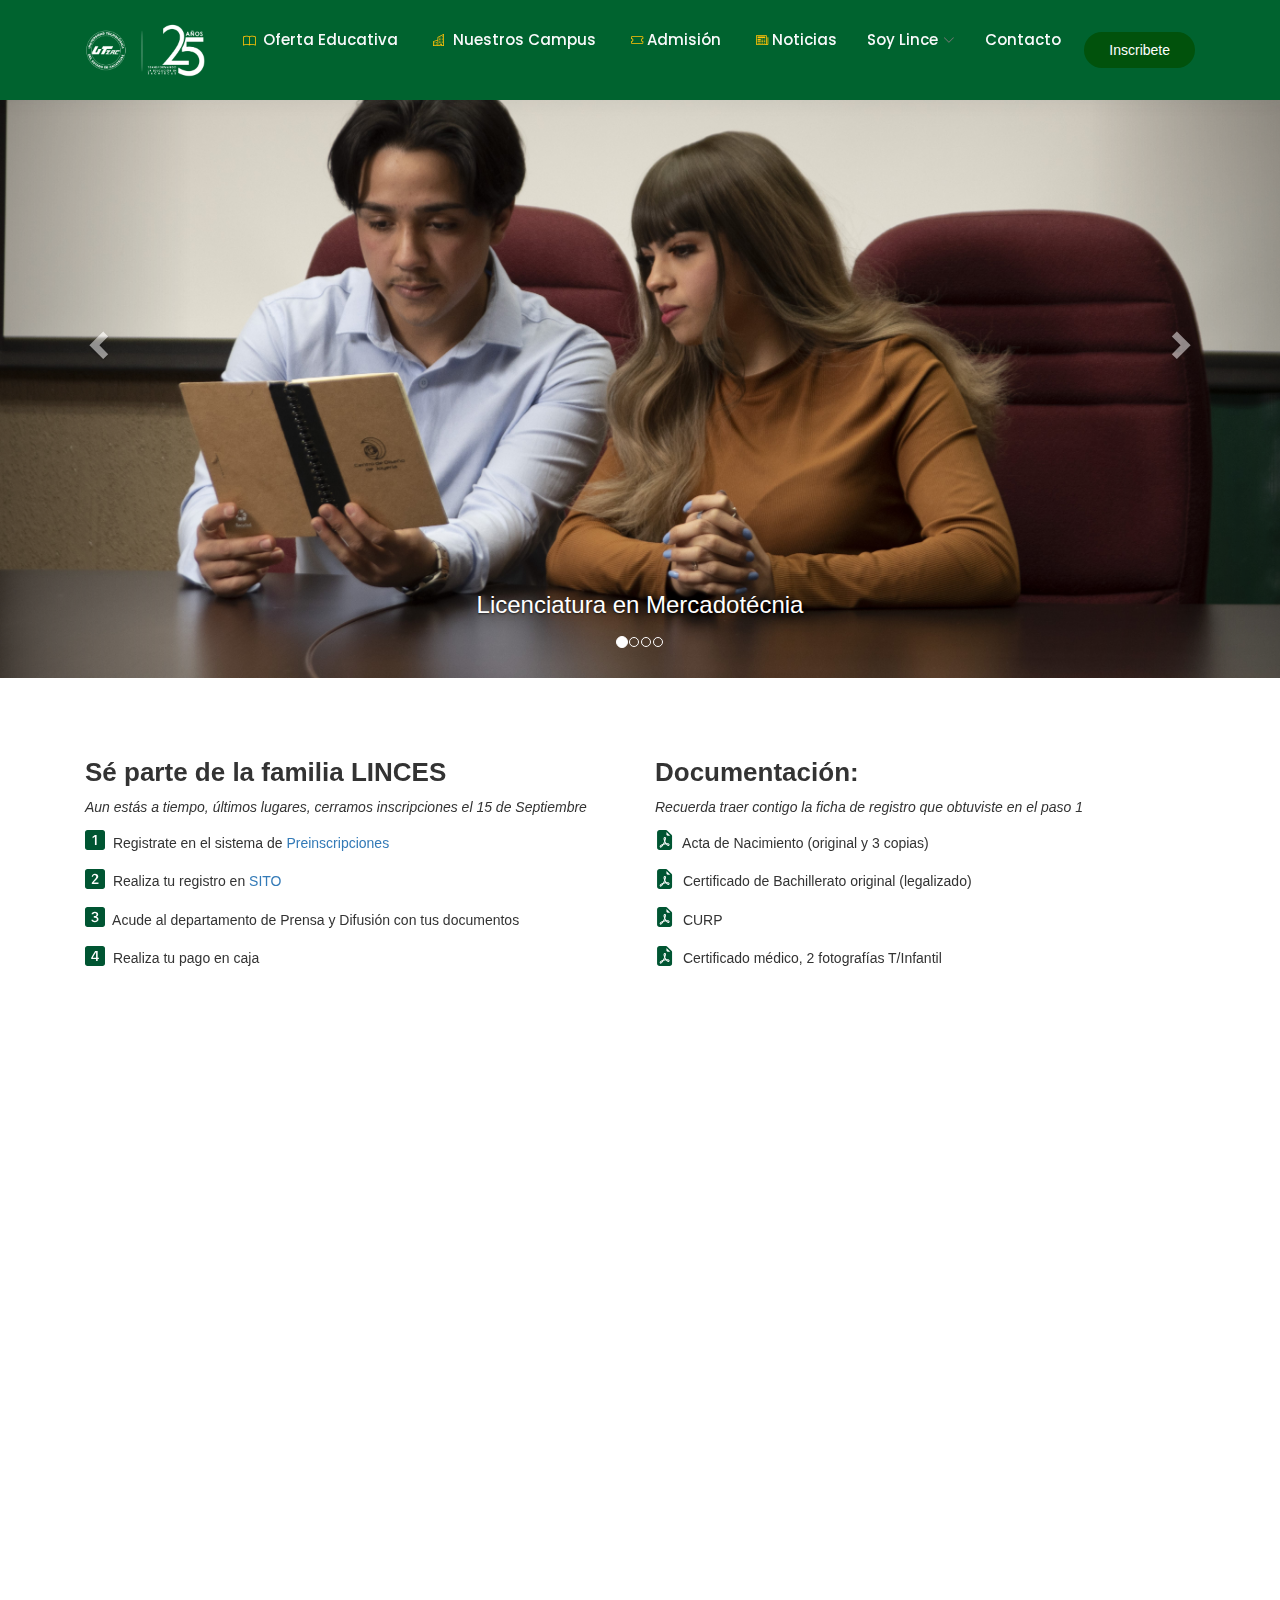
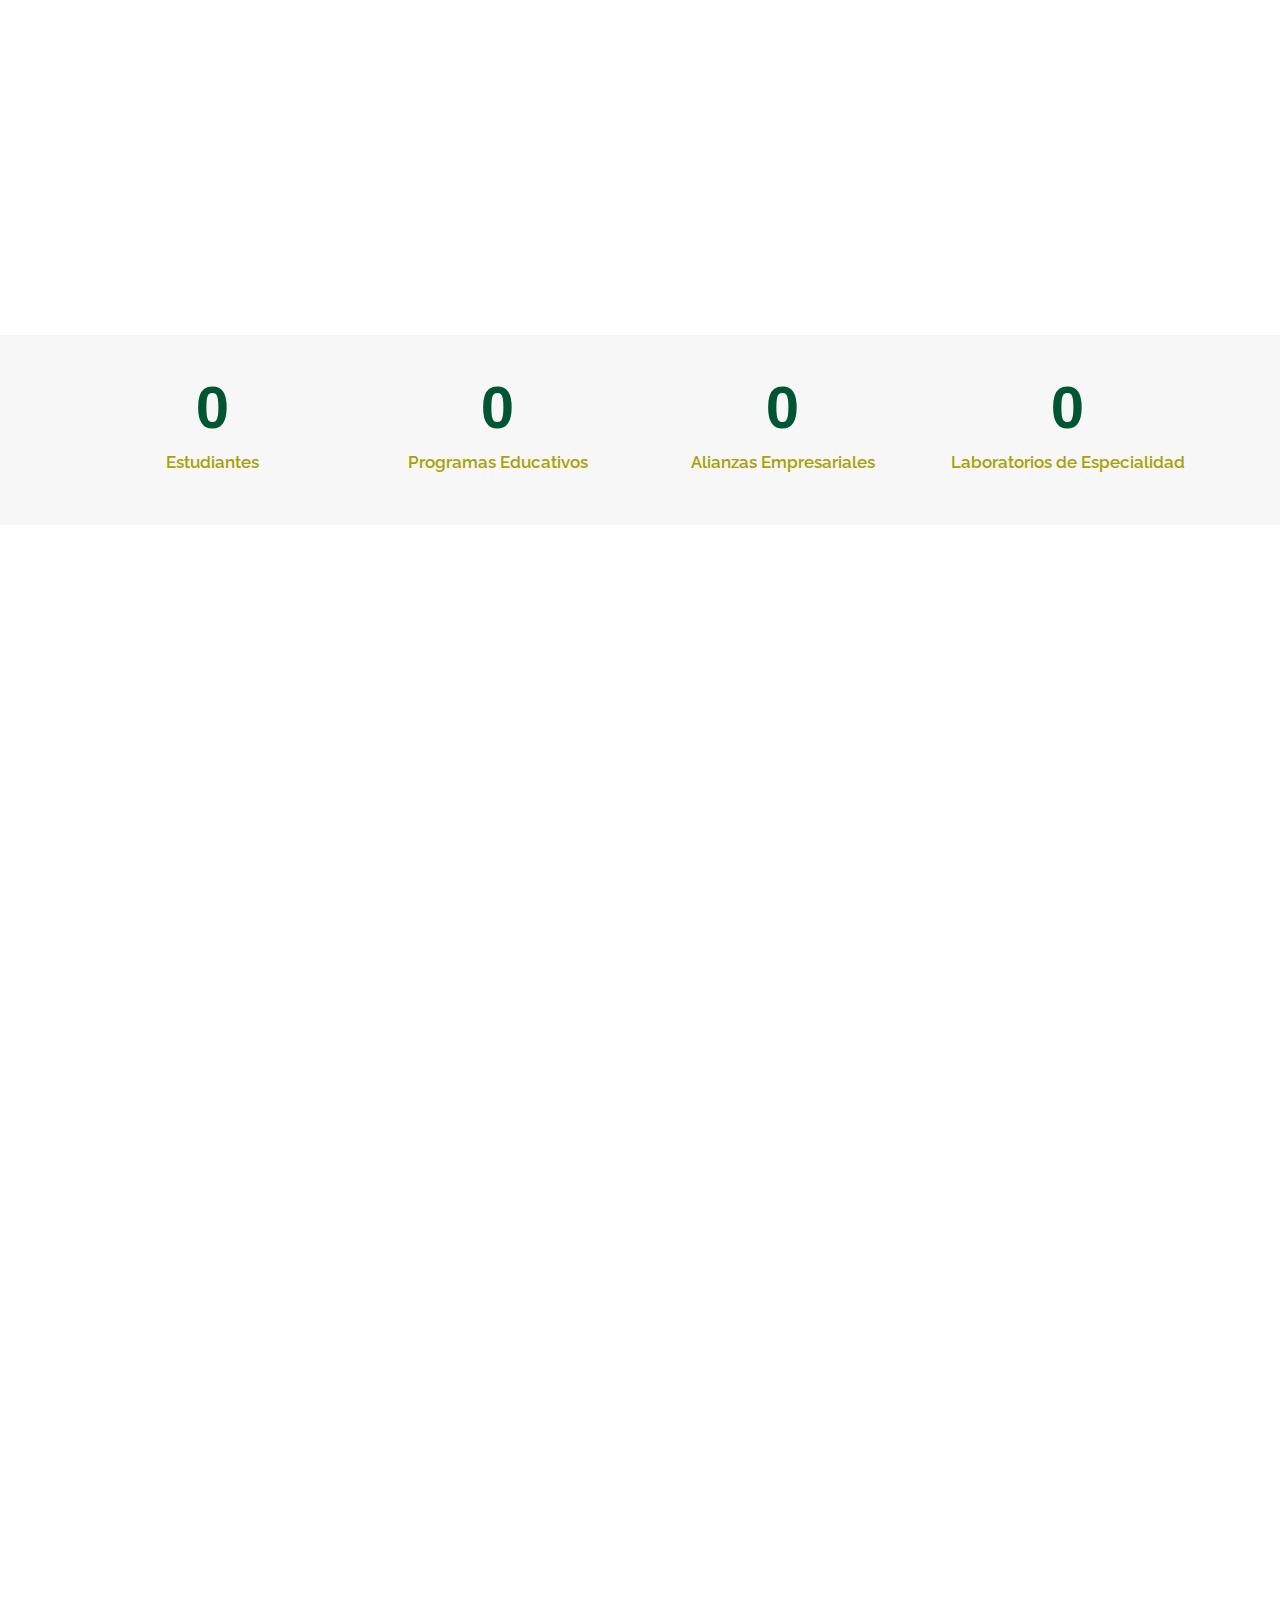
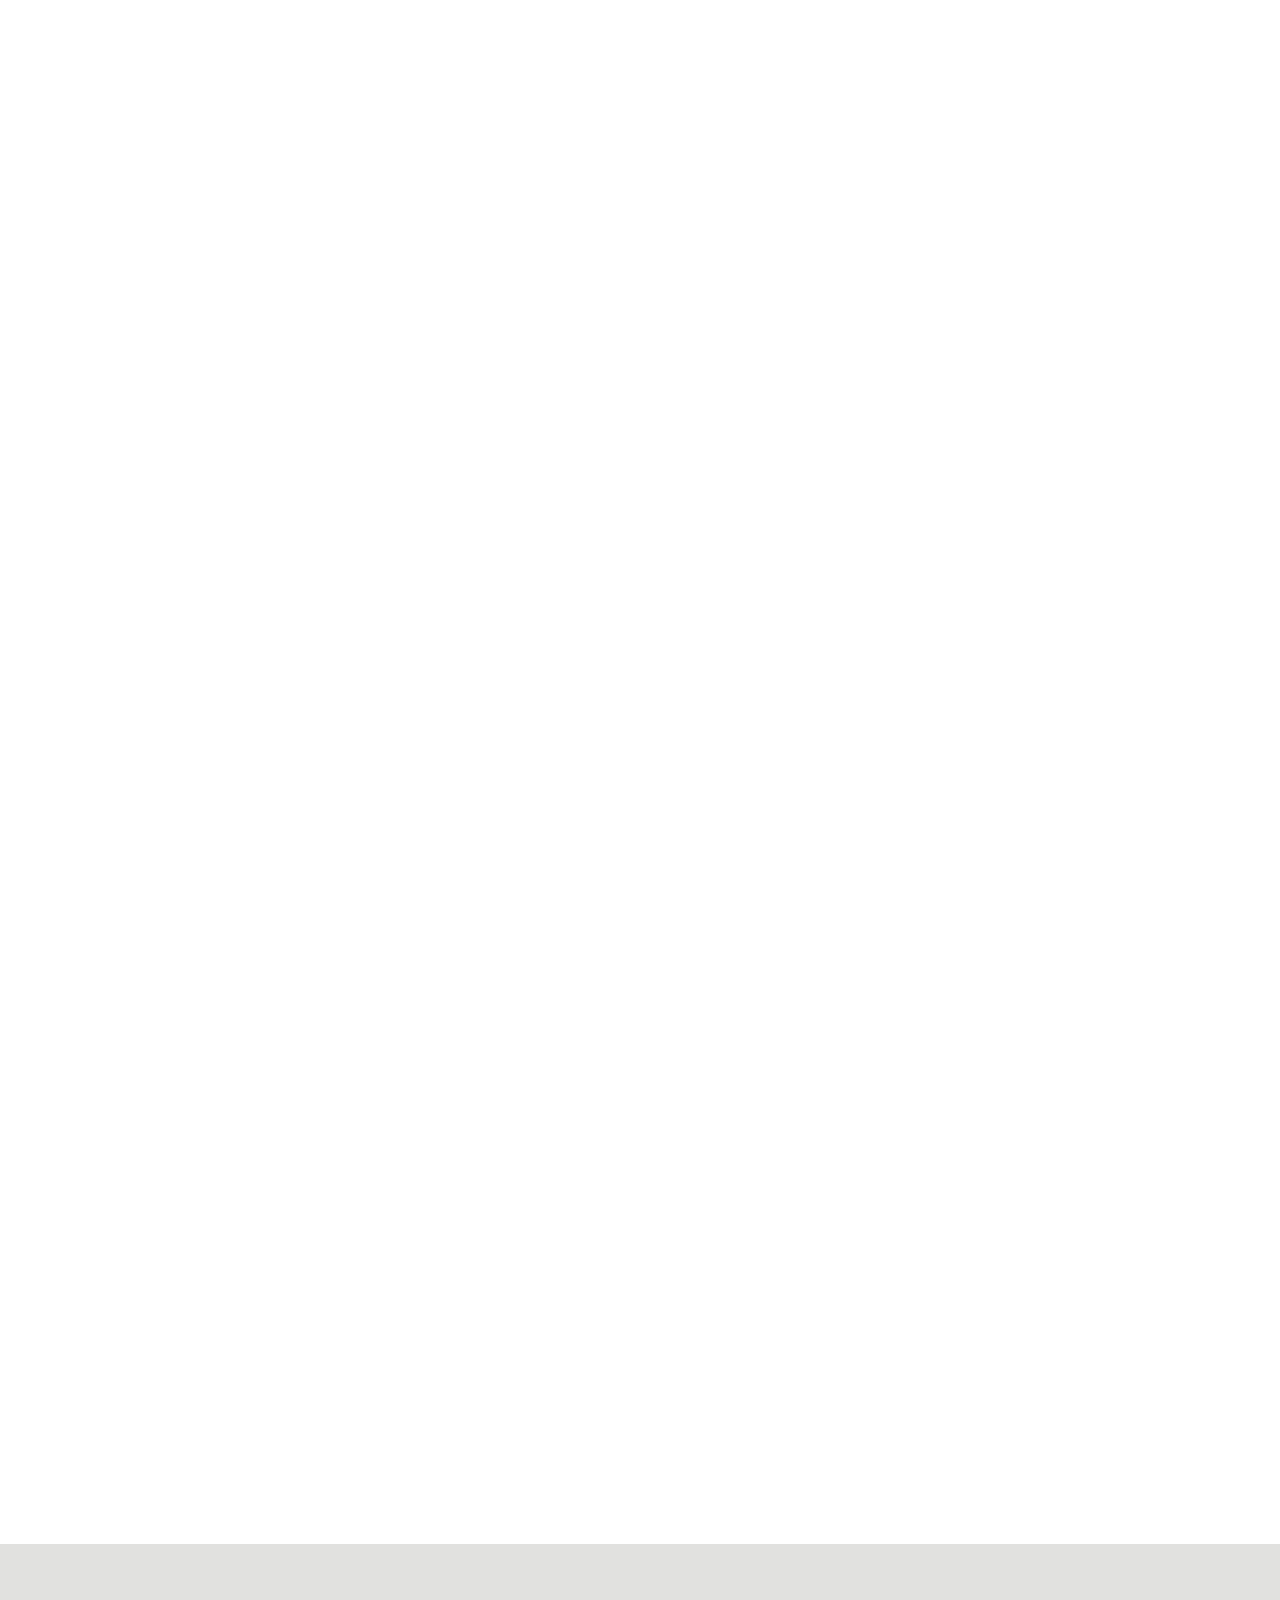
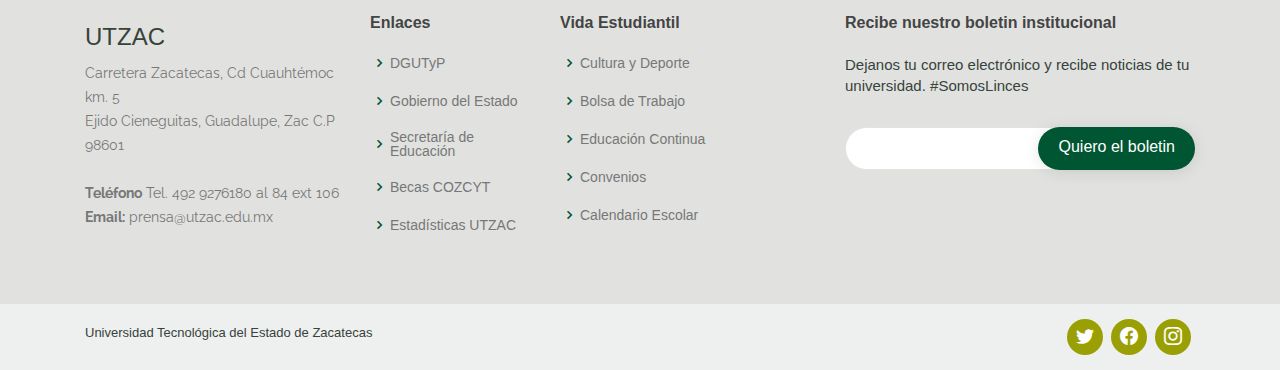
<file: index.html>
<!DOCTYPE html>
<html lang="en">

<head>
  <meta charset="utf-8">
  <meta content="width=device-width, initial-scale=1.0" name="viewport">

  <title>UZTAC | Universidad Tecnológica del Estado de Zacatecas</title>
  <meta content="" name="description">
  <meta content="" name="keywords">

<!-- Favicons -->
<link href="assets/img/logoutzac.png" rel="icon">
<link href="assets/img/logoutzac.png" rel="apple-touch-icon">

  <!-- Google Fonts -->
  <link href="https://fonts.googleapis.com/css?family=Open+Sans:300,300i,400,400i,600,600i,700,700i|Raleway:300,300i,400,400i,500,500i,600,600i,700,700i|Poppins:300,300i,400,400i,500,500i,600,600i,700,700i" rel="stylesheet">

  <!-- Vendor CSS Files -->
  <link href="assets/vendor/animate.css/animate.min.css" rel="stylesheet">
  <link href="assets/vendor/aos/aos.css" rel="stylesheet">
  <link href="assets/vendor/bootstrap/css/bootstrap.min.css" rel="stylesheet">
  <link href="assets/vendor/bootstrap-icons/bootstrap-icons.css" rel="stylesheet">
  <link href="assets/vendor/boxicons/css/boxicons.min.css" rel="stylesheet">
  <link href="assets/vendor/remixicon/remixicon.css" rel="stylesheet">
  <link href="assets/vendor/swiper/swiper-bundle.min.css" rel="stylesheet">

  <!-- Template Main CSS File -->
  <link href="assets/css/style.css" rel="stylesheet">

  <!-- =======================================================
  * Template Name: Mentor - v4.8.1
  * Template URL: https://bootstrapmade.com/mentor-free-education-bootstrap-theme/
  * Author: BootstrapMade.com
  * License: https://bootstrapmade.com/license/
  ======================================================== -->

  <!-- Llamar al chatbox -->
  <script type="text/javascript" id="hs-script-loader" async defer src="//js-na1.hs-scripts.com/40809952.js"></script>


</head>

<body>

  <!-- ======= Header ======= -->
  <header id="header" class="fixed-top">
    <div class="container d-flex align-items-center">

      
      <!-- Uncomment below if you prefer to use an image logo -->
      <a href="index.html" class="logo me-auto"><img src="assets/img/aniv.png" width="120" alt="" class="img-fluid"></a>
      <!-- <h1 class="logo me-auto"><a href="index.html">UTZAC</a></h1> -->
      <nav id="navbar" class="navbar order-last order-lg-0">
        <ul>
          <li class="dropdown"><a href="#"><span class="text-light"><i class="bi bi-book text-warning"></i>&nbsp Oferta Educativa</span></a>
            <ul>
              <li class="dropdown"><a href="#"><span>Licenciaturas</span> <i class="bi bi-chevron-right"></i></a>
                <ul>
                  <li><a href="#">Terapia Física</a></li>
                  <li><a href="#">Mercadotecnia</a></li>
                  <li><a href="#">Administración y Recursos Humanos</a></li>
                </ul>
              </li>
              <li class="dropdown"><a href="#"><span>Ingenierías</span> <i class="bi bi-chevron-right"></i></a>
                <ul>
                  <li><a href="dsm.html">Desarrollo de Software</a></li>
                  <li><a href="#">Redes y Ciberseguridad</a></li>
                  <li><a href="#">Entornos Virtuales</a></li>
                  <li><a href="#">Energías Sustentables y Renovables</a></li>
                  <li><a href="#">Mantenimiento Industrial</a></li>
                  <li><a href="#">Mecatrónica</a></li>
                  <li><a href="#">Minería</a></li>
                  <li><a href="#">Industrial y Manufactura</a></li>
                  <li><a href="#">Agricultura Sustentable y Protegida <small>Nivel TSU</small></a></li>
                </ul>
              </li>
            </ul>
          </li>
          <li><a href="about.html" class="text-light"><i class="bi bi-building text-warning"></i>&nbsp Nuestros Campus</a></li>
          <li><a href="#" class="text-light"><i class="bi bi-ticket text-warning"></i>&nbspAdmisión</a></li>
          <li><a href="#news" class="text-light"><i class="bi bi-newspaper text-warning"></i>&nbspNoticias</a></li>
          <li class="dropdown"><a href="#"><span class="text-light">Soy Lince</span> <i class="bi bi-chevron-down"></i></a>
            <ul>
              <li class="dropdown"><a href="#"><span>Docentes</span> <i class="bi bi-chevron-right"></i></a>
                <ul>
                  <li><a href="#">Capacitación</a></li>
                  <li><a href="#">PRODEP</a></li>
                  <li><a href="#">Investigación</a></li>
                </ul>
              </li>
              <li class="dropdown"><a href="#"><span>Servicios</span> <i class="bi bi-chevron-right"></i></a>
                <ul>
                  <li><a href="#">Reinscripción</a></li>
                  <li><a href="#">Becas</a></li>
                  <li><a href="#">Vinculación</a></li>
                </ul>
              </li>
              <li class="dropdown"><a href="#"><span>Accesos</span> <i class="bi bi-chevron-right"></i></a>
                <ul>
                  <li><a href="http://sito.utzac.edu.mx" target="_blank">SITO</a></li>
                  <li><a href="http://gmail.com" target="_blank">Email</a></li>
                  <li><a href="http://moodle.utzac.edu.mx" target="_blank">Moodle</a></li>
                </ul>
              </li>
            </ul>
          </li>
          <li><a href="contact.html" class="text-light">Contacto</a></li>
        </ul>
        <i class="bi bi-list mobile-nav-toggle"></i>
      </nav>
      <!-- .navbar -->

      <a href="#familia" class="get-started-btn">Inscribete</a>

    </div>
  </header>
  <!-- End Header -->

  <!-- ======= Hero Section ======= -->
  
  <!-- <section id="hero" class="d-flex justify-content-center align-items-center">
    <div class="container position-relative" data-aos="zoom-in" data-aos-delay="100">
      <h1>#LincesUtzac<br>Un universitario muy superior</h1>
      <h2>Ser, Saber, Hacer</h2>
      <a href="courses.html" class="btn-get-started">Deseo mas información</a>
    </div>
  </section> -->
  <!-- End Hero -->

  <div> 
    <div id="myCarousel" class="carousel slide" data-ride="carousel">
      <!-- Indicators -->
      <ol class="carousel-indicators">
        <li data-target="#myCarousel" data-slide-to="0" class="active"></li>
        <li data-target="#myCarousel" data-slide-to="1"></li>
        <li data-target="#myCarousel" data-slide-to="2"></li>
        <li data-target="#myCarousel" data-slide-to="3"></li>
      </ol>
  
      <!-- Wrapper for slides -->
      <div class="carousel-inner">
        <div class="item active">
          <img src="assets/img/alumnos/1.jpg" style="width: auto; height: 50%;">
          <div class="carousel-caption">
            <h3>Licenciatura en Mercadotécnia</h3>
          </div>
        </div>
  
        <div class="item">
          <img src="assets/img/alumnos/5.jpg">
          <div class="carousel-caption">
            <h3>Ingeniería en Redes y Ciberseguridad</h3>
          </div>
        </div>
      
        <div class="item">
          <img src="assets/img/alumnos/e.jpg">
          <div class="carousel-caption">
            <h3>Ingeniería en Minería</h3>
          </div>
        </div>
        <div class="item">
          <img src="assets/img/alumnos/f.jpg">
          <div class="carousel-caption">
            <h3>Ingeniería en Procesos Productivos</h3>
          </div>
        </div>
      </div>
  
      <!-- Left and right controls -->
      <a class="left carousel-control" href="#myCarousel" data-slide="prev">
        <span class="glyphicon glyphicon-chevron-left"></span>
        <span class="sr-only">Previous</span>
      </a>
      <a class="right carousel-control" href="#myCarousel" data-slide="next">
        <span class="glyphicon glyphicon-chevron-right"></span>
        <span class="sr-only">Next</span>
      </a>
    </div>
  </div>
  

  <main id="main">

    <!-- ======= About Section ======= -->
    <section id="familia" class="about">
      <div class="container" data-aos="fade-up">

        <div class="row">
          <div class="col-lg-6 order-1 order-lg-2" data-aos="fade-left" data-aos-delay="100">
            
          </div>
          <div class="col-lg-6 pt-4 pt-lg-0 order-2 order-lg-1 content">
            <h3>Sé parte de la familia LINCES</h3>
            <p class="fst-italic">
              Aun estás a tiempo, últimos lugares, cerramos inscripciones el 15 de Septiembre
            </p>
            <ul>
              <li><i class="bi bi-1-square-fill"></i> Registrate en el sistema de <a href="http://preinscripciones.utzac.edu.mx/" class="btn-get-started">Preinscripciones</a></li>
              <li><i class="bi bi-2-square-fill"></i> Realiza tu registro en <a href="http://sito.utzac.edu.mx/jsp/escolar/proceso_admision/proceso_interesado.jsp" class="btn-get-started">SITO</a></li>
              <li><i class="bi bi-3-square-fill"></i> Acude al departamento de Prensa y Difusión con tus documentos</li>
              <li><i class="bi bi-4-square-fill"></i> Realiza tu pago en caja</li>
            </ul>
          </div>
          <div class="col-lg-6 pt-4 pt-lg-0 order-2 order-lg-1 content">
            <h3>Documentación:</h3>
            <p class="fst-italic">
              Recuerda traer contigo la ficha de registro que obtuviste en el paso 1
            </p>
            <ul>
              <li><i class="bi bi-file-earmark-pdf-fill"></i> Acta de Nacimiento (original y 3 copias)</li>
              <li><i class="bi bi-file-earmark-pdf-fill"></i> Certificado de Bachillerato original (legalizado)</li>
              <li><i class="bi bi-file-earmark-pdf-fill"></i> CURP</li>
              <li><i class="bi bi-file-earmark-pdf-fill"></i> Certificado médico, 2 fotografías T/Infantil</li>

            </ul>
          </div>
        </div>

      </div>
    </section>
    <!-- End About Section -->

    <!-- ======= Noticias ======= -->
    <section id="testimonials" class="testimonials">
      <div class="container" data-aos="fade-up">

        <div class="section-title" id="news">
          <h2>Noticias recientes</h2>
          <p>Que estamos haciendo en la UTZAC</p>
        </div>

        <div class="testimonials-slider swiper" data-aos="fade-up" data-aos-delay="100">
          <div class="swiper-wrapper">

            <section id="pricing" class="pricing">
              <div class="container" data-aos="fade-up">
        
                <div class="row">
        
                  <div class="col-lg-3 col-md-6">
                    <div class="box featured">
                      <h3>ERDCUT SLP</h3>
                      <h4><sup>Feb</sup>2023<span></h4>
                      <ul>
                        <li>
                          <img src="assets/img/news/slp.jpg" height="150" width="150" class="img-rounded">
                        </li>
                        <li>El Rector asistió a la reunión de rectoras y rectores en el marco del XXV Encuentro Regional Deportivo y Cultural de Universidades Tecnológicas San Luis Potosí 2023.</li>
                      </ul>
                      <div class="btn-wrap">
                        <a href="#" class="btn-buy">Ver nota</a>
                      </div>
                    </div>
                  </div>
        
                  <div class="col-lg-3 col-md-6">
                    <div class="box featured">
                      <h3>UTZAC y Familia</h3>
                      <h4><sup>Mar</sup>2023<span></h4>
                      <ul>
                        <li>
                          <img src="assets/img/news/reunion.jpg" height="150" width="150" class="img-rounded">
                        </li>
                        <li>La Universidad Tecnológica del Estado de Zacatecas llevó a cabo una reunión informativa con madres y padres de familia con el objetivo de estrechar lazos con alumnos y sus familiares.</li>
                      </ul>
                      <div class="btn-wrap">
                        <a href="#" class="btn-buy">Ver nota</a>
                      </div>
                    </div>
                  </div>
        
                  <div class="col-lg-3 col-md-6">
                    <div class="box featured">
                      <h3>Proyecto ECOFETI</h3>
                      <h4><sup>Abr</sup>2023<span></h4>
                      <ul>
                        <li>
                          <img src="assets/img/news/ecofeti.jpg" height="150" width="150" class="img-rounded">
                        </li>
                        <li>Alumnos de Mercadotecnia, a nivel de TSU lograron con su presentación traer el primer lugar para la Universidad y para Zacatecas en el evento "Reto Emprendedor ANTAD 2023".</li>
                      </ul>
                      <div class="btn-wrap">
                        <a href="#" class="btn-buy">Ver nota</a>
                      </div>
                    </div>
                  </div>
        
                  <div class="col-lg-3 col-md-6">
                    <div class="box featured">
                      <h3>Certificación ISO 29110</h3>
                      <h4><sup>May</sup>2023<span></h4>
                      <ul>
                        <li>
                          <img src="assets/img/news/29110.jpg" height="150" width="150" class="img-rounded">
                        </li>
                        <li>Mantiene la UTZAC Certificación bajo la Norma ISO 29110 en Desarrollo de Software. Docentes y alumnos de la carrera de tecnologías de la Información participaron en la auditoría .</li>
                      </ul>
                      <div class="btn-wrap">
                        <a href="#" class="btn-buy">Ver nota</a>
                      </div>
                    </div>
                  </div>
        
                </div>
        
              </div>
            </section><!-- End Pricing Section -->

          </div>
          <div class="swiper-pagination"></div>
        </div>

      </div>
    </section>
    <!-- End Testimonials Section -->

    <!-- ======= Counts Section ======= -->
    <section id="counts" class="counts section-bg">
      <div class="container">

        <div class="row counters">

          <div class="col-lg-3 col-6 text-center">
            <span data-purecounter-start="0" data-purecounter-end="1620" data-purecounter-duration="1" class="purecounter"></span>
            <p>Estudiantes</p>
          </div>

          <div class="col-lg-3 col-6 text-center">
            <span data-purecounter-start="0" data-purecounter-end="12" data-purecounter-duration="1" class="purecounter"></span>
            <p>Programas Educativos</p>
          </div>

          <div class="col-lg-3 col-6 text-center">
            <span data-purecounter-start="0" data-purecounter-end="30" data-purecounter-duration="1" class="purecounter"></span>
            <p>Alianzas Empresariales</p>
          </div>

          <div class="col-lg-3 col-6 text-center">
            <span data-purecounter-start="0" data-purecounter-end="25" data-purecounter-duration="1" class="purecounter"></span>
            <p>Laboratorios de Especialidad</p>
          </div>

        </div>

      </div>
    </section><!-- End Counts Section -->

    <!-- ======= Why Us Section ======= -->
    <section id="why-us" class="why-us">
      <div class="container" data-aos="fade-up">

        <div class="row">
          <div class="col-lg-4 d-flex align-items-stretch">
            <div class="content">
              <h3>Por que estudiar en la UTZAC</h3>
              <p>
                <ul>
                  <li><i class="bi bi bi-building"></i> Universidad Pública</li>
                  <li><i class="bi bi-award-fill"></i> 24 años de experiencia educativa</li>
                  <li><i class="bi bi-wrench-adjustable-circle-fill"></i> Modelo 70% práctica 30% Teoría</li>
                  <li><i class="bi bi-4-square"></i> Sistema Cuatrimestral</li>
    
                </ul> 
              </p>
              <div class="text-center">
                <a href="about.html" class="more-btn">Conoce más de la UTZAC <i class="bx bx-chevron-right"></i></a>
              </div>
            </div>
          </div>
          <div class="col-lg-8 d-flex align-items-stretch" data-aos="zoom-in" data-aos-delay="100">
            <div class="icon-boxes d-flex flex-column justify-content-center">
              <div class="row">
                <div class="col-xl-4 d-flex align-items-stretch">
                  <div class="icon-box mt-4 mt-xl-0">
                    <i class="bx bx bi bi-mortarboard-fill"></i>
                    <h4>2 Títulos Universitarios </h4>
                    <p>En 2 años y 8 meses recibes dos títulos universitarios y 2 cédulas profesionales</p>
                  </div>
                </div>
                <div class="col-xl-4 d-flex align-items-stretch">
                  <div class="icon-box mt-4 mt-xl-0">
                    <i class="bx bx bi bi-person-workspace"></i>
                    <h4>Estadías Profesionales</h4>
                    <p>Durante el 6to y 11vo cuatrimestre realizas una estadía en el sector productivo, lo cual
                      te da 8 meses de experiencia laboral
                    </p>
                  </div>
                </div>
                <div class="col-xl-4 d-flex align-items-stretch">
                  <div class="icon-box mt-4 mt-xl-0">
                    <i class="bx bx bi bi bi-file-earmark-break"></i>
                    <h4>Titulación Automática</h4>
                    <p>Mediante la presentación de tu reporte de estadía y tu liberación estarás listo para
                      titularte.
                    </p>
                  </div>
                </div>
              </div>
            </div><!-- End .content-->
          </div>
        </div>

      </div>
    </section><!-- End Why Us Section -->

    <!-- ======= Features Section ======= -->
    <section id="features" class="features">
      <div class="container" data-aos="fade-up">
        <div class="section-title">
          <h2></h2>
          <p>LICENCIATURAS</p>
        </div>
        <div class="row" data-aos="zoom-in" data-aos-delay="100">
          <div class="col-lg-4 col-md-4">
            <div class="icon-box bg-light">
              <i class="ri bi bi-lungs" style="color: #ffbb2c;"></i>
              <h3><a href="">Terapia Física</a></h3>
            </div>
          </div>
          <div class="col-lg-4 col-md-4 mt-4 mt-md-0">
            <div class="icon-box bg-light">
              <i class="ri bi bi-currency-exchange" style="color: #5578ff;"></i>
              <h3><a href="">Mercadotecnia</a></h3>
            </div>
          </div>
          <div class="col-lg-4 col-md-4 mt-4 mt-md-0">
            <div class="icon-box bg-light">
              <i class="ri bi bi-person-badge" style="color: #e80368;"></i>
              <h3><a href="">Capital Humano</a></h3>
            </div>
          </div>
          
        </div>

      </div>
    </section>
    <!-- End Features Section -->

    <!-- ======= Features Section ======= -->
    <section id="features" class="features">
      <div class="container" data-aos="fade-up">
        <div class="section-title">
          <h2></h2>
          <p>INGENIERÍAS</p>
        </div>
        <div class="row" data-aos="zoom-in" data-aos-delay="100">
          <div class="col-lg-4 col-md-4">
            <div class="icon-box bg-light">
              <i class="ri bi bi-graph-up-arrow" style="color: #ffbb2c;"></i>
              <h3><a href="">Desarrollo de Negocios</a></h3>
            </div>
          </div>
          <div class="col-lg-4 col-md-4 mt-4 mt-md-0">
            <div class="icon-box bg-light">
              <i class="ri bi bi-fan" style="color: #5578ff;"></i>
              <h3><a href="">Energías Renovables</a></h3>
            </div>
          </div>
          <div class="col-lg-4 col-md-4 mt-4 mt-md-0">
            <div class="icon-box bg-light">
              <i class="ri bi bi-tools" style="color: #e80368;"></i>
              <h3><a href="">Mantenimiento Industrial</a></h3>
            </div>
          </div>
          <div class="col-lg-4 col-md-4 mt-4">
            <div class="icon-box bg-light">
              <i class="ri bi bi-robot" style="color: #e361ff;"></i>
              <h3><a href="">Mecatrónica</a></h3>
            </div>
          </div>
          <div class="col-lg-4 col-md-4 mt-4">
            <div class="icon-box bg-light">
              <i class="ri bi bi-minecart-loaded" style="color: #47aeff;"></i>
              <h3><a href="">Mineria</a></h3>
            </div>
          </div>
          <div class="col-lg-4 col-md-4 mt-4">
            <div class="icon-box bg-light">
              <i class="ri-gradienter-line" style="color: #ffa76e;"></i>
              <h3><a href="">Procesos y Operaciones Industriales</a></h3>
            </div>
          </div>
          <div class="col-lg-4 col-md-4 mt-4">
            <div class="icon-box bg-light">
              <i class="ri bi bi-braces-asterisk" style="color: #11dbcf;"></i>
              <h3><a href="dsm.html">Desarrollo de Software</a></h3>
            </div>
          </div>
          <div class="col-lg-4 col-md-4 mt-4">
            <div class="icon-box bg-light">
              <i class="ri bi bi-router" style="color: #b2904f;"></i>
              <h3><a href="">Redes Inteligentes y Ciberseguridad</a></h3>
            </div>
          </div>
          <div class="col-lg-4 col-md-4 mt-4">
            <div class="icon-box bg-light">
              <i class="ri bi bi-badge-vr-fill" style="color: #b20969;"></i>
              <h3><a href="">Entornos Virtuales</a></h3>
            </div>
          </div>
          
        </div>

      </div>
    </section>
    <!-- End Features Section -->

    <!-- ======= Popular Courses Section ======= -->
    <section id="popular-courses" class="courses">
      <div class="container" data-aos="fade-up">

        <div class="section-title">
          <h2>certificaciones</h2>
          <p>CONOCER</p>
        </div>

        <div class="row" data-aos="zoom-in" data-aos-delay="100">

          <div class="col-lg-4 col-md-6 d-flex align-items-stretch">
            <div class="course-item">
              <img src="assets/img/course-1.jpg" class="img-fluid" alt="...">
              <div class="course-content">
                <div class="d-flex justify-content-between align-items-center mb-3">
                  <h4>EC0076</h4>
                  <p class="price">$169</p>
                </div>

                <h3><a href="course-details.html">Evaluación de la competencia de candidatos</a></h3>
                <p>
                  <ul>
                    <li>Preparar la evaluación de la competencia del candidato.</li>
                  </ul>
                </p>
              </div>
            </div>
          </div> <!-- End Course Item-->

          <div class="col-lg-4 col-md-6 d-flex align-items-stretch mt-4 mt-md-0">
            <div class="course-item">
              <img src="assets/img/course-2.jpg" class="img-fluid" alt="...">
              <div class="course-content">
                <div class="d-flex justify-content-between align-items-center mb-3">
                  <h4>EC0217</h4>
                  <p class="price">$250</p>
                </div>

                <h3><a href="course-details.html">Impartición de Cursos</a></h3>
                <p>Impartición de cursos de formación de capital humano de manera presencial grupal V.2.</p>
              </div>
            </div>
          </div> <!-- End Course Item-->

          <div class="col-lg-4 col-md-6 d-flex align-items-stretch mt-4 mt-lg-0">
            <div class="course-item">
              <img src="assets/img/course-3.jpg" class="img-fluid" alt="...">
              <div class="course-content">
                <div class="d-flex justify-content-between align-items-center mb-3">
                  <h4>EC0301</h4>
                  <p class="price">$180</p>
                </div>

                <h3><a href="course-details.html">Diseño de Cursos</a></h3>
                <p>Diseño de cursos de formación del capital humano de manera presencial grupal, sus instrumentos de evaluación y manuales del curso</p>
              </div>
            </div>
          </div> <!-- End Course Item-->

        </div>

      </div>
    </section><!-- End Popular Courses Section -->

    <!-- ======= Trainers Section ======= -->
    <section id="trainers" class="trainers">
      <div class="container" data-aos="fade-up">
        <div class="section-title">
          <h2>Que dicen</h2>
          <p>NUESTROS EGRESADOS</p>
        </div>
        <div class="row" data-aos="zoom-in" data-aos-delay="100">
          <div class="col-lg-4 col-md-6 d-flex align-items-stretch">
            <div class="member">
              <img src="assets/img/trainers/egresado1.jpg" class="img-fluid" alt="">
              <div class="member-content">
                <h4>Jesús Salvador Rodriguez Cardiel</h4>
                <span>Ingeniero en Tecnologías de la Información</span>
                <p>
                  El hecho de tener dos titulos universitarios me abre la puerta a trabajar desde casa
                </p>
                <div class="social">
                  <a href=""><i class="bi bi-twitter"></i></a>
                  <a href=""><i class="bi bi-facebook"></i></a>
                  <a href=""><i class="bi bi-instagram"></i></a>
                  <a href=""><i class="bi bi-linkedin"></i></a>
                </div>
              </div>
            </div>
          </div>

          <div class="col-lg-4 col-md-6 d-flex align-items-stretch">
            <div class="member">
              <img src="assets/img/trainers/egresado2.jpg" class="img-fluid" alt="">
              <div class="member-content">
                <h4>Evenicer Livier</h4>
                <span>Ingeniero en Procesos Industriales</span>
                <p>
                  La Universidad me ha permitido obtener trabajos que eran inimaginables
                </p>
                <div class="social">
                  <a href=""><i class="bi bi-twitter"></i></a>
                  <a href=""><i class="bi bi-facebook"></i></a>
                  <a href=""><i class="bi bi-instagram"></i></a>
                  <a href=""><i class="bi bi-linkedin"></i></a>
                </div>
              </div>
            </div>
          </div>

          <div class="col-lg-4 col-md-6 d-flex align-items-stretch">
            <div class="member">
              <img src="assets/img/trainers/egresado3.jpg" class="img-fluid" alt="">
              <div class="member-content">
                <h4>Ricardo Antonio Avalos</h4>
                <span>Licenciado en Administración</span>
                <p>
                  Los profesores de la UTZAC son profesionales capacitados en sus temas de especialidad
                </p>
                <div class="social">
                  <a href="https://twitter.com/UTZACmx"><i class="bi bi-twitter"></i></a>
                  <a href="https://www.facebook.com/utzac"><i class="bi bi-facebook"></i></a>
                  <a href="https://www.instagram.com/utzacmx/"><i class="bi bi-instagram"></i></a>
                
                </div>
              </div>
            </div>
          </div>

        </div>

      </div>
    </section><!-- End Trainers Section -->

  </main><!-- End #main -->

  <!-- ======= Footer ======= -->
  <footer id="footer">

    <div class="footer-top">
      <div class="container">
        <div class="row">

          <div class="col-lg-3 col-md-6 footer-contact">
            <h3>UTZAC</h3>
            <p>
              Carretera Zacatecas, Cd Cuauhtémoc km. 5 <br>
              Ejido Cieneguitas, Guadalupe, Zac C.P 98601<br>
              <br>
              <strong>Teléfono</strong> Tel. 492 9276180 al 84 ext 106<br>
              <strong>Email:</strong> prensa@utzac.edu.mx<br>
            </p>
          </div>

          <div class="col-lg-2 col-md-6 footer-links">
            <h4>Enlaces</h4>
            <ul>
              <li><i class="bx bx-chevron-right"></i> <a href="#">DGUTyP</a></li>
              <li><i class="bx bx-chevron-right"></i> <a href="#">Gobierno del Estado</a></li>
              <li><i class="bx bx-chevron-right"></i> <a href="#">Secretaría de Educación</a></li>
              <li><i class="bx bx-chevron-right"></i> <a href="#">Becas COZCYT</a></li>
              <li><i class="bx bx-chevron-right"></i> <a href="#">Estadísticas UTZAC</a></li>
            </ul>
          </div>

          <div class="col-lg-3 col-md-6 footer-links">
            <h4>Vida Estudiantil</h4>
            <ul>
              <li><i class="bx bx-chevron-right"></i> <a href="#">Cultura y Deporte</a></li>
              <li><i class="bx bx-chevron-right"></i> <a href="#">Bolsa de Trabajo</a></li>
              <li><i class="bx bx-chevron-right"></i> <a href="#">Educación Continua</a></li>
              <li><i class="bx bx-chevron-right"></i> <a href="#">Convenios</a></li>
              <li><i class="bx bx-chevron-right"></i> <a href="#">Calendario Escolar</a></li>
            </ul>
          </div>

          <div class="col-lg-4 col-md-6 footer-newsletter">
            <h4>Recibe nuestro boletin institucional</h4>
            <p>Dejanos tu correo electrónico y recibe noticias de tu universidad. #SomosLinces</p>
            <form action="" method="post">
              <input type="email" name="email"><input type="submit" value="Quiero el boletin">
            </form>
          </div>

        </div>
      </div>
    </div>

    <div class="container d-md-flex py-4">

      <div class="me-md-auto text-center text-md-start">
        
        <div class="credits">
          <!-- All the links in the footer should remain intact. -->
          <!-- You can delete the links only if you purchased the pro version. -->
          <!-- Licensing information: https://bootstrapmade.com/license/ -->
          <!-- Purchase the pro version with working PHP/AJAX contact form: https://bootstrapmade.com/mentor-free-education-bootstrap-theme/ -->
          Universidad Tecnológica del Estado de Zacatecas 
        </div>
      </div>
      <div class="social-links text-center text-md-right pt-3 pt-md-0">
        <a href="https://twitter.com/UTZACmx"><i class="bi bi-twitter"></i></a>
                  <a href="https://www.facebook.com/utzac"><i class="bi bi-facebook"></i></a>
                  <a href="https://www.instagram.com/utzacmx/"><i class="bi bi-instagram"></i></a>
      </div>
    </div>
  </footer><!-- End Footer -->

  <div id="preloader"></div>
  <a href="https://wa.me/524922557167" target="_blank" class="back-to-top d-flex align-items-center justify-content-center"><i class="bi bi-whatsapp" style="font-size: 2rem;"></i></a>

  <!-- Vendor JS Files -->
  <script src="assets/vendor/purecounter/purecounter_vanilla.js"></script>
  <script src="assets/vendor/aos/aos.js"></script>
  <script src="assets/vendor/bootstrap/js/bootstrap.bundle.min.js"></script>
  <script src="assets/vendor/swiper/swiper-bundle.min.js"></script>
  <script src="assets/vendor/php-email-form/validate.js"></script>

  <!-- Template Main JS File -->
  <script src="assets/js/main.js"></script>
  <link rel="stylesheet" href="https://maxcdn.bootstrapcdn.com/bootstrap/3.4.1/css/bootstrap.min.css">
  <script src="https://ajax.googleapis.com/ajax/libs/jquery/3.6.1/jquery.min.js"></script>
  <script src="https://maxcdn.bootstrapcdn.com/bootstrap/3.4.1/js/bootstrap.min.js"></script>
</body>

</html>
</file>
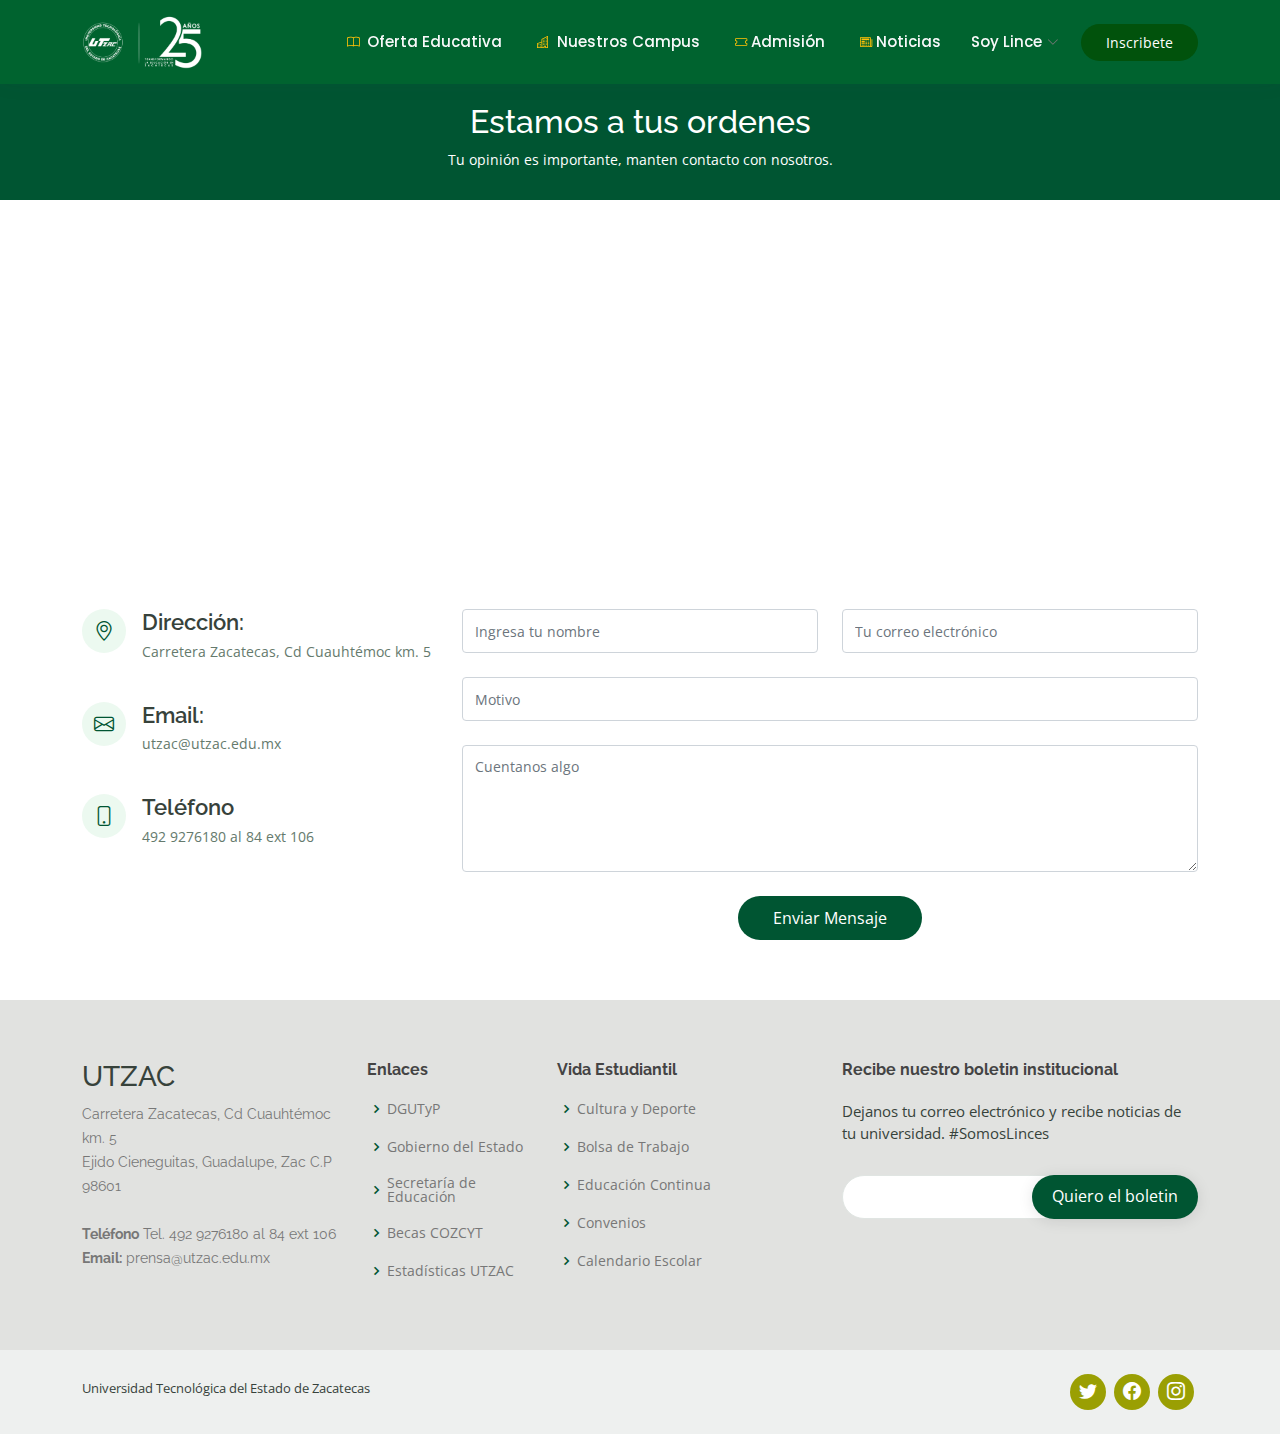
<file: contact.html>
<!DOCTYPE html>
<html lang="en">

<head>
  <meta charset="utf-8">
  <meta content="width=device-width, initial-scale=1.0" name="viewport">

  <title>Comunicate con nosotros</title>
  <meta content="" name="description">
  <meta content="" name="keywords">

  <!-- Favicons -->
  <link href="assets/img/favicon.png" rel="icon">
  <link href="assets/img/apple-touch-icon.png" rel="apple-touch-icon">

  <!-- Google Fonts -->
  <link href="https://fonts.googleapis.com/css?family=Open+Sans:300,300i,400,400i,600,600i,700,700i|Raleway:300,300i,400,400i,500,500i,600,600i,700,700i|Poppins:300,300i,400,400i,500,500i,600,600i,700,700i" rel="stylesheet">

  <!-- Vendor CSS Files -->
  <link href="assets/vendor/animate.css/animate.min.css" rel="stylesheet">
  <link href="assets/vendor/aos/aos.css" rel="stylesheet">
  <link href="assets/vendor/bootstrap/css/bootstrap.min.css" rel="stylesheet">
  <link href="assets/vendor/bootstrap-icons/bootstrap-icons.css" rel="stylesheet">
  <link href="assets/vendor/boxicons/css/boxicons.min.css" rel="stylesheet">
  <link href="assets/vendor/remixicon/remixicon.css" rel="stylesheet">
  <link href="assets/vendor/swiper/swiper-bundle.min.css" rel="stylesheet">

  <!-- Template Main CSS File -->
  <link href="assets/css/style.css" rel="stylesheet">

  <!-- =======================================================
  * Template Name: Mentor - v4.8.1
  * Template URL: https://bootstrapmade.com/mentor-free-education-bootstrap-theme/
  * Author: BootstrapMade.com
  * License: https://bootstrapmade.com/license/
  ======================================================== -->
</head>

<body>

  <!-- ======= Header ======= -->
  <header id="header" class="fixed-top">
    <div class="container d-flex align-items-center">

      
      <!-- Uncomment below if you prefer to use an image logo -->
      <a href="index.html" class="logo me-auto"><img src="assets/img/aniv.png" width="120" alt="" class="img-fluid"></a>
      <!-- <h1 class="logo me-auto"><a href="index.html">UTZAC</a></h1> -->
      <nav id="navbar" class="navbar order-last order-lg-0">
        <ul>
          <li class="dropdown"><a href="#"><span class="text-light"><i class="bi bi-book text-warning"></i>&nbsp Oferta Educativa</span></a>
            <ul>
              <li class="dropdown"><a href="#"><span>Licenciaturas</span> <i class="bi bi-chevron-right"></i></a>
                <ul>
                  <li><a href="#">Terapia Física</a></li>
                  <li><a href="#">Mercadotecnia</a></li>
                  <li><a href="#">Administración y Recursos Humanos</a></li>
                </ul>
              </li>
              <li class="dropdown"><a href="#"><span>Ingenierías</span> <i class="bi bi-chevron-right"></i></a>
                <ul>
                  <li><a href="dsm.html">Desarrollo de Software</a></li>
                  <li><a href="#">Redes y Ciberseguridad</a></li>
                  <li><a href="#">Entornos Virtuales</a></li>
                  <li><a href="#">Energías Sustentables y Renovables</a></li>
                  <li><a href="#">Mantenimiento Industrial</a></li>
                  <li><a href="#">Mecatrónica</a></li>
                  <li><a href="#">Minería</a></li>
                  <li><a href="#">Industrial y Manufactura</a></li>
                  <li><a href="#">Agricultura Sustentable y Protegida <small>Nivel TSU</small></a></li>
                </ul>
              </li>
            </ul>
          </li>
          <li><a href="about.html" class="text-light"><i class="bi bi-building text-warning"></i>&nbsp Nuestros Campus</a></li>
          <li><a href="#" class="text-light"><i class="bi bi-ticket text-warning"></i>&nbspAdmisión</a></li>
          <li><a href="#news" class="text-light"><i class="bi bi-newspaper text-warning"></i>&nbspNoticias</a></li>
          <li class="dropdown"><a href="#"><span class="text-light">Soy Lince</span> <i class="bi bi-chevron-down"></i></a>
            <ul>
              <li class="dropdown"><a href="#"><span>Docentes</span> <i class="bi bi-chevron-right"></i></a>
                <ul>
                  <li><a href="#">Capacitación</a></li>
                  <li><a href="#">PRODEP</a></li>
                  <li><a href="#">Investigación</a></li>
                </ul>
              </li>
              <li class="dropdown"><a href="#"><span>Servicios</span> <i class="bi bi-chevron-right"></i></a>
                <ul>
                  <li><a href="#">Reinscripción</a></li>
                  <li><a href="#">Becas</a></li>
                  <li><a href="#">Vinculación</a></li>
                </ul>
              </li>
              <li class="dropdown"><a href="#"><span>Accesos</span> <i class="bi bi-chevron-right"></i></a>
                <ul>
                  <li><a href="http://sito.utzac.edu.mx" target="_blank">SITO</a></li>
                  <li><a href="http://gmail.com" target="_blank">Email</a></li>
                  <li><a href="http://moodle.utzac.edu.mx" target="_blank">Moodle</a></li>
                </ul>
              </li>
            </ul>
          </li>
          
        </ul>
        <i class="bi bi-list mobile-nav-toggle"></i>
      </nav>
      <!-- .navbar -->

      <a href="#familia" class="get-started-btn">Inscribete</a>

    </div>
  </header>
  <!-- End Header -->

  <main id="main">

    <!-- ======= Breadcrumbs ======= -->
    <div class="breadcrumbs" data-aos="fade-in">
      <div class="container">
        <h2>Estamos a tus ordenes</h2>
        <p>Tu opinión es importante, manten contacto con nosotros.</p>
      </div>
    </div><!-- End Breadcrumbs -->

    <!-- ======= Contact Section ======= -->
    <section id="contact" class="contact">
      <div data-aos="fade-up">
        <iframe style="border:0; width: 100%; height: 350px;" src="https://www.google.com/maps/embed?pb=!1m18!1m12!1m3!1d3680.2917082278614!2d-102.48905268556338!3d22.717396533366482!2m3!1f0!2f0!3f0!3m2!1i1024!2i768!4f13.1!3m3!1m2!1s0x8682488bd37bb951%3A0x851fabf929dd8566!2sUTZAC!5e0!3m2!1ses-419!2smx!4v1663188143527!5m2!1ses-419!2smx" width="600" height="450" style="border:0;" allowfullscreen="" loading="lazy" referrerpolicy="no-referrer-when-downgrade" frameborder="0" allowfullscreen></iframe>
      </div>

      <div class="container" data-aos="fade-up">

        <div class="row mt-5">

          <div class="col-lg-4">
            <div class="info">
              <div class="address">
                <i class="bi bi-geo-alt"></i>
                <h4>Dirección:</h4>
                <p>Carretera Zacatecas, Cd Cuauhtémoc km. 5</p>
              </div>

              <div class="email">
                <i class="bi bi-envelope"></i>
                <h4>Email:</h4>
                <p>utzac@utzac.edu.mx</p>
              </div>

              <div class="phone">
                <i class="bi bi-phone"></i>
                <h4>Teléfono</h4>
                <p>492 9276180 al 84 ext 106</p>
              </div>

            </div>

          </div>

          <div class="col-lg-8 mt-5 mt-lg-0">

            <form action="forms/contact.php" method="post" role="form" class="php-email-form">
              <div class="row">
                <div class="col-md-6 form-group">
                  <input type="text" name="name" class="form-control" id="name" placeholder="Ingresa tu nombre" required>
                </div>
                <div class="col-md-6 form-group mt-3 mt-md-0">
                  <input type="email" class="form-control" name="email" id="email" placeholder="Tu correo electrónico" required>
                </div>
              </div>
              <div class="form-group mt-3">
                <input type="text" class="form-control" name="subject" id="subject" placeholder="Motivo" required>
              </div>
              <div class="form-group mt-3">
                <textarea class="form-control" name="message" rows="5" placeholder="Cuentanos algo" required></textarea>
              </div>
              <div class="my-3">
                <div class="loading">Cargando</div>
                <div class="error-message"></div>
                <div class="sent-message">Tu mensaje ha sido enviado</div>
              </div>
              <div class="text-center"><button type="submit">Enviar Mensaje</button></div>
            </form>

          </div>

        </div>

      </div>
    </section><!-- End Contact Section -->

  </main><!-- End #main -->

  <!-- ======= Footer ======= -->
  <footer id="footer">

    <div class="footer-top">
      <div class="container">
        <div class="row">

          <div class="col-lg-3 col-md-6 footer-contact">
            <h3>UTZAC</h3>
            <p>
              Carretera Zacatecas, Cd Cuauhtémoc km. 5 <br>
              Ejido Cieneguitas, Guadalupe, Zac C.P 98601<br>
              <br>
              <strong>Teléfono</strong> Tel. 492 9276180 al 84 ext 106<br>
              <strong>Email:</strong> prensa@utzac.edu.mx<br>
            </p>
          </div>

          <div class="col-lg-2 col-md-6 footer-links">
            <h4>Enlaces</h4>
            <ul>
              <li><i class="bx bx-chevron-right"></i> <a href="#">DGUTyP</a></li>
              <li><i class="bx bx-chevron-right"></i> <a href="#">Gobierno del Estado</a></li>
              <li><i class="bx bx-chevron-right"></i> <a href="#">Secretaría de Educación</a></li>
              <li><i class="bx bx-chevron-right"></i> <a href="#">Becas COZCYT</a></li>
              <li><i class="bx bx-chevron-right"></i> <a href="#">Estadísticas UTZAC</a></li>
            </ul>
          </div>

          <div class="col-lg-3 col-md-6 footer-links">
            <h4>Vida Estudiantil</h4>
            <ul>
              <li><i class="bx bx-chevron-right"></i> <a href="#">Cultura y Deporte</a></li>
              <li><i class="bx bx-chevron-right"></i> <a href="#">Bolsa de Trabajo</a></li>
              <li><i class="bx bx-chevron-right"></i> <a href="#">Educación Continua</a></li>
              <li><i class="bx bx-chevron-right"></i> <a href="#">Convenios</a></li>
              <li><i class="bx bx-chevron-right"></i> <a href="#">Calendario Escolar</a></li>
            </ul>
          </div>

          <div class="col-lg-4 col-md-6 footer-newsletter">
            <h4>Recibe nuestro boletin institucional</h4>
            <p>Dejanos tu correo electrónico y recibe noticias de tu universidad. #SomosLinces</p>
            <form action="" method="post">
              <input type="email" name="email"><input type="submit" value="Quiero el boletin">
            </form>
          </div>

        </div>
      </div>
    </div>

    <div class="container d-md-flex py-4">

      <div class="me-md-auto text-center text-md-start">
        
        <div class="credits">
          <!-- All the links in the footer should remain intact. -->
          <!-- You can delete the links only if you purchased the pro version. -->
          <!-- Licensing information: https://bootstrapmade.com/license/ -->
          <!-- Purchase the pro version with working PHP/AJAX contact form: https://bootstrapmade.com/mentor-free-education-bootstrap-theme/ -->
          Universidad Tecnológica del Estado de Zacatecas 
        </div>
      </div>
      <div class="social-links text-center text-md-right pt-3 pt-md-0">
        <a href="https://twitter.com/UTZACmx"><i class="bi bi-twitter"></i></a>
                  <a href="https://www.facebook.com/utzac"><i class="bi bi-facebook"></i></a>
                  <a href="https://www.instagram.com/utzacmx/"><i class="bi bi-instagram"></i></a>
      </div>
    </div>
  </footer><!-- End Footer -->

  <div id="preloader"></div>
  <a href="#" class="back-to-top d-flex align-items-center justify-content-center"><i class="bi bi-arrow-up-short"></i></a>

  <!-- Vendor JS Files -->
  <script src="assets/vendor/purecounter/purecounter_vanilla.js"></script>
  <script src="assets/vendor/aos/aos.js"></script>
  <script src="assets/vendor/bootstrap/js/bootstrap.bundle.min.js"></script>
  <script src="assets/vendor/swiper/swiper-bundle.min.js"></script>
  <script src="assets/vendor/php-email-form/validate.js"></script>

  <!-- Template Main JS File -->
  <script src="assets/js/main.js"></script>

</body>

</html>
</file>
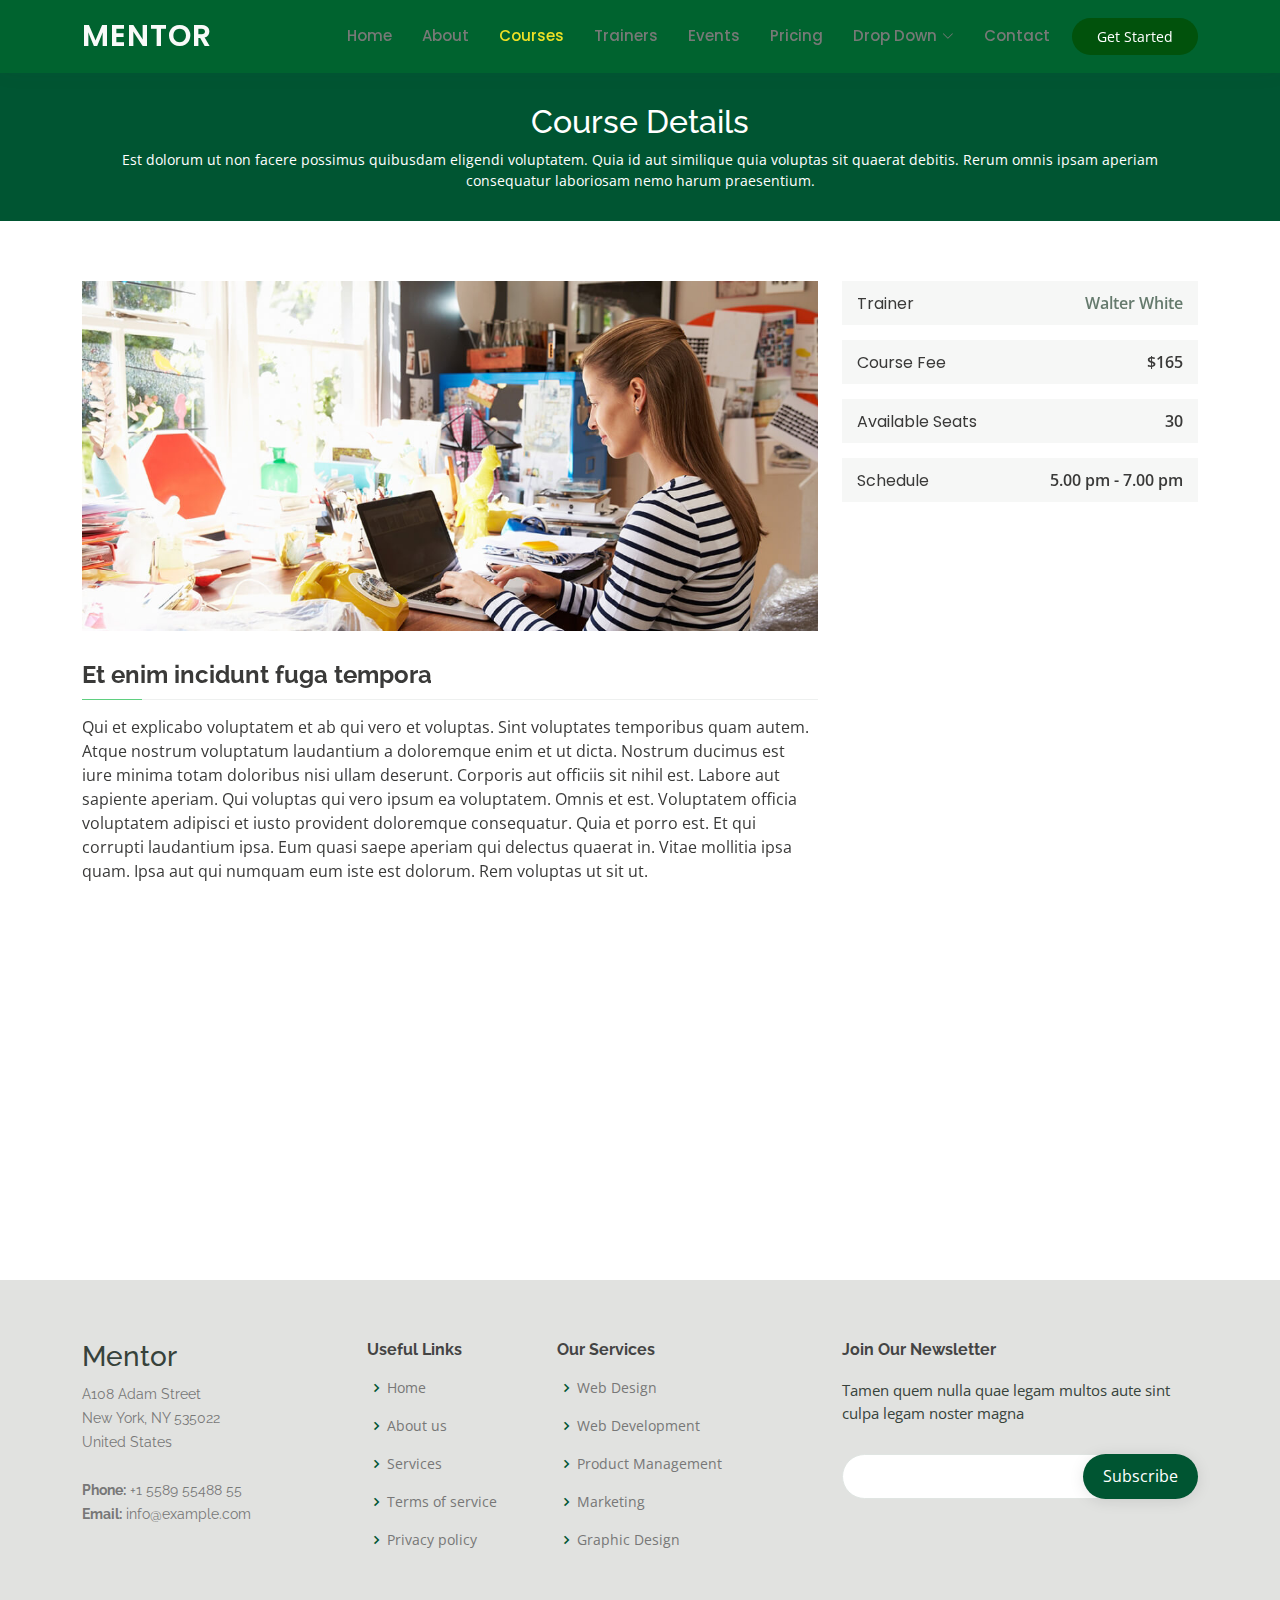
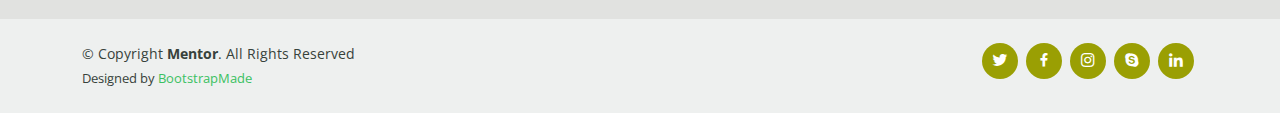
<file: course-details.html>
<!DOCTYPE html>
<html lang="en">

<head>
  <meta charset="utf-8">
  <meta content="width=device-width, initial-scale=1.0" name="viewport">

  <title>Course Details - Mentor Bootstrap Template</title>
  <meta content="" name="description">
  <meta content="" name="keywords">

  <!-- Favicons -->
  <link href="assets/img/favicon.png" rel="icon">
  <link href="assets/img/apple-touch-icon.png" rel="apple-touch-icon">

  <!-- Google Fonts -->
  <link href="https://fonts.googleapis.com/css?family=Open+Sans:300,300i,400,400i,600,600i,700,700i|Raleway:300,300i,400,400i,500,500i,600,600i,700,700i|Poppins:300,300i,400,400i,500,500i,600,600i,700,700i" rel="stylesheet">

  <!-- Vendor CSS Files -->
  <link href="assets/vendor/animate.css/animate.min.css" rel="stylesheet">
  <link href="assets/vendor/aos/aos.css" rel="stylesheet">
  <link href="assets/vendor/bootstrap/css/bootstrap.min.css" rel="stylesheet">
  <link href="assets/vendor/bootstrap-icons/bootstrap-icons.css" rel="stylesheet">
  <link href="assets/vendor/boxicons/css/boxicons.min.css" rel="stylesheet">
  <link href="assets/vendor/remixicon/remixicon.css" rel="stylesheet">
  <link href="assets/vendor/swiper/swiper-bundle.min.css" rel="stylesheet">

  <!-- Template Main CSS File -->
  <link href="assets/css/style.css" rel="stylesheet">

  <!-- =======================================================
  * Template Name: Mentor - v4.8.1
  * Template URL: https://bootstrapmade.com/mentor-free-education-bootstrap-theme/
  * Author: BootstrapMade.com
  * License: https://bootstrapmade.com/license/
  ======================================================== -->
</head>

<body>

  <!-- ======= Header ======= -->
  <header id="header" class="fixed-top">
    <div class="container d-flex align-items-center">

      <h1 class="logo me-auto"><a href="index.html">Mentor</a></h1>
      <!-- Uncomment below if you prefer to use an image logo -->
      <!-- <a href="index.html" class="logo me-auto"><img src="assets/img/logo.png" alt="" class="img-fluid"></a>-->

      <nav id="navbar" class="navbar order-last order-lg-0">
        <ul>
          <li><a href="index.html">Home</a></li>
          <li><a href="about.html">About</a></li>
          <li><a class="active" href="courses.html">Courses</a></li>
          <li><a href="trainers.html">Trainers</a></li>
          <li><a href="events.html">Events</a></li>
          <li><a href="pricing.html">Pricing</a></li>

          <li class="dropdown"><a href="#"><span>Drop Down</span> <i class="bi bi-chevron-down"></i></a>
            <ul>
              <li><a href="#">Drop Down 1</a></li>
              <li class="dropdown"><a href="#"><span>Deep Drop Down</span> <i class="bi bi-chevron-right"></i></a>
                <ul>
                  <li><a href="#">Deep Drop Down 1</a></li>
                  <li><a href="#">Deep Drop Down 2</a></li>
                  <li><a href="#">Deep Drop Down 3</a></li>
                  <li><a href="#">Deep Drop Down 4</a></li>
                  <li><a href="#">Deep Drop Down 5</a></li>
                </ul>
              </li>
              <li><a href="#">Drop Down 2</a></li>
              <li><a href="#">Drop Down 3</a></li>
              <li><a href="#">Drop Down 4</a></li>
            </ul>
          </li>
          <li><a href="contact.html">Contact</a></li>
        </ul>
        <i class="bi bi-list mobile-nav-toggle"></i>
      </nav><!-- .navbar -->

      <a href="courses.html" class="get-started-btn">Get Started</a>

    </div>
  </header><!-- End Header -->

  <main id="main">

    <!-- ======= Breadcrumbs ======= -->
    <div class="breadcrumbs" data-aos="fade-in">
      <div class="container">
        <h2>Course Details</h2>
        <p>Est dolorum ut non facere possimus quibusdam eligendi voluptatem. Quia id aut similique quia voluptas sit quaerat debitis. Rerum omnis ipsam aperiam consequatur laboriosam nemo harum praesentium. </p>
      </div>
    </div><!-- End Breadcrumbs -->

    <!-- ======= Cource Details Section ======= -->
    <section id="course-details" class="course-details">
      <div class="container" data-aos="fade-up">

        <div class="row">
          <div class="col-lg-8">
            <img src="assets/img/course-details.jpg" class="img-fluid" alt="">
            <h3>Et enim incidunt fuga tempora</h3>
            <p>
              Qui et explicabo voluptatem et ab qui vero et voluptas. Sint voluptates temporibus quam autem. Atque nostrum voluptatum laudantium a doloremque enim et ut dicta. Nostrum ducimus est iure minima totam doloribus nisi ullam deserunt. Corporis aut officiis sit nihil est. Labore aut sapiente aperiam.
              Qui voluptas qui vero ipsum ea voluptatem. Omnis et est. Voluptatem officia voluptatem adipisci et iusto provident doloremque consequatur. Quia et porro est. Et qui corrupti laudantium ipsa.
              Eum quasi saepe aperiam qui delectus quaerat in. Vitae mollitia ipsa quam. Ipsa aut qui numquam eum iste est dolorum. Rem voluptas ut sit ut.
            </p>
          </div>
          <div class="col-lg-4">

            <div class="course-info d-flex justify-content-between align-items-center">
              <h5>Trainer</h5>
              <p><a href="#">Walter White</a></p>
            </div>

            <div class="course-info d-flex justify-content-between align-items-center">
              <h5>Course Fee</h5>
              <p>$165</p>
            </div>

            <div class="course-info d-flex justify-content-between align-items-center">
              <h5>Available Seats</h5>
              <p>30</p>
            </div>

            <div class="course-info d-flex justify-content-between align-items-center">
              <h5>Schedule</h5>
              <p>5.00 pm - 7.00 pm</p>
            </div>

          </div>
        </div>

      </div>
    </section><!-- End Cource Details Section -->

    <!-- ======= Cource Details Tabs Section ======= -->
    <section id="cource-details-tabs" class="cource-details-tabs">
      <div class="container" data-aos="fade-up">

        <div class="row">
          <div class="col-lg-3">
            <ul class="nav nav-tabs flex-column">
              <li class="nav-item">
                <a class="nav-link active show" data-bs-toggle="tab" href="#tab-1">Modi sit est</a>
              </li>
              <li class="nav-item">
                <a class="nav-link" data-bs-toggle="tab" href="#tab-2">Unde praesentium sed</a>
              </li>
              <li class="nav-item">
                <a class="nav-link" data-bs-toggle="tab" href="#tab-3">Pariatur explicabo vel</a>
              </li>
              <li class="nav-item">
                <a class="nav-link" data-bs-toggle="tab" href="#tab-4">Nostrum qui quasi</a>
              </li>
              <li class="nav-item">
                <a class="nav-link" data-bs-toggle="tab" href="#tab-5">Iusto ut expedita aut</a>
              </li>
            </ul>
          </div>
          <div class="col-lg-9 mt-4 mt-lg-0">
            <div class="tab-content">
              <div class="tab-pane active show" id="tab-1">
                <div class="row">
                  <div class="col-lg-8 details order-2 order-lg-1">
                    <h3>Architecto ut aperiam autem id</h3>
                    <p class="fst-italic">Qui laudantium consequatur laborum sit qui ad sapiente dila parde sonata raqer a videna mareta paulona marka</p>
                    <p>Et nobis maiores eius. Voluptatibus ut enim blanditiis atque harum sint. Laborum eos ipsum ipsa odit magni. Incidunt hic ut molestiae aut qui. Est repellat minima eveniet eius et quis magni nihil. Consequatur dolorem quaerat quos qui similique accusamus nostrum rem vero</p>
                  </div>
                  <div class="col-lg-4 text-center order-1 order-lg-2">
                    <img src="assets/img/course-details-tab-1.png" alt="" class="img-fluid">
                  </div>
                </div>
              </div>
              <div class="tab-pane" id="tab-2">
                <div class="row">
                  <div class="col-lg-8 details order-2 order-lg-1">
                    <h3>Et blanditiis nemo veritatis excepturi</h3>
                    <p class="fst-italic">Qui laudantium consequatur laborum sit qui ad sapiente dila parde sonata raqer a videna mareta paulona marka</p>
                    <p>Ea ipsum voluptatem consequatur quis est. Illum error ullam omnis quia et reiciendis sunt sunt est. Non aliquid repellendus itaque accusamus eius et velit ipsa voluptates. Optio nesciunt eaque beatae accusamus lerode pakto madirna desera vafle de nideran pal</p>
                  </div>
                  <div class="col-lg-4 text-center order-1 order-lg-2">
                    <img src="assets/img/course-details-tab-2.png" alt="" class="img-fluid">
                  </div>
                </div>
              </div>
              <div class="tab-pane" id="tab-3">
                <div class="row">
                  <div class="col-lg-8 details order-2 order-lg-1">
                    <h3>Impedit facilis occaecati odio neque aperiam sit</h3>
                    <p class="fst-italic">Eos voluptatibus quo. Odio similique illum id quidem non enim fuga. Qui natus non sunt dicta dolor et. In asperiores velit quaerat perferendis aut</p>
                    <p>Iure officiis odit rerum. Harum sequi eum illum corrupti culpa veritatis quisquam. Neque necessitatibus illo rerum eum ut. Commodi ipsam minima molestiae sed laboriosam a iste odio. Earum odit nesciunt fugiat sit ullam. Soluta et harum voluptatem optio quae</p>
                  </div>
                  <div class="col-lg-4 text-center order-1 order-lg-2">
                    <img src="assets/img/course-details-tab-3.png" alt="" class="img-fluid">
                  </div>
                </div>
              </div>
              <div class="tab-pane" id="tab-4">
                <div class="row">
                  <div class="col-lg-8 details order-2 order-lg-1">
                    <h3>Fuga dolores inventore laboriosam ut est accusamus laboriosam dolore</h3>
                    <p class="fst-italic">Totam aperiam accusamus. Repellat consequuntur iure voluptas iure porro quis delectus</p>
                    <p>Eaque consequuntur consequuntur libero expedita in voluptas. Nostrum ipsam necessitatibus aliquam fugiat debitis quis velit. Eum ex maxime error in consequatur corporis atque. Eligendi asperiores sed qui veritatis aperiam quia a laborum inventore</p>
                  </div>
                  <div class="col-lg-4 text-center order-1 order-lg-2">
                    <img src="assets/img/course-details-tab-4.png" alt="" class="img-fluid">
                  </div>
                </div>
              </div>
              <div class="tab-pane" id="tab-5">
                <div class="row">
                  <div class="col-lg-8 details order-2 order-lg-1">
                    <h3>Est eveniet ipsam sindera pad rone matrelat sando reda</h3>
                    <p class="fst-italic">Omnis blanditiis saepe eos autem qui sunt debitis porro quia.</p>
                    <p>Exercitationem nostrum omnis. Ut reiciendis repudiandae minus. Omnis recusandae ut non quam ut quod eius qui. Ipsum quia odit vero atque qui quibusdam amet. Occaecati sed est sint aut vitae molestiae voluptate vel</p>
                  </div>
                  <div class="col-lg-4 text-center order-1 order-lg-2">
                    <img src="assets/img/course-details-tab-5.png" alt="" class="img-fluid">
                  </div>
                </div>
              </div>
            </div>
          </div>
        </div>

      </div>
    </section><!-- End Cource Details Tabs Section -->

  </main><!-- End #main -->

  <!-- ======= Footer ======= -->
  <footer id="footer">

    <div class="footer-top">
      <div class="container">
        <div class="row">

          <div class="col-lg-3 col-md-6 footer-contact">
            <h3>Mentor</h3>
            <p>
              A108 Adam Street <br>
              New York, NY 535022<br>
              United States <br><br>
              <strong>Phone:</strong> +1 5589 55488 55<br>
              <strong>Email:</strong> info@example.com<br>
            </p>
          </div>

          <div class="col-lg-2 col-md-6 footer-links">
            <h4>Useful Links</h4>
            <ul>
              <li><i class="bx bx-chevron-right"></i> <a href="#">Home</a></li>
              <li><i class="bx bx-chevron-right"></i> <a href="#">About us</a></li>
              <li><i class="bx bx-chevron-right"></i> <a href="#">Services</a></li>
              <li><i class="bx bx-chevron-right"></i> <a href="#">Terms of service</a></li>
              <li><i class="bx bx-chevron-right"></i> <a href="#">Privacy policy</a></li>
            </ul>
          </div>

          <div class="col-lg-3 col-md-6 footer-links">
            <h4>Our Services</h4>
            <ul>
              <li><i class="bx bx-chevron-right"></i> <a href="#">Web Design</a></li>
              <li><i class="bx bx-chevron-right"></i> <a href="#">Web Development</a></li>
              <li><i class="bx bx-chevron-right"></i> <a href="#">Product Management</a></li>
              <li><i class="bx bx-chevron-right"></i> <a href="#">Marketing</a></li>
              <li><i class="bx bx-chevron-right"></i> <a href="#">Graphic Design</a></li>
            </ul>
          </div>

          <div class="col-lg-4 col-md-6 footer-newsletter">
            <h4>Join Our Newsletter</h4>
            <p>Tamen quem nulla quae legam multos aute sint culpa legam noster magna</p>
            <form action="" method="post">
              <input type="email" name="email"><input type="submit" value="Subscribe">
            </form>
          </div>

        </div>
      </div>
    </div>

    <div class="container d-md-flex py-4">

      <div class="me-md-auto text-center text-md-start">
        <div class="copyright">
          &copy; Copyright <strong><span>Mentor</span></strong>. All Rights Reserved
        </div>
        <div class="credits">
          <!-- All the links in the footer should remain intact. -->
          <!-- You can delete the links only if you purchased the pro version. -->
          <!-- Licensing information: https://bootstrapmade.com/license/ -->
          <!-- Purchase the pro version with working PHP/AJAX contact form: https://bootstrapmade.com/mentor-free-education-bootstrap-theme/ -->
          Designed by <a href="https://bootstrapmade.com/">BootstrapMade</a>
        </div>
      </div>
      <div class="social-links text-center text-md-right pt-3 pt-md-0">
        <a href="#" class="twitter"><i class="bx bxl-twitter"></i></a>
        <a href="#" class="facebook"><i class="bx bxl-facebook"></i></a>
        <a href="#" class="instagram"><i class="bx bxl-instagram"></i></a>
        <a href="#" class="google-plus"><i class="bx bxl-skype"></i></a>
        <a href="#" class="linkedin"><i class="bx bxl-linkedin"></i></a>
      </div>
    </div>
  </footer><!-- End Footer -->

  <div id="preloader"></div>
  <a href="#" class="back-to-top d-flex align-items-center justify-content-center"><i class="bi bi-arrow-up-short"></i></a>

  <!-- Vendor JS Files -->
  <script src="assets/vendor/purecounter/purecounter_vanilla.js"></script>
  <script src="assets/vendor/aos/aos.js"></script>
  <script src="assets/vendor/bootstrap/js/bootstrap.bundle.min.js"></script>
  <script src="assets/vendor/swiper/swiper-bundle.min.js"></script>
  <script src="assets/vendor/php-email-form/validate.js"></script>

  <!-- Template Main JS File -->
  <script src="assets/js/main.js"></script>

</body>

</html>
</file>
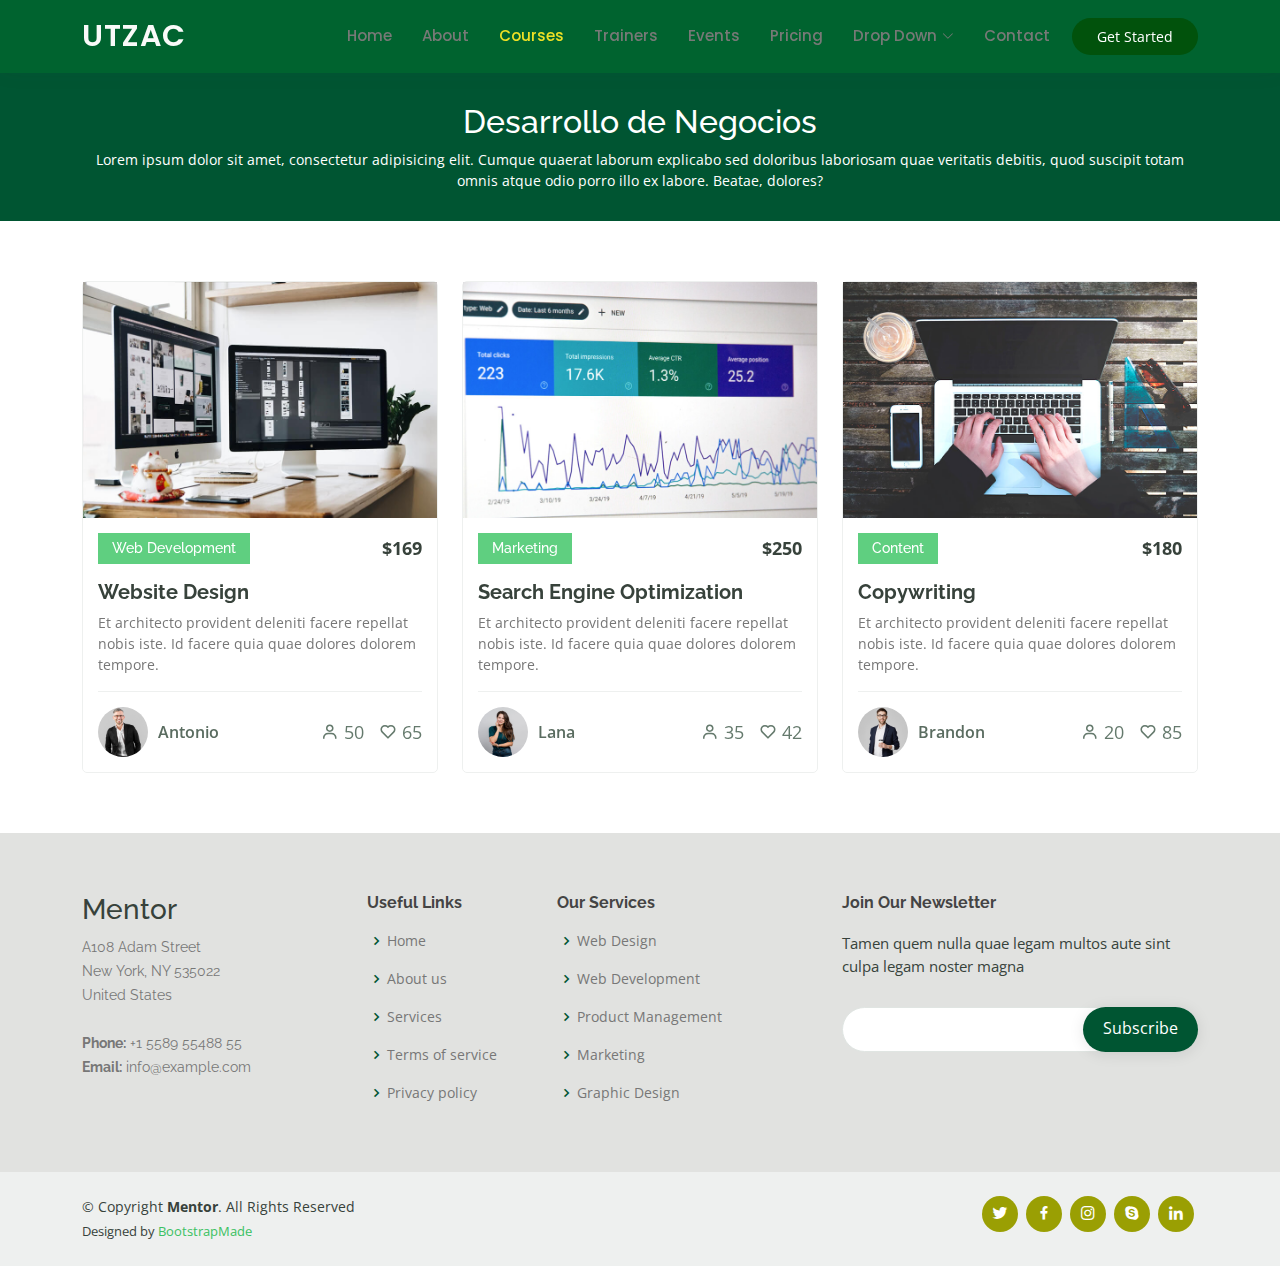
<file: courses.html>
<!DOCTYPE html>
<html lang="en">

<head>
  <meta charset="utf-8">
  <meta content="width=device-width, initial-scale=1.0" name="viewport">

  <title>Courses - Mentor Bootstrap Template</title>
  <meta content="" name="description">
  <meta content="" name="keywords">

  <!-- Favicons -->
  <link href="assets/img/favicon.png" rel="icon">
  <link href="assets/img/apple-touch-icon.png" rel="apple-touch-icon">

  <!-- Google Fonts -->
  <link href="https://fonts.googleapis.com/css?family=Open+Sans:300,300i,400,400i,600,600i,700,700i|Raleway:300,300i,400,400i,500,500i,600,600i,700,700i|Poppins:300,300i,400,400i,500,500i,600,600i,700,700i" rel="stylesheet">

  <!-- Vendor CSS Files -->
  <link href="assets/vendor/animate.css/animate.min.css" rel="stylesheet">
  <link href="assets/vendor/aos/aos.css" rel="stylesheet">
  <link href="assets/vendor/bootstrap/css/bootstrap.min.css" rel="stylesheet">
  <link href="assets/vendor/bootstrap-icons/bootstrap-icons.css" rel="stylesheet">
  <link href="assets/vendor/boxicons/css/boxicons.min.css" rel="stylesheet">
  <link href="assets/vendor/remixicon/remixicon.css" rel="stylesheet">
  <link href="assets/vendor/swiper/swiper-bundle.min.css" rel="stylesheet">

  <!-- Template Main CSS File -->
  <link href="assets/css/style.css" rel="stylesheet">

  <!-- =======================================================
  * Template Name: Mentor - v4.8.1
  * Template URL: https://bootstrapmade.com/mentor-free-education-bootstrap-theme/
  * Author: BootstrapMade.com
  * License: https://bootstrapmade.com/license/
  ======================================================== -->
</head>

<body>

  <!-- ======= Header ======= -->
  <header id="header" class="fixed-top">
    <div class="container d-flex align-items-center">

      <h1 class="logo me-auto"><a href="index.html">UTZAC</a></h1>
      <!-- Uncomment below if you prefer to use an image logo -->
      <!-- <a href="index.html" class="logo me-auto"><img src="assets/img/logo.png" alt="" class="img-fluid"></a>-->

      <nav id="navbar" class="navbar order-last order-lg-0">
        <ul>
          <li><a href="index.html">Home</a></li>
          <li><a href="about.html">About</a></li>
          <li><a class="active" href="courses.html">Courses</a></li>
          <li><a href="trainers.html">Trainers</a></li>
          <li><a href="events.html">Events</a></li>
          <li><a href="pricing.html">Pricing</a></li>

          <li class="dropdown"><a href="#"><span>Drop Down</span> <i class="bi bi-chevron-down"></i></a>
            <ul>
              <li><a href="#">Drop Down 1</a></li>
              <li class="dropdown"><a href="#"><span>Deep Drop Down</span> <i class="bi bi-chevron-right"></i></a>
                <ul>
                  <li><a href="#">Deep Drop Down 1</a></li>
                  <li><a href="#">Deep Drop Down 2</a></li>
                  <li><a href="#">Deep Drop Down 3</a></li>
                  <li><a href="#">Deep Drop Down 4</a></li>
                  <li><a href="#">Deep Drop Down 5</a></li>
                </ul>
              </li>
              <li><a href="#">Drop Down 2</a></li>
              <li><a href="#">Drop Down 3</a></li>
              <li><a href="#">Drop Down 4</a></li>
            </ul>
          </li>
          <li><a href="contact.html">Contact</a></li>
        </ul>
        <i class="bi bi-list mobile-nav-toggle"></i>
      </nav><!-- .navbar -->

      <a href="courses.html" class="get-started-btn">Get Started</a>

    </div>
  </header><!-- End Header -->

  <main id="main" data-aos="fade-in">

    <!-- ======= Breadcrumbs ======= -->
    <div class="breadcrumbs">
      <div class="container">
        <h2>Desarrollo de Negocios</h2>
        <p>Lorem ipsum dolor sit amet, consectetur adipisicing elit. Cumque quaerat laborum explicabo sed doloribus laboriosam quae veritatis debitis, quod suscipit totam omnis atque odio porro illo ex labore. Beatae, dolores?</p>
      </div>
    </div><!-- End Breadcrumbs -->

    <!-- ======= Courses Section ======= -->
    <section id="courses" class="courses">
      <div class="container" data-aos="fade-up">

        <div class="row" data-aos="zoom-in" data-aos-delay="100">

          <div class="col-lg-4 col-md-6 d-flex align-items-stretch">
            <div class="course-item">
              <img src="assets/img/course-1.jpg" class="img-fluid" alt="...">
              <div class="course-content">
                <div class="d-flex justify-content-between align-items-center mb-3">
                  <h4>Web Development</h4>
                  <p class="price">$169</p>
                </div>

                <h3><a href="course-details.html">Website Design</a></h3>
                <p>Et architecto provident deleniti facere repellat nobis iste. Id facere quia quae dolores dolorem tempore.</p>
                <div class="trainer d-flex justify-content-between align-items-center">
                  <div class="trainer-profile d-flex align-items-center">
                    <img src="assets/img/trainers/trainer-1.jpg" class="img-fluid" alt="">
                    <span>Antonio</span>
                  </div>
                  <div class="trainer-rank d-flex align-items-center">
                    <i class="bx bx-user"></i>&nbsp;50
                    &nbsp;&nbsp;
                    <i class="bx bx-heart"></i>&nbsp;65
                  </div>
                </div>
              </div>
            </div>
          </div> <!-- End Course Item-->

          <div class="col-lg-4 col-md-6 d-flex align-items-stretch mt-4 mt-md-0">
            <div class="course-item">
              <img src="assets/img/course-2.jpg" class="img-fluid" alt="...">
              <div class="course-content">
                <div class="d-flex justify-content-between align-items-center mb-3">
                  <h4>Marketing</h4>
                  <p class="price">$250</p>
                </div>

                <h3><a href="course-details.html">Search Engine Optimization</a></h3>
                <p>Et architecto provident deleniti facere repellat nobis iste. Id facere quia quae dolores dolorem tempore.</p>
                <div class="trainer d-flex justify-content-between align-items-center">
                  <div class="trainer-profile d-flex align-items-center">
                    <img src="assets/img/trainers/trainer-2.jpg" class="img-fluid" alt="">
                    <span>Lana</span>
                  </div>
                  <div class="trainer-rank d-flex align-items-center">
                    <i class="bx bx-user"></i>&nbsp;35
                    &nbsp;&nbsp;
                    <i class="bx bx-heart"></i>&nbsp;42
                  </div>
                </div>
              </div>
            </div>
          </div> <!-- End Course Item-->

          <div class="col-lg-4 col-md-6 d-flex align-items-stretch mt-4 mt-lg-0">
            <div class="course-item">
              <img src="assets/img/course-3.jpg" class="img-fluid" alt="...">
              <div class="course-content">
                <div class="d-flex justify-content-between align-items-center mb-3">
                  <h4>Content</h4>
                  <p class="price">$180</p>
                </div>

                <h3><a href="course-details.html">Copywriting</a></h3>
                <p>Et architecto provident deleniti facere repellat nobis iste. Id facere quia quae dolores dolorem tempore.</p>
                <div class="trainer d-flex justify-content-between align-items-center">
                  <div class="trainer-profile d-flex align-items-center">
                    <img src="assets/img/trainers/trainer-3.jpg" class="img-fluid" alt="">
                    <span>Brandon</span>
                  </div>
                  <div class="trainer-rank d-flex align-items-center">
                    <i class="bx bx-user"></i>&nbsp;20
                    &nbsp;&nbsp;
                    <i class="bx bx-heart"></i>&nbsp;85
                  </div>
                </div>
              </div>
            </div>
          </div> <!-- End Course Item-->

        </div>

      </div>
    </section><!-- End Courses Section -->

  </main><!-- End #main -->

  <!-- ======= Footer ======= -->
  <footer id="footer">

    <div class="footer-top">
      <div class="container">
        <div class="row">

          <div class="col-lg-3 col-md-6 footer-contact">
            <h3>Mentor</h3>
            <p>
              A108 Adam Street <br>
              New York, NY 535022<br>
              United States <br><br>
              <strong>Phone:</strong> +1 5589 55488 55<br>
              <strong>Email:</strong> info@example.com<br>
            </p>
          </div>

          <div class="col-lg-2 col-md-6 footer-links">
            <h4>Useful Links</h4>
            <ul>
              <li><i class="bx bx-chevron-right"></i> <a href="#">Home</a></li>
              <li><i class="bx bx-chevron-right"></i> <a href="#">About us</a></li>
              <li><i class="bx bx-chevron-right"></i> <a href="#">Services</a></li>
              <li><i class="bx bx-chevron-right"></i> <a href="#">Terms of service</a></li>
              <li><i class="bx bx-chevron-right"></i> <a href="#">Privacy policy</a></li>
            </ul>
          </div>

          <div class="col-lg-3 col-md-6 footer-links">
            <h4>Our Services</h4>
            <ul>
              <li><i class="bx bx-chevron-right"></i> <a href="#">Web Design</a></li>
              <li><i class="bx bx-chevron-right"></i> <a href="#">Web Development</a></li>
              <li><i class="bx bx-chevron-right"></i> <a href="#">Product Management</a></li>
              <li><i class="bx bx-chevron-right"></i> <a href="#">Marketing</a></li>
              <li><i class="bx bx-chevron-right"></i> <a href="#">Graphic Design</a></li>
            </ul>
          </div>

          <div class="col-lg-4 col-md-6 footer-newsletter">
            <h4>Join Our Newsletter</h4>
            <p>Tamen quem nulla quae legam multos aute sint culpa legam noster magna</p>
            <form action="" method="post">
              <input type="email" name="email"><input type="submit" value="Subscribe">
            </form>
          </div>

        </div>
      </div>
    </div>

    <div class="container d-md-flex py-4">

      <div class="me-md-auto text-center text-md-start">
        <div class="copyright">
          &copy; Copyright <strong><span>Mentor</span></strong>. All Rights Reserved
        </div>
        <div class="credits">
          <!-- All the links in the footer should remain intact. -->
          <!-- You can delete the links only if you purchased the pro version. -->
          <!-- Licensing information: https://bootstrapmade.com/license/ -->
          <!-- Purchase the pro version with working PHP/AJAX contact form: https://bootstrapmade.com/mentor-free-education-bootstrap-theme/ -->
          Designed by <a href="https://bootstrapmade.com/">BootstrapMade</a>
        </div>
      </div>
      <div class="social-links text-center text-md-right pt-3 pt-md-0">
        <a href="#" class="twitter"><i class="bx bxl-twitter"></i></a>
        <a href="#" class="facebook"><i class="bx bxl-facebook"></i></a>
        <a href="#" class="instagram"><i class="bx bxl-instagram"></i></a>
        <a href="#" class="google-plus"><i class="bx bxl-skype"></i></a>
        <a href="#" class="linkedin"><i class="bx bxl-linkedin"></i></a>
      </div>
    </div>
  </footer><!-- End Footer -->

  <div id="preloader"></div>
  <a href="#" class="back-to-top d-flex align-items-center justify-content-center"><i class="bi bi-arrow-up-short"></i></a>

  <!-- Vendor JS Files -->
  <script src="assets/vendor/purecounter/purecounter_vanilla.js"></script>
  <script src="assets/vendor/aos/aos.js"></script>
  <script src="assets/vendor/bootstrap/js/bootstrap.bundle.min.js"></script>
  <script src="assets/vendor/swiper/swiper-bundle.min.js"></script>
  <script src="assets/vendor/php-email-form/validate.js"></script>

  <!-- Template Main JS File -->
  <script src="assets/js/main.js"></script>

</body>

</html>
</file>
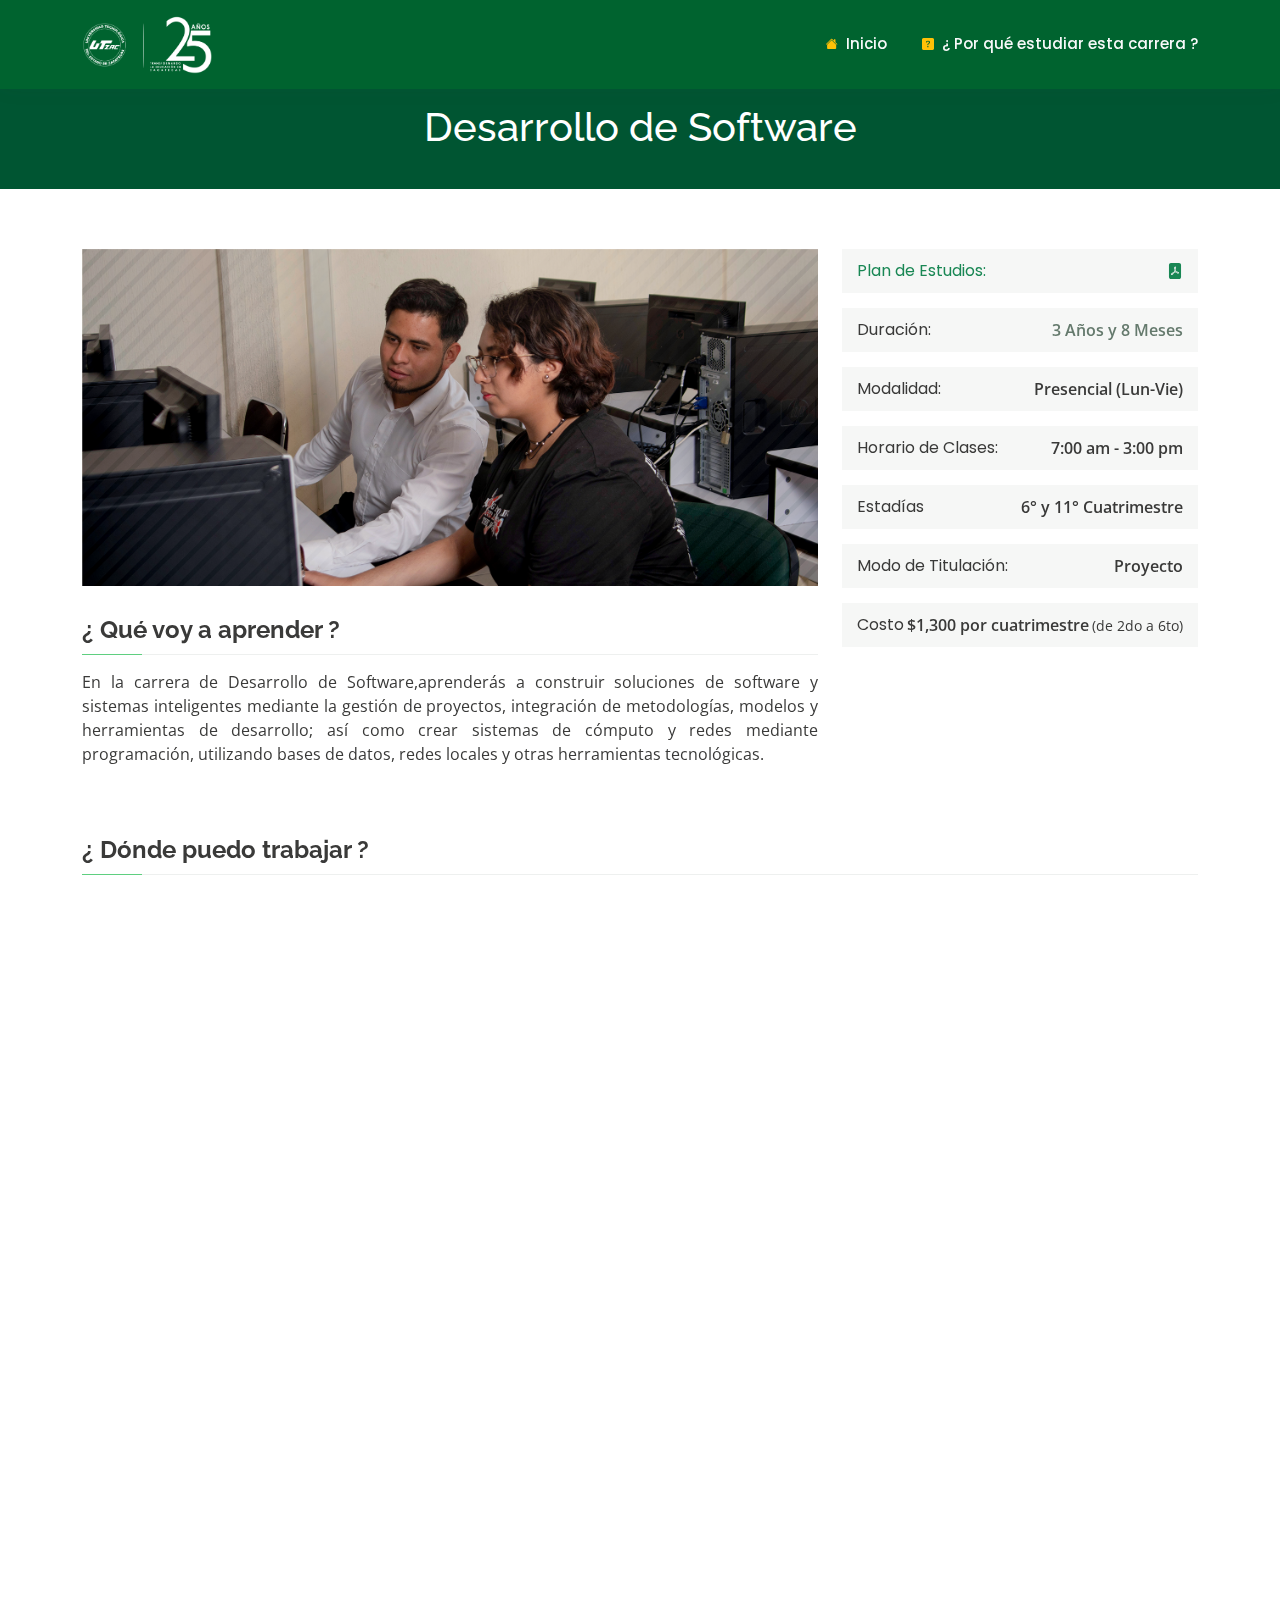
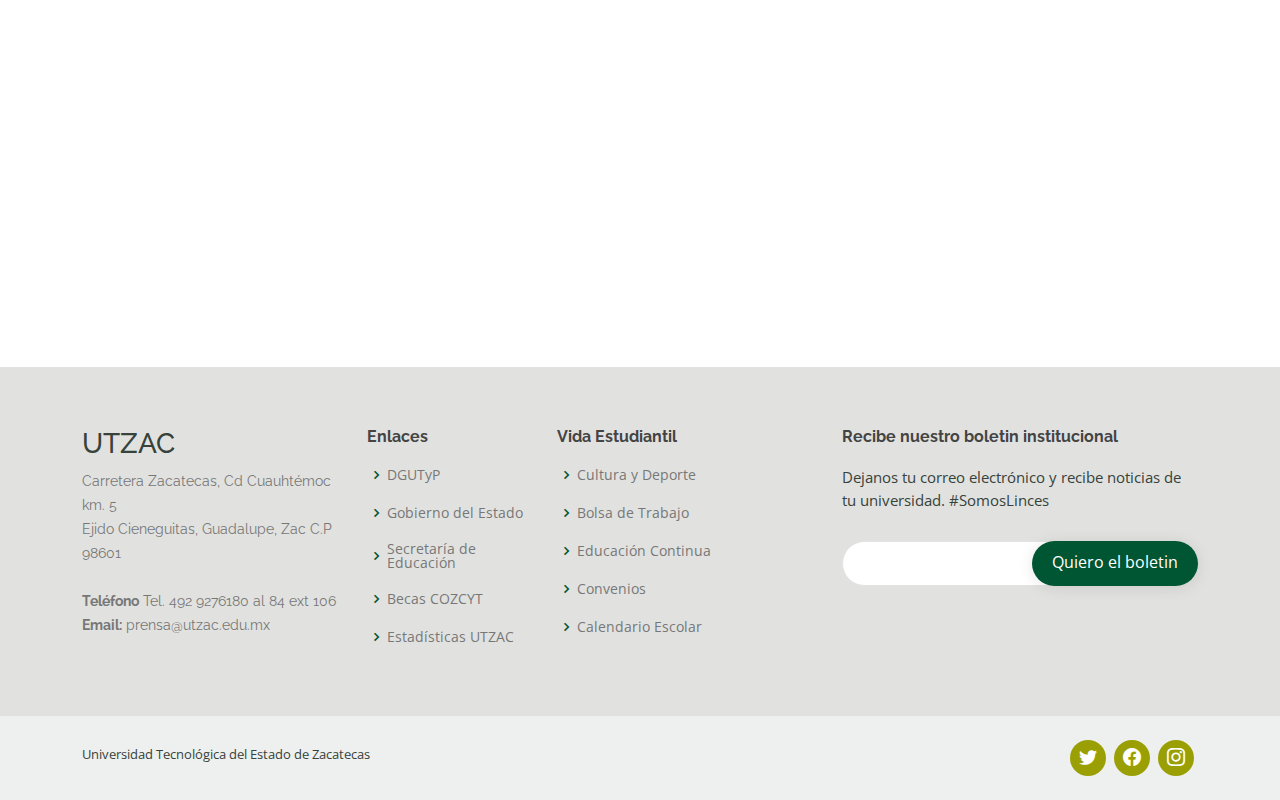
<file: dsm.html>
<!DOCTYPE html>
<html lang="en">

<head>
  <meta charset="utf-8">
  <meta content="width=device-width, initial-scale=1.0" name="viewport">

  <title>Desarrollo de Software</title>
  <meta content="" name="description">
  <meta content="" name="keywords">

  <!-- Favicons -->
  <link href="assets/img/logoutzac.png" rel="icon">
  <link href="assets/img/logoutzac.png" rel="apple-touch-icon">

  <!-- Google Fonts -->
  <link href="https://fonts.googleapis.com/css?family=Open+Sans:300,300i,400,400i,600,600i,700,700i|Raleway:300,300i,400,400i,500,500i,600,600i,700,700i|Poppins:300,300i,400,400i,500,500i,600,600i,700,700i" rel="stylesheet">

  <!-- Vendor CSS Files -->
  <link href="assets/vendor/animate.css/animate.min.css" rel="stylesheet">
  <link href="assets/vendor/aos/aos.css" rel="stylesheet">
  <link href="assets/vendor/bootstrap/css/bootstrap.min.css" rel="stylesheet">
  <link href="assets/vendor/bootstrap-icons/bootstrap-icons.css" rel="stylesheet">
  <link href="assets/vendor/boxicons/css/boxicons.min.css" rel="stylesheet">
  <link href="assets/vendor/remixicon/remixicon.css" rel="stylesheet">
  <link href="assets/vendor/swiper/swiper-bundle.min.css" rel="stylesheet">

  <!-- Template Main CSS File -->
  <link href="assets/css/style.css" rel="stylesheet">

  <!-- =======================================================
  * Template Name: Mentor - v4.8.1
  * Template URL: https://bootstrapmade.com/mentor-free-education-bootstrap-theme/
  * Author: BootstrapMade.com
  * License: https://bootstrapmade.com/license/
  ======================================================== -->
</head>

<body>

  <!-- ======= Header ======= -->
  <header id="header" class="fixed-top">
    <div class="container d-flex align-items-center">
      
      <!-- <h1 class="logo me-auto"><a href="index.html">UTZAC</a></h1> -->
      <!-- Uncomment below if you prefer to use an image logo -->
      <a href="index.html" class="logo me-auto"><img src="assets/img/aniv.png" width="130" class="img-fluid"></a>

      <nav id="navbar" class="navbar order-last order-lg-0">
        <ul>
          <li><a href="index.html" class="text-light"><i class="bi bi bi-house-fill text-warning"></i>&nbsp Inicio</a></li>
          <li><a href="#why" class="text-light"><i class="bi bi-question-square-fill text-warning"></i>&nbsp ¿ Por qué estudiar esta carrera ?</a></li>
        </ul>
      </nav>
      <!-- .navbar -->

      

    </div>
  </header><!-- End Header -->

  <main id="main">

    <!-- ======= Breadcrumbs ======= -->
    <div class="breadcrumbs" data-aos="fade-in">
      <div class="container">
        <h1>Desarrollo de Software</h1>
        
        
      </div>
    </div><!-- End Breadcrumbs -->

    <!-- ======= Cource Details Section ======= -->
    <section id="course-details" class="course-details">
      <div class="container" data-aos="fade-up">

        <div class="row">
          <div class="col-lg-8">
            <img src="assets/img/devs.png" class="img-fluid" alt="">
            <h3 id="why">¿ Qué voy a aprender ?</h3>
            <p align="justify">
              En la carrera de Desarrollo de Software,aprenderás a construir soluciones de software y sistemas inteligentes mediante la gestión 
de proyectos, integración de metodologías, modelos y herramientas de desarrollo; así como crear sistemas de cómputo y redes mediante programación, utilizando bases 
de datos, redes locales y otras herramientas tecnológicas.
            </p>
          </div>
          <div class="col-lg-4">
            <div class="course-info text-success d-flex justify-content-between align-items-center">
              <h5>Plan de Estudios:</h5>
              <p><a href="assets/docs/planDSM.pdf" target="_blank"><i class="bi bi bi-file-pdf-fill text-success"></i></a></p>
            </div>
            <div class="course-info d-flex justify-content-between align-items-center">
              <h5>Duración:</h5>
              <p><a href="#">3 Años y 8 Meses</a></p>
            </div>

            <div class="course-info d-flex justify-content-between align-items-center">
              <h5>Modalidad:</h5>
              <p>Presencial (Lun-Vie)</p>
            </div>

            <div class="course-info d-flex justify-content-between align-items-center">
              <h5>Horario de Clases: </h5>
              <p>7:00 am - 3:00 pm</p>
            </div>

            <div class="course-info d-flex justify-content-between align-items-center">
              <h5>Estadías</h5>
              <p>6° y 11° Cuatrimestre</p>
            </div>
            <div class="course-info d-flex justify-content-between align-items-center">
              <h5>Modo de Titulación:</h5>
              <p>Proyecto</p>
            </div>
            <div class="course-info d-flex justify-content-between align-items-center">
              <h5>Costo</h5>
              <p>$1,300 por cuatrimestre</p>
              <small>(de 2do a 6to)</small>
            </div>


          </div>
        </div>
        <br>
        <h3>¿ Dónde puedo trabajar ?</h3>
        <br>
        <!-- ======= Cource Details Tabs Section ======= -->
    <section id="cource-details-tabs" class="cource-details-tabs">
      <div class="container" data-aos="fade-up">

        <div class="row">
          <div class="col-lg-3">
            <ul class="nav nav-tabs flex-column">
              <li class="nav-item">
                <a class="nav-link active show" data-bs-toggle="tab" href="#tab-2">Dónde podrás trabajar</a>
              </li>
              <li class="nav-item">
                <a class="nav-link" data-bs-toggle="tab" href="#tab-1">Habilidades que adquieres</a>
              </li>
              
              <li class="nav-item">
                <a class="nav-link" data-bs-toggle="tab" href="#tab-3">Emprendimiento</a>
              </li>
              <li class="nav-item">
                <a class="nav-link" data-bs-toggle="tab" href="#tab-4">Plan de Estudios</a>
              </li>
              <li class="nav-item">
                <a class="nav-link" data-bs-toggle="tab" href="#tab-5">Perfil de Ingreso</a>
              </li>
            </ul>
          </div>
          <div class="col-lg-9 mt-4 mt-lg-0">
            <div class="tab-content">
              <div class="tab-pane" id="tab-1">
                <div class="row">
                  <div class="col-lg-8 details order-2 order-lg-1">
                    <h3>Como ingeniero de software tendrás la habilidad para:</h3>
                    <p>Desarrollar software para solucionar problemas en cualquier industria, implmentar soluciones
                      de hardware para la automatización de procesos con tecnología IoT, además de crear productos encaminados al entretenimiento, 
                      como el desarrollo de videojuegos para diversas plataformas.</p>
                  </div>
                  <div class="col-lg-4 text-center order-1 order-lg-2">
                    <img src="assets/img/course-details-tab-1.png" alt="" class="img-fluid">
                  </div>
                </div>
              </div>
              <div class="tab-pane active show" id="tab-2">
                <div class="row">
                  <div class="col-lg-8 details order-2 order-lg-1">
                    <h3>Como ingeniero de Software, podrás trabajar en cualquier industria y desempeñarte como:</h3>
                    <p class="fst-italic">
                      <ul>
                        <li>Desarrollador de aplicaciones web y móviles (Apps)</li>
                        <li>Diseñador de sistemas de información.</li>
                        <li>Técnico en soporte de sistemas informáticos.</li>
                        <li>Ejecutivo de tecnologías de vanguardia para optimizar la operación de industrias, empresas y organizaciones públicas y privadas. </li>
                          
                      </ul>
                    </p>
                  </div>
                  <div class="col-lg-4 text-center order-1 order-lg-2">
                    <img src="assets/img/course-details-tab-2.png" alt="" class="img-fluid">
                  </div>
                </div>
              </div>
              <div class="tab-pane" id="tab-3">
                <div class="row">
                  <div class="col-lg-8 details order-2 order-lg-1">
                    <h3>Crea tu propia empresa</h3>
                    <p>
                      <ul>
                        <li>Desarrolla tu propia empresa de integración de soluciones de software.</li>
                        <li>Ofrece consultorías públicas y privadas dedicadas al desarrollo,diseño, 
                          implementación, evaluación y venta de software.</li>
                        <li>La UTZAC te ofrece la posibilidad de incubar tu empresa a través del departamento de emprendimiento

                        </li>
                      </ul>
                    </p>
                  </div>
                  <div class="col-lg-4 text-center order-1 order-lg-2">
                    <img src="assets/img/course-details-tab-3.png" alt="" class="img-fluid">
                  </div>
                </div>
              </div>
              <div class="tab-pane" id="tab-4">
                <div class="row">
                  <div class="col-lg-8 details order-2 order-lg-1">
                    <h3>11 Cuatrimestres = Ingeniero de Software</h3>
                    <p class="fst-italic">Descarga el plan de estudios</p>
                    <p>
                      <a href="assets/docs/planDSM.pdf" target="_blank" class="get-started-btn">Quiero ver el plan de estudios</a>
                    </p>
                  </div>
                  <div class="col-lg-4 text-center order-1 order-lg-2">
                    <img src="assets/img/course-details-tab-4.png" alt="" class="img-fluid">
                  </div>
                </div>
              </div>
              <div class="tab-pane" id="tab-5">
                <div class="row">
                  <div class="col-lg-8 details order-2 order-lg-1">
                    <h3>Perfil de Ingreso</h3>
                    <p>Si te agradan las computadoras, el internet,
                      videojuegos, telefonía móvil, gadgets y
                      cualquier tipo de tecnología, o bien si
                      buscas desarrollarte en empresas de talla
                      internacional en el ramo de la gestión e
                      implementación de software, sin duda esta
                      carrera es para ti.</p>
                  </div>
                  <div class="col-lg-4 text-center order-1 order-lg-2">
                    <img src="assets/img/course-details-tab-5.png" alt="" class="img-fluid">
                  </div>
                </div>
              </div>
            </div>
          </div>
        </div>

      </div>
    </section><!-- End Cource Details Tabs Section -->
<!-- ======= Testimonials Section ======= -->
<section id="testimonials" class="testimonials">
  <div class="container" data-aos="fade-up">

    <div class="section-title">
      <p>Acreditaciones</p>
      <h2>Y certificaciones en desarrollo de Software</h2>
    </div>

    <div class="testimonials-slider swiper" data-aos="fade-up" data-aos-delay="100">
      <div class="swiper-wrapper">
        <div class="swiper-slide">
          <div class="testimonial-wrap">
            <div class="testimonial-item">
              <img src="assets/img/29110.png" class="testimonial-img" alt="">
              <h3>ISO / IEC 29110</h3>
              <h4>“Ingeniería de Software – Perfiles de Ciclo de Vida en Pequeñas Entidades</h4>
              <p>
                <i class="bx bxs-quote-alt-left quote-icon-left"></i>
                Proin iaculis purus consequat sem cure digni ssim donec porttitora entum suscipit rhoncus. Accusantium quam, ultricies eget id, aliquam eget nibh et. Maecen aliquam, risus at semper.
                <i class="bx bxs-quote-alt-right quote-icon-right"></i>
              </p>
            </div>
          </div>
        </div><!-- End testimonial item -->

        <div class="swiper-slide">
          <div class="testimonial-wrap">
            <div class="testimonial-item">
              <img src="assets/img/cacei.png" class="testimonial-img" alt="">
              <h3>CACEI</h3>
              <h4>Programa Acreditado Area Desarrollo de Software</h4>
              <p>
                <i class="bx bxs-quote-alt-left quote-icon-left"></i>
                Export tempor illum tamen malis malis eram quae irure esse labore quem cillum quid cillum eram malis quorum velit fore eram velit sunt aliqua noster fugiat irure amet legam anim culpa.
                <i class="bx bxs-quote-alt-right quote-icon-right"></i>
              </p>
            </div>
          </div>
        </div><!-- End testimonial item -->

        <div class="swiper-slide">
          <div class="testimonial-wrap">
            <div class="testimonial-item">
              <img src="assets/img/cisco.png" class="testimonial-img" alt="">
              <h3>Cisco Academy</h3>
              <h4>Accede a los cursos y tecnología CISCO</h4>
              <p>
                <i class="bx bxs-quote-alt-left quote-icon-left"></i>
                Enim nisi quem export duis labore cillum quae magna enim sint quorum nulla quem veniam duis minim tempor labore quem eram duis noster aute amet eram fore quis sint minim.
                <i class="bx bxs-quote-alt-right quote-icon-right"></i>
              </p>
            </div>
          </div>
        </div><!-- End testimonial item -->

        <div class="swiper-slide">
          <div class="testimonial-wrap">
            <div class="testimonial-item">
              <img src="assets/img/huawei.png" class="testimonial-img" alt="">
              <h3>Huawei Academy</h3>
              <h4>Freelancer</h4>
              <p>
                <i class="bx bxs-quote-alt-left quote-icon-left"></i>
                Fugiat enim eram quae cillum dolore dolor amet nulla culpa multos export minim fugiat minim velit minim dolor enim duis veniam ipsum anim magna sunt elit fore quem dolore labore illum veniam.
                <i class="bx bxs-quote-alt-right quote-icon-right"></i>
              </p>
            </div>
          </div>
        </div><!-- End testimonial item -->

        <div class="swiper-slide">
          <div class="testimonial-wrap">
            <div class="testimonial-item">
              <img src="assets/img/oracle.jpg" class="testimonial-img" alt="">
              <h3>Oracle Academy</h3>
              <h4>Entrepreneur</h4>
              <p>
                <i class="bx bxs-quote-alt-left quote-icon-left"></i>
                Quis quorum aliqua sint quem legam fore sunt eram irure aliqua veniam tempor noster veniam enim culpa labore duis sunt culpa nulla illum cillum fugiat legam esse veniam culpa fore nisi cillum quid.
                <i class="bx bxs-quote-alt-right quote-icon-right"></i>
              </p>
            </div>
          </div>
        </div><!-- End testimonial item -->

      </div>
      <div class="swiper-pagination"></div>
    </div>

  </div>
</section><!-- End Testimonials Section -->
      </div>
    </section><!-- End Cource Details Section -->

    

  </main><!-- End #main -->

    <!-- ======= Footer ======= -->
    <footer id="footer">

      <div class="footer-top">
        <div class="container">
          <div class="row">
  
            <div class="col-lg-3 col-md-6 footer-contact">
              <h3>UTZAC</h3>
              <p>
                Carretera Zacatecas, Cd Cuauhtémoc km. 5 <br>
                Ejido Cieneguitas, Guadalupe, Zac C.P 98601<br>
                <br>
                <strong>Teléfono</strong> Tel. 492 9276180 al 84 ext 106<br>
                <strong>Email:</strong> prensa@utzac.edu.mx<br>
              </p>
            </div>
  
            <div class="col-lg-2 col-md-6 footer-links">
              <h4>Enlaces</h4>
              <ul>
                <li><i class="bx bx-chevron-right"></i> <a href="#">DGUTyP</a></li>
                <li><i class="bx bx-chevron-right"></i> <a href="#">Gobierno del Estado</a></li>
                <li><i class="bx bx-chevron-right"></i> <a href="#">Secretaría de Educación</a></li>
                <li><i class="bx bx-chevron-right"></i> <a href="#">Becas COZCYT</a></li>
                <li><i class="bx bx-chevron-right"></i> <a href="#">Estadísticas UTZAC</a></li>
              </ul>
            </div>
  
            <div class="col-lg-3 col-md-6 footer-links">
              <h4>Vida Estudiantil</h4>
              <ul>
                <li><i class="bx bx-chevron-right"></i> <a href="#">Cultura y Deporte</a></li>
                <li><i class="bx bx-chevron-right"></i> <a href="#">Bolsa de Trabajo</a></li>
                <li><i class="bx bx-chevron-right"></i> <a href="#">Educación Continua</a></li>
                <li><i class="bx bx-chevron-right"></i> <a href="#">Convenios</a></li>
                <li><i class="bx bx-chevron-right"></i> <a href="#">Calendario Escolar</a></li>
              </ul>
            </div>
  
            <div class="col-lg-4 col-md-6 footer-newsletter">
              <h4>Recibe nuestro boletin institucional</h4>
              <p>Dejanos tu correo electrónico y recibe noticias de tu universidad. #SomosLinces</p>
              <form action="" method="post">
                <input type="email" name="email"><input type="submit" value="Quiero el boletin">
              </form>
            </div>
  
          </div>
        </div>
      </div>
  
      <div class="container d-md-flex py-4">
  
        <div class="me-md-auto text-center text-md-start">
          
          <div class="credits">
            <!-- All the links in the footer should remain intact. -->
            <!-- You can delete the links only if you purchased the pro version. -->
            <!-- Licensing information: https://bootstrapmade.com/license/ -->
            <!-- Purchase the pro version with working PHP/AJAX contact form: https://bootstrapmade.com/mentor-free-education-bootstrap-theme/ -->
            Universidad Tecnológica del Estado de Zacatecas 
          </div>
        </div>
        <div class="social-links text-center text-md-right pt-3 pt-md-0">
          <a href="https://twitter.com/UTZACmx"><i class="bi bi-twitter"></i></a>
                    <a href="https://www.facebook.com/utzac"><i class="bi bi-facebook"></i></a>
                    <a href="https://www.instagram.com/utzacmx/"><i class="bi bi-instagram"></i></a>
        </div>
      </div>
    </footer><!-- End Footer -->

  <div id="preloader"></div>
  <a href="#" class="back-to-top d-flex align-items-center justify-content-center"><i class="bi bi-arrow-up-short"></i></a>

  <!-- Vendor JS Files -->
  <script src="assets/vendor/purecounter/purecounter_vanilla.js"></script>
  <script src="assets/vendor/aos/aos.js"></script>
  <script src="assets/vendor/bootstrap/js/bootstrap.bundle.min.js"></script>
  <script src="assets/vendor/swiper/swiper-bundle.min.js"></script>
  <script src="assets/vendor/php-email-form/validate.js"></script>

  <!-- Template Main JS File -->
  <script src="assets/js/main.js"></script>

</body>

</html>
</file>
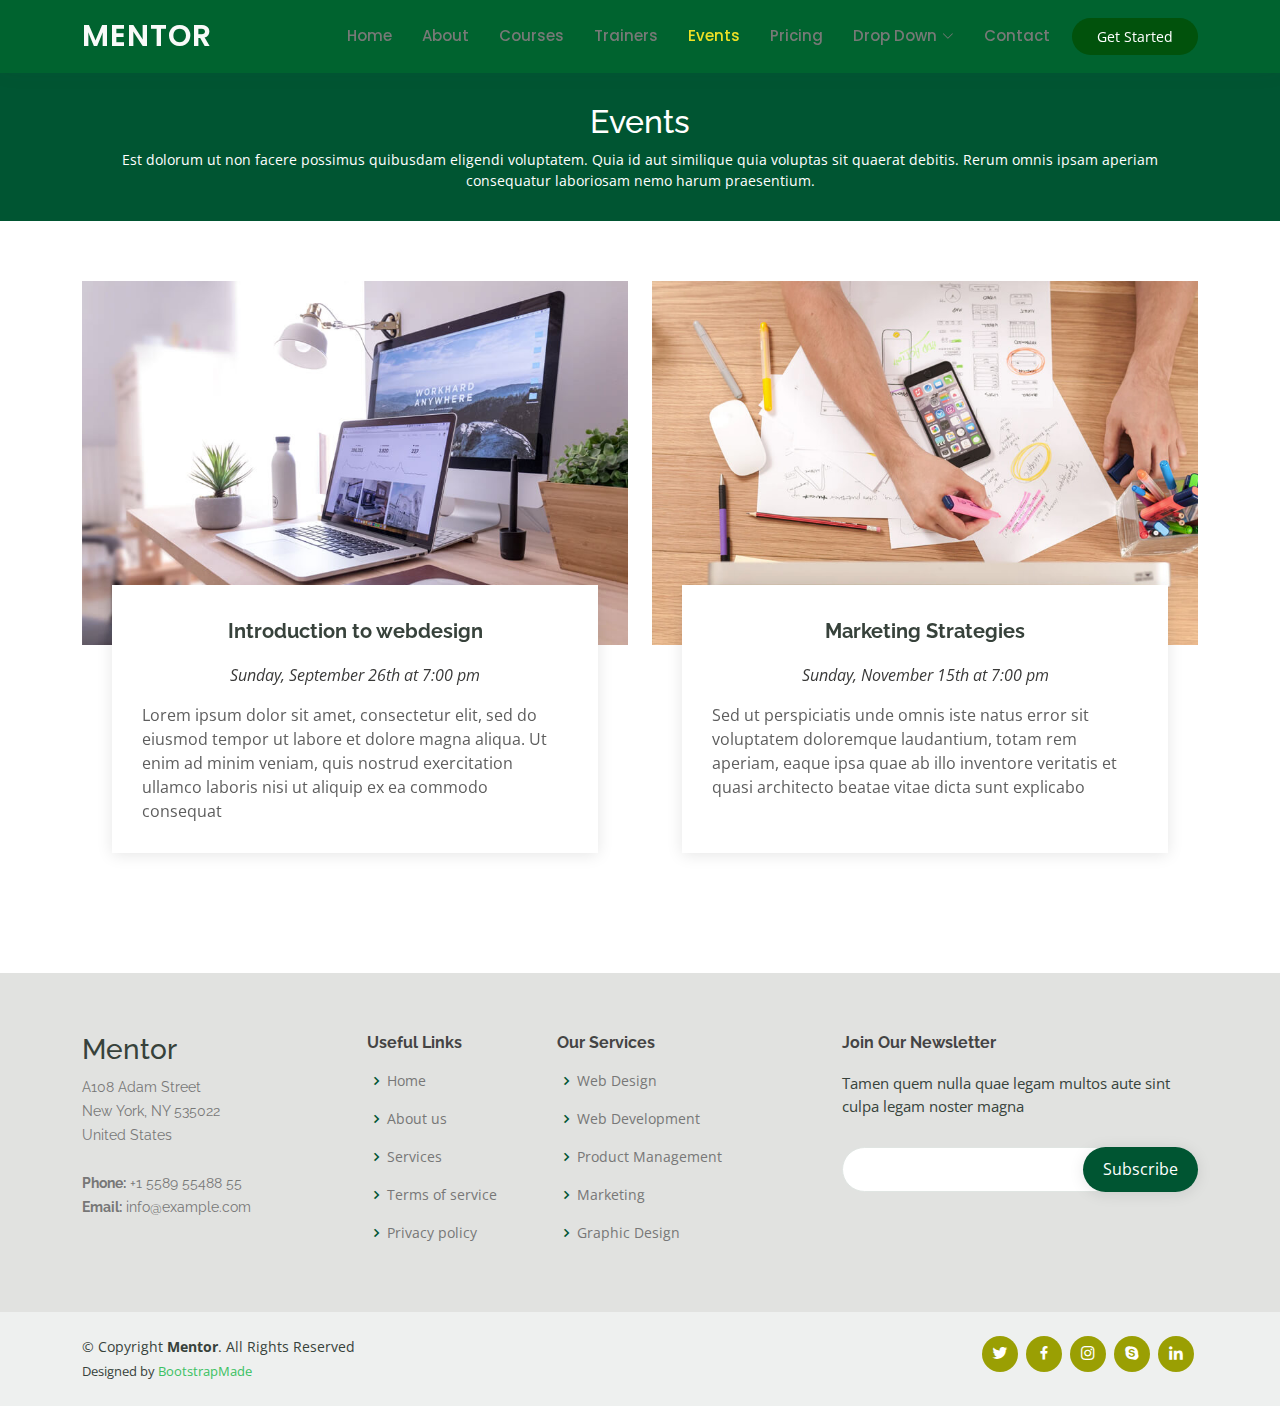
<file: events.html>
<!DOCTYPE html>
<html lang="en">

<head>
  <meta charset="utf-8">
  <meta content="width=device-width, initial-scale=1.0" name="viewport">

  <title>Events - Mentor Bootstrap Template</title>
  <meta content="" name="description">
  <meta content="" name="keywords">

  <!-- Favicons -->
  <link href="assets/img/favicon.png" rel="icon">
  <link href="assets/img/apple-touch-icon.png" rel="apple-touch-icon">

  <!-- Google Fonts -->
  <link href="https://fonts.googleapis.com/css?family=Open+Sans:300,300i,400,400i,600,600i,700,700i|Raleway:300,300i,400,400i,500,500i,600,600i,700,700i|Poppins:300,300i,400,400i,500,500i,600,600i,700,700i" rel="stylesheet">

  <!-- Vendor CSS Files -->
  <link href="assets/vendor/animate.css/animate.min.css" rel="stylesheet">
  <link href="assets/vendor/aos/aos.css" rel="stylesheet">
  <link href="assets/vendor/bootstrap/css/bootstrap.min.css" rel="stylesheet">
  <link href="assets/vendor/bootstrap-icons/bootstrap-icons.css" rel="stylesheet">
  <link href="assets/vendor/boxicons/css/boxicons.min.css" rel="stylesheet">
  <link href="assets/vendor/remixicon/remixicon.css" rel="stylesheet">
  <link href="assets/vendor/swiper/swiper-bundle.min.css" rel="stylesheet">

  <!-- Template Main CSS File -->
  <link href="assets/css/style.css" rel="stylesheet">

  <!-- =======================================================
  * Template Name: Mentor - v4.8.1
  * Template URL: https://bootstrapmade.com/mentor-free-education-bootstrap-theme/
  * Author: BootstrapMade.com
  * License: https://bootstrapmade.com/license/
  ======================================================== -->
</head>

<body>

  <!-- ======= Header ======= -->
  <header id="header" class="fixed-top">
    <div class="container d-flex align-items-center">

      <h1 class="logo me-auto"><a href="index.html">Mentor</a></h1>
      <!-- Uncomment below if you prefer to use an image logo -->
      <!-- <a href="index.html" class="logo me-auto"><img src="assets/img/logo.png" alt="" class="img-fluid"></a>-->

      <nav id="navbar" class="navbar order-last order-lg-0">
        <ul>
          <li><a href="index.html">Home</a></li>
          <li><a href="about.html">About</a></li>
          <li><a href="courses.html">Courses</a></li>
          <li><a href="trainers.html">Trainers</a></li>
          <li><a class="active" href="events.html">Events</a></li>
          <li><a href="pricing.html">Pricing</a></li>

          <li class="dropdown"><a href="#"><span>Drop Down</span> <i class="bi bi-chevron-down"></i></a>
            <ul>
              <li><a href="#">Drop Down 1</a></li>
              <li class="dropdown"><a href="#"><span>Deep Drop Down</span> <i class="bi bi-chevron-right"></i></a>
                <ul>
                  <li><a href="#">Deep Drop Down 1</a></li>
                  <li><a href="#">Deep Drop Down 2</a></li>
                  <li><a href="#">Deep Drop Down 3</a></li>
                  <li><a href="#">Deep Drop Down 4</a></li>
                  <li><a href="#">Deep Drop Down 5</a></li>
                </ul>
              </li>
              <li><a href="#">Drop Down 2</a></li>
              <li><a href="#">Drop Down 3</a></li>
              <li><a href="#">Drop Down 4</a></li>
            </ul>
          </li>
          <li><a href="contact.html">Contact</a></li>
        </ul>
        <i class="bi bi-list mobile-nav-toggle"></i>
      </nav><!-- .navbar -->

      <a href="courses.html" class="get-started-btn">Get Started</a>

    </div>
  </header><!-- End Header -->

  <main id="main">

    <!-- ======= Breadcrumbs ======= -->
    <div class="breadcrumbs" data-aos="fade-in">
      <div class="container">
        <h2>Events</h2>
        <p>Est dolorum ut non facere possimus quibusdam eligendi voluptatem. Quia id aut similique quia voluptas sit quaerat debitis. Rerum omnis ipsam aperiam consequatur laboriosam nemo harum praesentium. </p>
      </div>
    </div><!-- End Breadcrumbs -->

    <!-- ======= Events Section ======= -->
    <section id="events" class="events">
      <div class="container" data-aos="fade-up">

        <div class="row">
          <div class="col-md-6 d-flex align-items-stretch">
            <div class="card">
              <div class="card-img">
                <img src="assets/img/events-1.jpg" alt="...">
              </div>
              <div class="card-body">
                <h5 class="card-title"><a href="">Introduction to webdesign</a></h5>
                <p class="fst-italic text-center">Sunday, September 26th at 7:00 pm</p>
                <p class="card-text">Lorem ipsum dolor sit amet, consectetur elit, sed do eiusmod tempor ut labore et dolore magna aliqua. Ut enim ad minim veniam, quis nostrud exercitation ullamco laboris nisi ut aliquip ex ea commodo consequat</p>
              </div>
            </div>
          </div>
          <div class="col-md-6 d-flex align-items-stretch">
            <div class="card">
              <div class="card-img">
                <img src="assets/img/events-2.jpg" alt="...">
              </div>
              <div class="card-body">
                <h5 class="card-title"><a href="">Marketing Strategies</a></h5>
                <p class="fst-italic text-center">Sunday, November 15th at 7:00 pm</p>
                <p class="card-text">Sed ut perspiciatis unde omnis iste natus error sit voluptatem doloremque laudantium, totam rem aperiam, eaque ipsa quae ab illo inventore veritatis et quasi architecto beatae vitae dicta sunt explicabo</p>
              </div>
            </div>

          </div>
        </div>

      </div>
    </section><!-- End Events Section -->

  </main><!-- End #main -->

  <!-- ======= Footer ======= -->
  <footer id="footer">

    <div class="footer-top">
      <div class="container">
        <div class="row">

          <div class="col-lg-3 col-md-6 footer-contact">
            <h3>Mentor</h3>
            <p>
              A108 Adam Street <br>
              New York, NY 535022<br>
              United States <br><br>
              <strong>Phone:</strong> +1 5589 55488 55<br>
              <strong>Email:</strong> info@example.com<br>
            </p>
          </div>

          <div class="col-lg-2 col-md-6 footer-links">
            <h4>Useful Links</h4>
            <ul>
              <li><i class="bx bx-chevron-right"></i> <a href="#">Home</a></li>
              <li><i class="bx bx-chevron-right"></i> <a href="#">About us</a></li>
              <li><i class="bx bx-chevron-right"></i> <a href="#">Services</a></li>
              <li><i class="bx bx-chevron-right"></i> <a href="#">Terms of service</a></li>
              <li><i class="bx bx-chevron-right"></i> <a href="#">Privacy policy</a></li>
            </ul>
          </div>

          <div class="col-lg-3 col-md-6 footer-links">
            <h4>Our Services</h4>
            <ul>
              <li><i class="bx bx-chevron-right"></i> <a href="#">Web Design</a></li>
              <li><i class="bx bx-chevron-right"></i> <a href="#">Web Development</a></li>
              <li><i class="bx bx-chevron-right"></i> <a href="#">Product Management</a></li>
              <li><i class="bx bx-chevron-right"></i> <a href="#">Marketing</a></li>
              <li><i class="bx bx-chevron-right"></i> <a href="#">Graphic Design</a></li>
            </ul>
          </div>

          <div class="col-lg-4 col-md-6 footer-newsletter">
            <h4>Join Our Newsletter</h4>
            <p>Tamen quem nulla quae legam multos aute sint culpa legam noster magna</p>
            <form action="" method="post">
              <input type="email" name="email"><input type="submit" value="Subscribe">
            </form>
          </div>

        </div>
      </div>
    </div>

    <div class="container d-md-flex py-4">

      <div class="me-md-auto text-center text-md-start">
        <div class="copyright">
          &copy; Copyright <strong><span>Mentor</span></strong>. All Rights Reserved
        </div>
        <div class="credits">
          <!-- All the links in the footer should remain intact. -->
          <!-- You can delete the links only if you purchased the pro version. -->
          <!-- Licensing information: https://bootstrapmade.com/license/ -->
          <!-- Purchase the pro version with working PHP/AJAX contact form: https://bootstrapmade.com/mentor-free-education-bootstrap-theme/ -->
          Designed by <a href="https://bootstrapmade.com/">BootstrapMade</a>
        </div>
      </div>
      <div class="social-links text-center text-md-right pt-3 pt-md-0">
        <a href="#" class="twitter"><i class="bx bxl-twitter"></i></a>
        <a href="#" class="facebook"><i class="bx bxl-facebook"></i></a>
        <a href="#" class="instagram"><i class="bx bxl-instagram"></i></a>
        <a href="#" class="google-plus"><i class="bx bxl-skype"></i></a>
        <a href="#" class="linkedin"><i class="bx bxl-linkedin"></i></a>
      </div>
    </div>
  </footer><!-- End Footer -->

  <div id="preloader"></div>
  <a href="#" class="back-to-top d-flex align-items-center justify-content-center"><i class="bi bi-arrow-up-short"></i></a>

  <!-- Vendor JS Files -->
  <script src="assets/vendor/purecounter/purecounter_vanilla.js"></script>
  <script src="assets/vendor/aos/aos.js"></script>
  <script src="assets/vendor/bootstrap/js/bootstrap.bundle.min.js"></script>
  <script src="assets/vendor/swiper/swiper-bundle.min.js"></script>
  <script src="assets/vendor/php-email-form/validate.js"></script>

  <!-- Template Main JS File -->
  <script src="assets/js/main.js"></script>

</body>

</html>
</file>
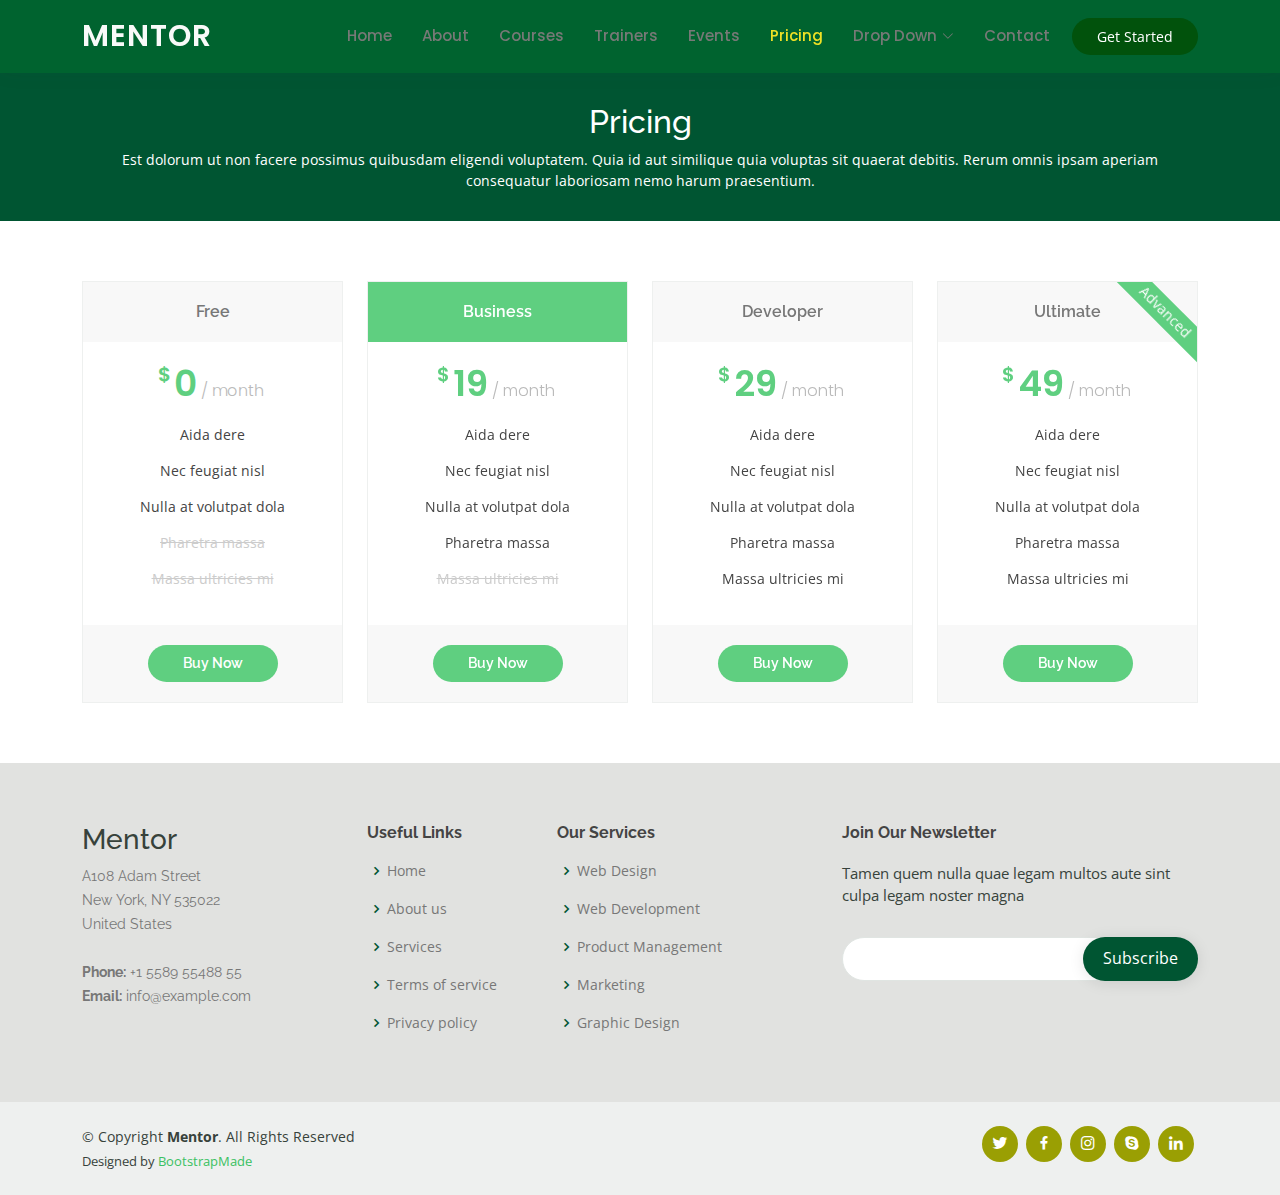
<file: pricing.html>
<!DOCTYPE html>
<html lang="en">

<head>
  <meta charset="utf-8">
  <meta content="width=device-width, initial-scale=1.0" name="viewport">

  <title>Pricing - Mentor Bootstrap Template</title>
  <meta content="" name="description">
  <meta content="" name="keywords">

  <!-- Favicons -->
  <link href="assets/img/favicon.png" rel="icon">
  <link href="assets/img/apple-touch-icon.png" rel="apple-touch-icon">

  <!-- Google Fonts -->
  <link href="https://fonts.googleapis.com/css?family=Open+Sans:300,300i,400,400i,600,600i,700,700i|Raleway:300,300i,400,400i,500,500i,600,600i,700,700i|Poppins:300,300i,400,400i,500,500i,600,600i,700,700i" rel="stylesheet">

  <!-- Vendor CSS Files -->
  <link href="assets/vendor/animate.css/animate.min.css" rel="stylesheet">
  <link href="assets/vendor/aos/aos.css" rel="stylesheet">
  <link href="assets/vendor/bootstrap/css/bootstrap.min.css" rel="stylesheet">
  <link href="assets/vendor/bootstrap-icons/bootstrap-icons.css" rel="stylesheet">
  <link href="assets/vendor/boxicons/css/boxicons.min.css" rel="stylesheet">
  <link href="assets/vendor/remixicon/remixicon.css" rel="stylesheet">
  <link href="assets/vendor/swiper/swiper-bundle.min.css" rel="stylesheet">

  <!-- Template Main CSS File -->
  <link href="assets/css/style.css" rel="stylesheet">

  <!-- =======================================================
  * Template Name: Mentor - v4.8.1
  * Template URL: https://bootstrapmade.com/mentor-free-education-bootstrap-theme/
  * Author: BootstrapMade.com
  * License: https://bootstrapmade.com/license/
  ======================================================== -->
</head>

<body>

  <!-- ======= Header ======= -->
  <header id="header" class="fixed-top">
    <div class="container d-flex align-items-center">

      <h1 class="logo me-auto"><a href="index.html">Mentor</a></h1>
      <!-- Uncomment below if you prefer to use an image logo -->
      <!-- <a href="index.html" class="logo me-auto"><img src="assets/img/logo.png" alt="" class="img-fluid"></a>-->

      <nav id="navbar" class="navbar order-last order-lg-0">
        <ul>
          <li><a href="index.html">Home</a></li>
          <li><a href="about.html">About</a></li>
          <li><a href="courses.html">Courses</a></li>
          <li><a href="trainers.html">Trainers</a></li>
          <li><a href="events.html">Events</a></li>
          <li><a class="active" href="pricing.html">Pricing</a></li>

          <li class="dropdown"><a href="#"><span>Drop Down</span> <i class="bi bi-chevron-down"></i></a>
            <ul>
              <li><a href="#">Drop Down 1</a></li>
              <li class="dropdown"><a href="#"><span>Deep Drop Down</span> <i class="bi bi-chevron-right"></i></a>
                <ul>
                  <li><a href="#">Deep Drop Down 1</a></li>
                  <li><a href="#">Deep Drop Down 2</a></li>
                  <li><a href="#">Deep Drop Down 3</a></li>
                  <li><a href="#">Deep Drop Down 4</a></li>
                  <li><a href="#">Deep Drop Down 5</a></li>
                </ul>
              </li>
              <li><a href="#">Drop Down 2</a></li>
              <li><a href="#">Drop Down 3</a></li>
              <li><a href="#">Drop Down 4</a></li>
            </ul>
          </li>
          <li><a href="contact.html">Contact</a></li>
        </ul>
        <i class="bi bi-list mobile-nav-toggle"></i>
      </nav><!-- .navbar -->

      <a href="courses.html" class="get-started-btn">Get Started</a>

    </div>
  </header><!-- End Header -->

  <main id="main">
    <!-- ======= Breadcrumbs ======= -->
    <div class="breadcrumbs" data-aos="fade-in">
      <div class="container">
        <h2>Pricing</h2>
        <p>Est dolorum ut non facere possimus quibusdam eligendi voluptatem. Quia id aut similique quia voluptas sit quaerat debitis. Rerum omnis ipsam aperiam consequatur laboriosam nemo harum praesentium. </p>
      </div>
    </div><!-- End Breadcrumbs -->

    <!-- ======= Pricing Section ======= -->
    <section id="pricing" class="pricing">
      <div class="container" data-aos="fade-up">

        <div class="row">

          <div class="col-lg-3 col-md-6">
            <div class="box">
              <h3>Free</h3>
              <h4><sup>$</sup>0<span> / month</span></h4>
              <ul>
                <li>Aida dere</li>
                <li>Nec feugiat nisl</li>
                <li>Nulla at volutpat dola</li>
                <li class="na">Pharetra massa</li>
                <li class="na">Massa ultricies mi</li>
              </ul>
              <div class="btn-wrap">
                <a href="#" class="btn-buy">Buy Now</a>
              </div>
            </div>
          </div>

          <div class="col-lg-3 col-md-6 mt-4 mt-md-0">
            <div class="box featured">
              <h3>Business</h3>
              <h4><sup>$</sup>19<span> / month</span></h4>
              <ul>
                <li>Aida dere</li>
                <li>Nec feugiat nisl</li>
                <li>Nulla at volutpat dola</li>
                <li>Pharetra massa</li>
                <li class="na">Massa ultricies mi</li>
              </ul>
              <div class="btn-wrap">
                <a href="#" class="btn-buy">Buy Now</a>
              </div>
            </div>
          </div>

          <div class="col-lg-3 col-md-6 mt-4 mt-lg-0">
            <div class="box">
              <h3>Developer</h3>
              <h4><sup>$</sup>29<span> / month</span></h4>
              <ul>
                <li>Aida dere</li>
                <li>Nec feugiat nisl</li>
                <li>Nulla at volutpat dola</li>
                <li>Pharetra massa</li>
                <li>Massa ultricies mi</li>
              </ul>
              <div class="btn-wrap">
                <a href="#" class="btn-buy">Buy Now</a>
              </div>
            </div>
          </div>

          <div class="col-lg-3 col-md-6 mt-4 mt-lg-0">
            <div class="box">
              <span class="advanced">Advanced</span>
              <h3>Ultimate</h3>
              <h4><sup>$</sup>49<span> / month</span></h4>
              <ul>
                <li>Aida dere</li>
                <li>Nec feugiat nisl</li>
                <li>Nulla at volutpat dola</li>
                <li>Pharetra massa</li>
                <li>Massa ultricies mi</li>
              </ul>
              <div class="btn-wrap">
                <a href="#" class="btn-buy">Buy Now</a>
              </div>
            </div>
          </div>

        </div>

      </div>
    </section><!-- End Pricing Section -->

  </main><!-- End #main -->

  <!-- ======= Footer ======= -->
  <footer id="footer">

    <div class="footer-top">
      <div class="container">
        <div class="row">

          <div class="col-lg-3 col-md-6 footer-contact">
            <h3>Mentor</h3>
            <p>
              A108 Adam Street <br>
              New York, NY 535022<br>
              United States <br><br>
              <strong>Phone:</strong> +1 5589 55488 55<br>
              <strong>Email:</strong> info@example.com<br>
            </p>
          </div>

          <div class="col-lg-2 col-md-6 footer-links">
            <h4>Useful Links</h4>
            <ul>
              <li><i class="bx bx-chevron-right"></i> <a href="#">Home</a></li>
              <li><i class="bx bx-chevron-right"></i> <a href="#">About us</a></li>
              <li><i class="bx bx-chevron-right"></i> <a href="#">Services</a></li>
              <li><i class="bx bx-chevron-right"></i> <a href="#">Terms of service</a></li>
              <li><i class="bx bx-chevron-right"></i> <a href="#">Privacy policy</a></li>
            </ul>
          </div>

          <div class="col-lg-3 col-md-6 footer-links">
            <h4>Our Services</h4>
            <ul>
              <li><i class="bx bx-chevron-right"></i> <a href="#">Web Design</a></li>
              <li><i class="bx bx-chevron-right"></i> <a href="#">Web Development</a></li>
              <li><i class="bx bx-chevron-right"></i> <a href="#">Product Management</a></li>
              <li><i class="bx bx-chevron-right"></i> <a href="#">Marketing</a></li>
              <li><i class="bx bx-chevron-right"></i> <a href="#">Graphic Design</a></li>
            </ul>
          </div>

          <div class="col-lg-4 col-md-6 footer-newsletter">
            <h4>Join Our Newsletter</h4>
            <p>Tamen quem nulla quae legam multos aute sint culpa legam noster magna</p>
            <form action="" method="post">
              <input type="email" name="email"><input type="submit" value="Subscribe">
            </form>
          </div>

        </div>
      </div>
    </div>

    <div class="container d-md-flex py-4">

      <div class="me-md-auto text-center text-md-start">
        <div class="copyright">
          &copy; Copyright <strong><span>Mentor</span></strong>. All Rights Reserved
        </div>
        <div class="credits">
          <!-- All the links in the footer should remain intact. -->
          <!-- You can delete the links only if you purchased the pro version. -->
          <!-- Licensing information: https://bootstrapmade.com/license/ -->
          <!-- Purchase the pro version with working PHP/AJAX contact form: https://bootstrapmade.com/mentor-free-education-bootstrap-theme/ -->
          Designed by <a href="https://bootstrapmade.com/">BootstrapMade</a>
        </div>
      </div>
      <div class="social-links text-center text-md-right pt-3 pt-md-0">
        <a href="#" class="twitter"><i class="bx bxl-twitter"></i></a>
        <a href="#" class="facebook"><i class="bx bxl-facebook"></i></a>
        <a href="#" class="instagram"><i class="bx bxl-instagram"></i></a>
        <a href="#" class="google-plus"><i class="bx bxl-skype"></i></a>
        <a href="#" class="linkedin"><i class="bx bxl-linkedin"></i></a>
      </div>
    </div>
  </footer><!-- End Footer -->

  <div id="preloader"></div>
  <a href="#" class="back-to-top d-flex align-items-center justify-content-center"><i class="bi bi-arrow-up-short"></i></a>

  <!-- Vendor JS Files -->
  <script src="assets/vendor/purecounter/purecounter_vanilla.js"></script>
  <script src="assets/vendor/aos/aos.js"></script>
  <script src="assets/vendor/bootstrap/js/bootstrap.bundle.min.js"></script>
  <script src="assets/vendor/swiper/swiper-bundle.min.js"></script>
  <script src="assets/vendor/php-email-form/validate.js"></script>

  <!-- Template Main JS File -->
  <script src="assets/js/main.js"></script>

</body>

</html>
</file>
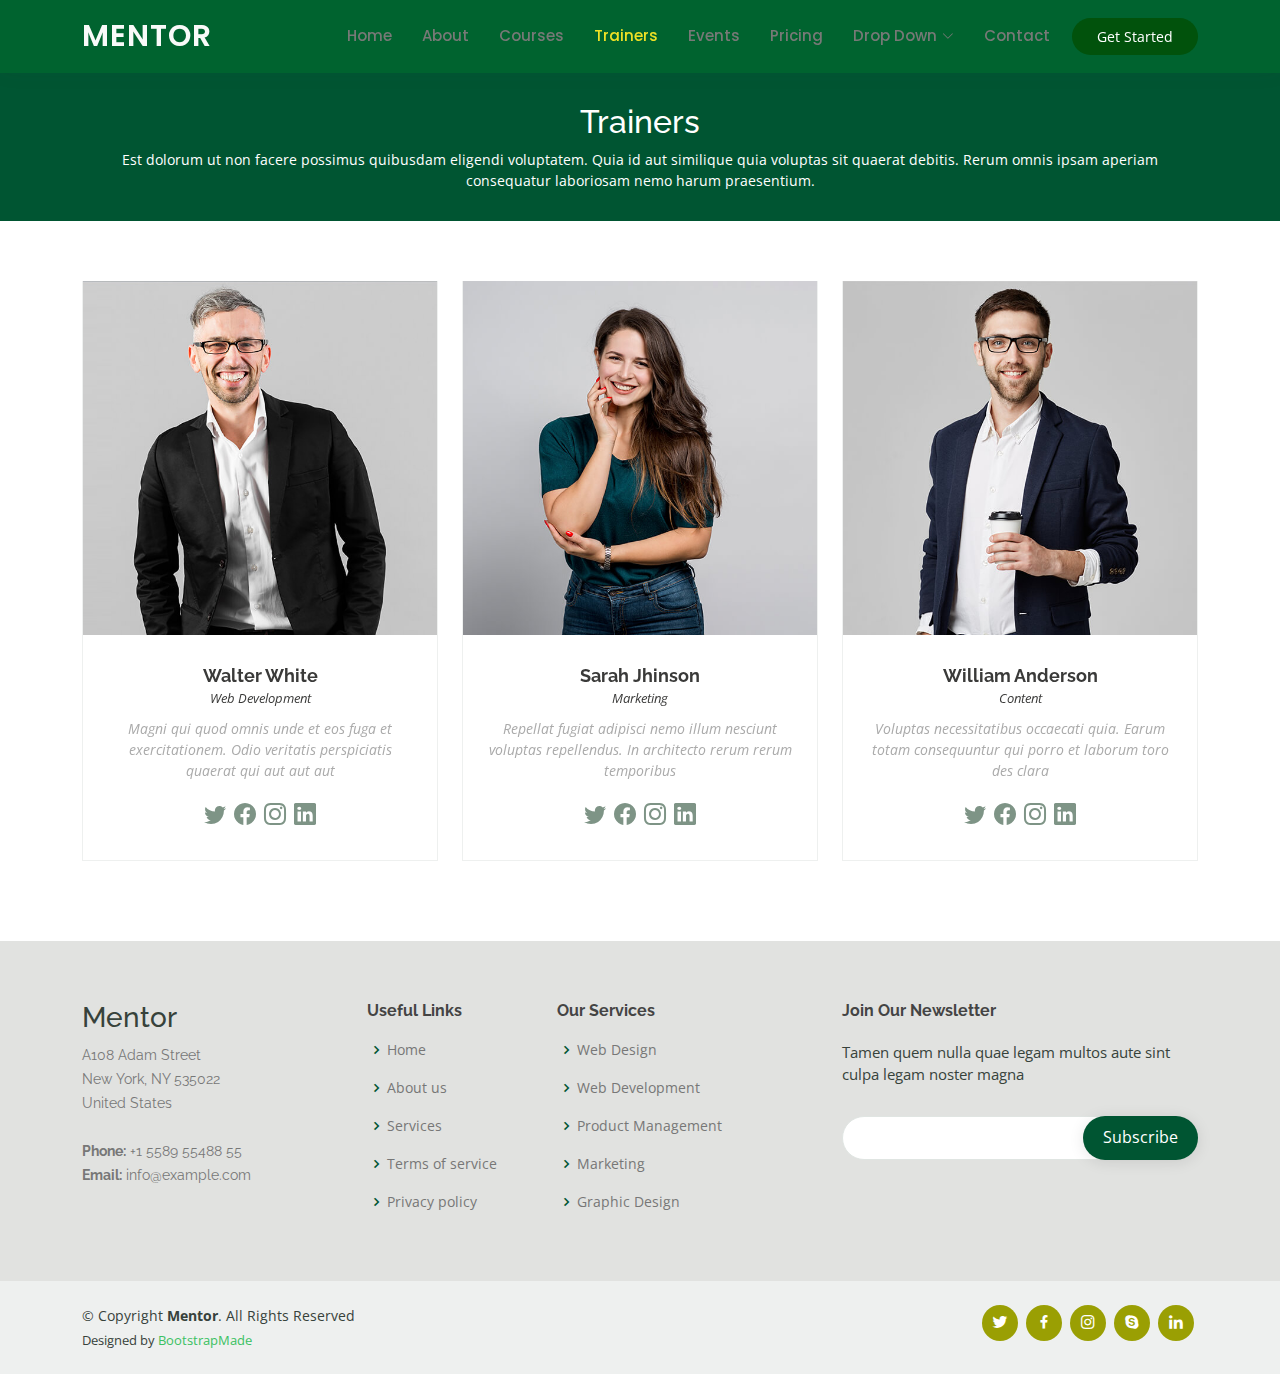
<file: trainers.html>
<!DOCTYPE html>
<html lang="en">

<head>
  <meta charset="utf-8">
  <meta content="width=device-width, initial-scale=1.0" name="viewport">

  <title>Trainers - Mentor Bootstrap Template</title>
  <meta content="" name="description">
  <meta content="" name="keywords">

  <!-- Favicons -->
  <link href="assets/img/favicon.png" rel="icon">
  <link href="assets/img/apple-touch-icon.png" rel="apple-touch-icon">

  <!-- Google Fonts -->
  <link href="https://fonts.googleapis.com/css?family=Open+Sans:300,300i,400,400i,600,600i,700,700i|Raleway:300,300i,400,400i,500,500i,600,600i,700,700i|Poppins:300,300i,400,400i,500,500i,600,600i,700,700i" rel="stylesheet">

  <!-- Vendor CSS Files -->
  <link href="assets/vendor/animate.css/animate.min.css" rel="stylesheet">
  <link href="assets/vendor/aos/aos.css" rel="stylesheet">
  <link href="assets/vendor/bootstrap/css/bootstrap.min.css" rel="stylesheet">
  <link href="assets/vendor/bootstrap-icons/bootstrap-icons.css" rel="stylesheet">
  <link href="assets/vendor/boxicons/css/boxicons.min.css" rel="stylesheet">
  <link href="assets/vendor/remixicon/remixicon.css" rel="stylesheet">
  <link href="assets/vendor/swiper/swiper-bundle.min.css" rel="stylesheet">

  <!-- Template Main CSS File -->
  <link href="assets/css/style.css" rel="stylesheet">

  <!-- =======================================================
  * Template Name: Mentor - v4.8.1
  * Template URL: https://bootstrapmade.com/mentor-free-education-bootstrap-theme/
  * Author: BootstrapMade.com
  * License: https://bootstrapmade.com/license/
  ======================================================== -->
</head>

<body>

  <!-- ======= Header ======= -->
  <header id="header" class="fixed-top">
    <div class="container d-flex align-items-center">

      <h1 class="logo me-auto"><a href="index.html">Mentor</a></h1>
      <!-- Uncomment below if you prefer to use an image logo -->
      <!-- <a href="index.html" class="logo me-auto"><img src="assets/img/logo.png" alt="" class="img-fluid"></a>-->

      <nav id="navbar" class="navbar order-last order-lg-0">
        <ul>
          <li><a href="index.html">Home</a></li>
          <li><a href="about.html">About</a></li>
          <li><a href="courses.html">Courses</a></li>
          <li><a class="active" href="trainers.html">Trainers</a></li>
          <li><a href="events.html">Events</a></li>
          <li><a href="pricing.html">Pricing</a></li>

          <li class="dropdown"><a href="#"><span>Drop Down</span> <i class="bi bi-chevron-down"></i></a>
            <ul>
              <li><a href="#">Drop Down 1</a></li>
              <li class="dropdown"><a href="#"><span>Deep Drop Down</span> <i class="bi bi-chevron-right"></i></a>
                <ul>
                  <li><a href="#">Deep Drop Down 1</a></li>
                  <li><a href="#">Deep Drop Down 2</a></li>
                  <li><a href="#">Deep Drop Down 3</a></li>
                  <li><a href="#">Deep Drop Down 4</a></li>
                  <li><a href="#">Deep Drop Down 5</a></li>
                </ul>
              </li>
              <li><a href="#">Drop Down 2</a></li>
              <li><a href="#">Drop Down 3</a></li>
              <li><a href="#">Drop Down 4</a></li>
            </ul>
          </li>
          <li><a href="contact.html">Contact</a></li>
        </ul>
        <i class="bi bi-list mobile-nav-toggle"></i>
      </nav><!-- .navbar -->

      <a href="courses.html" class="get-started-btn">Get Started</a>

    </div>
  </header><!-- End Header -->

  <main id="main" data-aos="fade-in">

    <!-- ======= Breadcrumbs ======= -->
    <div class="breadcrumbs">
      <div class="container">
        <h2>Trainers</h2>
        <p>Est dolorum ut non facere possimus quibusdam eligendi voluptatem. Quia id aut similique quia voluptas sit quaerat debitis. Rerum omnis ipsam aperiam consequatur laboriosam nemo harum praesentium. </p>
      </div>
    </div><!-- End Breadcrumbs -->

    <!-- ======= Trainers Section ======= -->
    <section id="trainers" class="trainers">
      <div class="container" data-aos="fade-up">

        <div class="row" data-aos="zoom-in" data-aos-delay="100">
          <div class="col-lg-4 col-md-6 d-flex align-items-stretch">
            <div class="member">
              <img src="assets/img/trainers/trainer-1.jpg" class="img-fluid" alt="">
              <div class="member-content">
                <h4>Walter White</h4>
                <span>Web Development</span>
                <p>
                  Magni qui quod omnis unde et eos fuga et exercitationem. Odio veritatis perspiciatis quaerat qui aut aut aut
                </p>
                <div class="social">
                  <a href=""><i class="bi bi-twitter"></i></a>
                  <a href=""><i class="bi bi-facebook"></i></a>
                  <a href=""><i class="bi bi-instagram"></i></a>
                  <a href=""><i class="bi bi-linkedin"></i></a>
                </div>
              </div>
            </div>
          </div>

          <div class="col-lg-4 col-md-6 d-flex align-items-stretch">
            <div class="member">
              <img src="assets/img/trainers/trainer-2.jpg" class="img-fluid" alt="">
              <div class="member-content">
                <h4>Sarah Jhinson</h4>
                <span>Marketing</span>
                <p>
                  Repellat fugiat adipisci nemo illum nesciunt voluptas repellendus. In architecto rerum rerum temporibus
                </p>
                <div class="social">
                  <a href=""><i class="bi bi-twitter"></i></a>
                  <a href=""><i class="bi bi-facebook"></i></a>
                  <a href=""><i class="bi bi-instagram"></i></a>
                  <a href=""><i class="bi bi-linkedin"></i></a>
                </div>
              </div>
            </div>
          </div>

          <div class="col-lg-4 col-md-6 d-flex align-items-stretch">
            <div class="member">
              <img src="assets/img/trainers/trainer-3.jpg" class="img-fluid" alt="">
              <div class="member-content">
                <h4>William Anderson</h4>
                <span>Content</span>
                <p>
                  Voluptas necessitatibus occaecati quia. Earum totam consequuntur qui porro et laborum toro des clara
                </p>
                <div class="social">
                  <a href=""><i class="bi bi-twitter"></i></a>
                  <a href=""><i class="bi bi-facebook"></i></a>
                  <a href=""><i class="bi bi-instagram"></i></a>
                  <a href=""><i class="bi bi-linkedin"></i></a>
                </div>
              </div>
            </div>
          </div>

        </div>

      </div>
    </section><!-- End Trainers Section -->

  </main><!-- End #main -->

  <!-- ======= Footer ======= -->
  <footer id="footer">

    <div class="footer-top">
      <div class="container">
        <div class="row">

          <div class="col-lg-3 col-md-6 footer-contact">
            <h3>Mentor</h3>
            <p>
              A108 Adam Street <br>
              New York, NY 535022<br>
              United States <br><br>
              <strong>Phone:</strong> +1 5589 55488 55<br>
              <strong>Email:</strong> info@example.com<br>
            </p>
          </div>

          <div class="col-lg-2 col-md-6 footer-links">
            <h4>Useful Links</h4>
            <ul>
              <li><i class="bx bx-chevron-right"></i> <a href="#">Home</a></li>
              <li><i class="bx bx-chevron-right"></i> <a href="#">About us</a></li>
              <li><i class="bx bx-chevron-right"></i> <a href="#">Services</a></li>
              <li><i class="bx bx-chevron-right"></i> <a href="#">Terms of service</a></li>
              <li><i class="bx bx-chevron-right"></i> <a href="#">Privacy policy</a></li>
            </ul>
          </div>

          <div class="col-lg-3 col-md-6 footer-links">
            <h4>Our Services</h4>
            <ul>
              <li><i class="bx bx-chevron-right"></i> <a href="#">Web Design</a></li>
              <li><i class="bx bx-chevron-right"></i> <a href="#">Web Development</a></li>
              <li><i class="bx bx-chevron-right"></i> <a href="#">Product Management</a></li>
              <li><i class="bx bx-chevron-right"></i> <a href="#">Marketing</a></li>
              <li><i class="bx bx-chevron-right"></i> <a href="#">Graphic Design</a></li>
            </ul>
          </div>

          <div class="col-lg-4 col-md-6 footer-newsletter">
            <h4>Join Our Newsletter</h4>
            <p>Tamen quem nulla quae legam multos aute sint culpa legam noster magna</p>
            <form action="" method="post">
              <input type="email" name="email"><input type="submit" value="Subscribe">
            </form>
          </div>

        </div>
      </div>
    </div>

    <div class="container d-md-flex py-4">

      <div class="me-md-auto text-center text-md-start">
        <div class="copyright">
          &copy; Copyright <strong><span>Mentor</span></strong>. All Rights Reserved
        </div>
        <div class="credits">
          <!-- All the links in the footer should remain intact. -->
          <!-- You can delete the links only if you purchased the pro version. -->
          <!-- Licensing information: https://bootstrapmade.com/license/ -->
          <!-- Purchase the pro version with working PHP/AJAX contact form: https://bootstrapmade.com/mentor-free-education-bootstrap-theme/ -->
          Designed by <a href="https://bootstrapmade.com/">BootstrapMade</a>
        </div>
      </div>
      <div class="social-links text-center text-md-right pt-3 pt-md-0">
        <a href="#" class="twitter"><i class="bx bxl-twitter"></i></a>
        <a href="#" class="facebook"><i class="bx bxl-facebook"></i></a>
        <a href="#" class="instagram"><i class="bx bxl-instagram"></i></a>
        <a href="#" class="google-plus"><i class="bx bxl-skype"></i></a>
        <a href="#" class="linkedin"><i class="bx bxl-linkedin"></i></a>
      </div>
    </div>
  </footer><!-- End Footer -->

  <div id="preloader"></div>
  <a href="#" class="back-to-top d-flex align-items-center justify-content-center"><i class="bi bi-arrow-up-short"></i></a>

  <!-- Vendor JS Files -->
  <script src="assets/vendor/purecounter/purecounter_vanilla.js"></script>
  <script src="assets/vendor/aos/aos.js"></script>
  <script src="assets/vendor/bootstrap/js/bootstrap.bundle.min.js"></script>
  <script src="assets/vendor/swiper/swiper-bundle.min.js"></script>
  <script src="assets/vendor/php-email-form/validate.js"></script>

  <!-- Template Main JS File -->
  <script src="assets/js/main.js"></script>

</body>

</html>
</file>
<file: assets/css/style.css>
/**
* Template Name: Mentor - v4.8.1
* Template URL: https://bootstrapmade.com/mentor-free-education-bootstrap-theme/
* Author: BootstrapMade.com
* License: https://bootstrapmade.com/license/
*/

/*--------------------------------------------------------------
# General
--------------------------------------------------------------*/
body {
  font-family: "Open Sans", sans-serif;
  color: #3a3a39;
}

a {
  color: #09ac24;
  text-decoration: none;
}

a:hover {
  color: #eee125;
  text-decoration: none;
}

h1,
h2,
h3,
h4,
h5,
h6 {
  font-family: "Raleway", sans-serif;
}

/*--------------------------------------------------------------
# Back to top button
--------------------------------------------------------------*/
.back-to-top {
  position: fixed;
  visibility: hidden;
  opacity: 0;
  right: 15px;
  bottom: 15px;
  z-index: 996;
  background: #005532;
  width: 40px;
  height: 40px;
  border-radius: 50px;
  transition: all 0.4s;
}

.back-to-top i {
  font-size: 28px;
  color: rgb(228, 231, 54);
  line-height: 0;
}

.back-to-top:hover {
  background: #005532;
  color: rgb(85, 131, 0);
}

.back-to-top.active {
  visibility: visible;
  opacity: 1;
}

/*--------------------------------------------------------------
# Preloader
--------------------------------------------------------------*/
#preloader {
  position: fixed;
  top: 0;
  left: 0;
  right: 0;
  bottom: 0;
  z-index: 9999;
  overflow: hidden;
  background: #fff;
}

#preloader:before {
  content: "";
  position: fixed;
  top: calc(50% - 30px);
  left: calc(50% - 30px);
  border: 6px solid #005532;
  border-top-color: #fff;
  border-bottom-color: #fff;
  border-radius: 50%;
  width: 60px;
  height: 60px;
  -webkit-animation: animate-preloader 1s linear infinite;
  animation: animate-preloader 1s linear infinite;
}

@-webkit-keyframes animate-preloader {
  0% {
    transform: rotate(0deg);
  }

  100% {
    transform: rotate(360deg);
  }
}

@keyframes animate-preloader {
  0% {
    transform: rotate(0deg);
  }

  100% {
    transform: rotate(360deg);
  }
}

/*--------------------------------------------------------------
# Disable aos animation delay on mobile devices
--------------------------------------------------------------*/
@media screen and (max-width: 768px) {
  [data-aos-delay] {
    transition-delay: 0 !important;
  }
}

/*--------------------------------------------------------------
# Header
--------------------------------------------------------------*/
#header {
  background:  #00632F;
  transition: all 0.5s;
  z-index: 997;
  padding: 15px 0;
  box-shadow: 0px 0 18px rgba(55, 66, 59, 0.08);
}

#header .logo {
  font-size: 30px;
  margin: 0;
  padding: 0;
  line-height: 1;
  font-weight: 600;
  letter-spacing: 1px;
  text-transform: uppercase;
  font-family: "Poppins", sans-serif;
}

#header .logo a {
  color: #f9faf9;
}

#header .logo img {
  max-height: 100px;
}

/**
* Get Startet Button 
*/
.get-started-btn {
  margin-left: 22px;
  background: #01520c;
  color: #fff;
  border-radius: 50px;
  padding: 8px 25px;
  white-space: nowrap;
  transition: 0.3s;
  font-size: 14px;
  display: inline-block;
}

.get-started-btn:hover {
  background: #eee125;
  color: #fff;
}

@media (max-width: 768px) {
  .get-started-btn {
    margin: 0 15px 0 0;
    padding: 6px 18px;
  }
}

/*--------------------------------------------------------------
# Navigation Menu
--------------------------------------------------------------*/
/**
* Desktop Navigation 
*/
.navbar {
  padding: 0;
}

.navbar ul {
  margin: 0;
  padding: 0;
  display: flex;
  list-style: none;
  align-items: center;
}

.navbar li {
  position: relative;
}

.navbar a,
.navbar a:focus {
  display: flex;
  align-items: center;
  justify-content: space-between;
  padding: 10px 0 10px 30px;
  font-family: "Poppins", sans-serif;
  font-size: 15px;
  font-weight: 500;
  color: #777977;
  white-space: nowrap;
  transition: 0.3s;
}

.navbar a i,
.navbar a:focus i {
  font-size: 12px;
  line-height: 0;
  margin-left: 5px;
}

.navbar a:hover,
.navbar .active,
.navbar .active:focus,
.navbar li:hover>a {
  color: #eee125;
}

.navbar .dropdown ul {
  display: block;
  position: absolute;
  left: 30px;
  top: calc(100% + 30px);
  margin: 0;
  padding: 10px 0;
  z-index: 99;
  opacity: 0;
  visibility: hidden;
  background: #fff;
  box-shadow: 0px 0px 30px rgba(127, 137, 161, 0.25);
  transition: 0.3s;
  border-radius: 4px;
}

.navbar .dropdown ul li {
  min-width: 200px;
}

.navbar .dropdown ul a {
  padding: 10px 20px;
  font-size: 14px;
  text-transform: none;
  font-weight: 500;
}

.navbar .dropdown ul a i {
  font-size: 12px;
}

.navbar .dropdown ul a:hover,
.navbar .dropdown ul .active:hover,
.navbar .dropdown ul li:hover>a {
  color: #005532;
}

.navbar .dropdown:hover>ul {
  opacity: 1;
  top: 100%;
  visibility: visible;
}

.navbar .dropdown .dropdown ul {
  top: 0;
  left: calc(100% - 30px);
  visibility: hidden;
}

.navbar .dropdown .dropdown:hover>ul {
  opacity: 1;
  top: 0;
  left: 100%;
  visibility: visible;
}

@media (max-width: 1366px) {
  .navbar .dropdown .dropdown ul {
    left: -90%;
  }

  .navbar .dropdown .dropdown:hover>ul {
    left: -100%;
  }
}

/**
* Mobile Navigation 
*/
.mobile-nav-toggle {
  color: #37423b;
  font-size: 28px;
  cursor: pointer;
  display: none;
  line-height: 0;
  transition: 0.5s;
}

.mobile-nav-toggle.bi-x {
  color: #fff;
}

@media (max-width: 991px) {
  .mobile-nav-toggle {
    display: block;
  }

  .navbar ul {
    display: none;
  }
}

.navbar-mobile {
  position: fixed;
  overflow: hidden;
  top: 0;
  right: 0;
  left: 0;
  bottom: 0;
  background: rgba(32, 38, 34, 0.9);
  transition: 0.3s;
  z-index: 999;
}

.navbar-mobile .mobile-nav-toggle {
  position: absolute;
  top: 15px;
  right: 15px;
}

.navbar-mobile ul {
  display: block;
  position: absolute;
  top: 55px;
  right: 15px;
  bottom: 15px;
  left: 15px;
  padding: 10px 0;
  border-radius: 6px;
  background-color: #fff;
  overflow-y: auto;
  transition: 0.3s;
}

.navbar-mobile a,
.navbar-mobile a:focus {
  padding: 10px 20px;
  font-size: 15px;
  color: #37423b;
}

.navbar-mobile a:hover,
.navbar-mobile .active,
.navbar-mobile li:hover>a {
  color: #005532;
}

.navbar-mobile .getstarted,
.navbar-mobile .getstarted:focus {
  margin: 15px;
}

.navbar-mobile .dropdown ul {
  position: static;
  display: none;
  margin: 10px 20px;
  padding: 10px 0;
  z-index: 99;
  opacity: 1;
  visibility: visible;
  background: #fff;
  box-shadow: 0px 0px 30px rgba(127, 137, 161, 0.25);
}

.navbar-mobile .dropdown ul li {
  min-width: 200px;
}

.navbar-mobile .dropdown ul a {
  padding: 10px 20px;
}

.navbar-mobile .dropdown ul a i {
  font-size: 12px;
}

.navbar-mobile .dropdown ul a:hover,
.navbar-mobile .dropdown ul .active:hover,
.navbar-mobile .dropdown ul li:hover>a {
  color: #005532;
}

.navbar-mobile .dropdown>.dropdown-active {
  display: block;
}

/*--------------------------------------------------------------
# Hero Section
--------------------------------------------------------------*/
#hero {
  width: 100%;
  height: 100vh;
  background: url("../img/biblio.jpg") top center;
  background-size: cover;
  position: relative;
}

.background-container {
  width: 100%;
  height: 100vh;
  position: relative;
  background-size: cover;
  background-image: url("../img/aniv.png");
  

  /* background-color: black;
  display: flex;
  height: 100%;
  justify-content: center;
  align-items: center; */
}

.background-animation {
  position: absolute;
  width: 100%;
  height: 100%;
  top: 0;
  left: 0;
  right: 0;
  bottom: 0;
  z-index: 1;
  background-repeat: no-repeat;
  background-position: center center;
  background-size: cover;
  animation: backgroundAnimation 18s infinite;
}
@keyframes backgroundAnimation {
  5% {background-image: url("../img/alumnos/1.jpg");opacity: 0;}
  10% {background-image: url("../img/alumnos/2.jpg");opacity: 0;}
  /* 20% {background-image: url("../img/alumnos/3.jpg");opacity: 0;}
  30% {background-image: url("../img/alumnos/4.jpg");opacity: 0;}
  40% {background-image: url("../img/alumnos/5.jpg");opacity: 1;}
  50% {background-image: url("../img/alumnos/a.jpg");opacity: 2;}
  60% {background-image: url("../img/alumnos/b.jpg");opacity: 0;}
  70% {background-image: url("../img/alumnos/c.jpg");opacity: 1;}
  80% {background-image: url("../img/alumnos/d.jpg");opacity: 2;}
  90% {background-image: url("../img/alumnos/e.jpg");opacity: 0;} */
}

#hero:before {
  content: "";
  background: rgba(0, 0, 0, 0.4);
  position: absolute;
  bottom: 0;
  top: 0;
  left: 0;
  right: 0;
}

#hero .container {
  padding-top: 72px;
}

@media (max-width: 992px) {
  #hero .container {
    padding-top: 62px;
  }
}

#hero h1 {
  margin: 0;
  font-size: 48px;
  font-weight: 700;
  line-height: 56px;
  color: #fff;
  font-family: "Poppins", sans-serif;
}

#hero h2 {
  color: #eee;
  margin: 10px 0 0 0;
  font-size: 24px;
}

#hero .btn-get-started {
  font-family: "Raleway", sans-serif;
  font-weight: 500;
  font-size: 15px;
  letter-spacing: 1px;
  display: inline-block;
  padding: 10px 35px;
  border-radius: 50px;
  transition: 0.5s;
  margin-top: 30px;
  border: 2px solid #fff;
  color: #fff;
}

#hero .btn-get-started:hover {
  background: #005532;
  border: 2px solid #005532;
}

@media (min-width: 1024px) {
  #hero {
    background-attachment: fixed;
  }
}

@media (max-width: 768px) {
  #hero {
    height: 100vh;
  }

  #hero h1 {
    font-size: 28px;
    line-height: 36px;
  }

  #hero h2 {
    font-size: 18px;
    line-height: 24px;
  }
}

/*--------------------------------------------------------------
# Sections General
--------------------------------------------------------------*/
section {
  padding: 60px 0;
  overflow: hidden;
}

.section-bg {
  background-color: #f6f7f6;
}

.section-title {
  padding-bottom: 40px;
}

.section-title h2 {
  font-size: 14px;
  font-weight: 500;
  padding: 0;
  line-height: 1px;
  margin: 0 0 5px 0;
  letter-spacing: 2px;
  text-transform: uppercase;
  color: #aaaaaa;
  font-family: "Poppins", sans-serif;
}

.section-title h2::after {
  content: "";
  width: 120px;
  height: 1px;
  display: inline-block;
  background: #005532;
  margin: 4px 10px;
}

.section-title p {
  margin: 0;
  margin: 0;
  font-size: 36px;
  font-weight: 700;
  text-transform: uppercase;
  font-family: "Poppins", sans-serif;
  color: #37423b;
}

.breadcrumbs {
  margin-top: 73px;
  text-align: center;
  background: #005532;
  padding: 30px 0;
  color: #fff;
}

@media (max-width: 992px) {
  .breadcrumbs {
    margin-top: 63px;
  }
}

.breadcrumbs h2 {
  font-size: 32px;
  font-weight: 500;
}

.breadcrumbs p {
  font-size: 14px;
  margin-bottom: 0;
}

/*--------------------------------------------------------------
# About
--------------------------------------------------------------*/
.about .content h3 {
  font-weight: 600;
  font-size: 26px;
}

.about .content ul {
  list-style: none;
  padding: 0;
}

.about .content ul li {
  padding-bottom: 10px;
}

.about .content ul i {
  font-size: 20px;
  padding-right: 4px;
  color: #005532;
}

.about .content .learn-more-btn {
  background: #5fcf80;
  color: #fff;
  border-radius: 50px;
  padding: 8px 25px 9px 25px;
  white-space: nowrap;
  transition: 0.3s;
  font-size: 14px;
  display: inline-block;
}

.about .content .learn-more-btn:hover {
  background: #005532;
  color: #fff;
}

@media (max-width: 768px) {
  .about .content .learn-more-btn {
    margin: 0 48px 0 0;
    padding: 6px 18px;
  }
}

/*--------------------------------------------------------------
# Counts
--------------------------------------------------------------*/
.counts {
  padding: 30px 0;
}

.counts .counters span {
  font-size: 60px;
  display: block;
  color: #005532;
  font-weight: 700;
}

.counts .counters p {
  padding: 0;
  margin: 0 0 20px 0;
  font-family: "Raleway", sans-serif;
  font-size: 17px;
  font-weight: 600;
  color: #a9a002;
}

/*--------------------------------------------------------------
# Why Us
--------------------------------------------------------------*/
.why-us .content {
  padding: 30px;
  background: #005532;
  border-radius: 4px;
  color: #fff;
}

.why-us .content h3 {
  font-weight: 700;
  font-size: 34px;
  margin-bottom: 30px;
}

.why-us .content p {
  margin-bottom: 30px;
}

.why-us .content .more-btn {
  display: inline-block;
  background: rgba(255, 255, 255, 0.2);
  padding: 6px 30px 8px 30px;
  color: #fff;
  border-radius: 50px;
  transition: all ease-in-out 0.4s;
}

.why-us .content .more-btn i {
  font-size: 14px;
}

.why-us .content .more-btn:hover {
  color: #005532;
  background: #fff;
}

.why-us .icon-boxes .icon-box {
  text-align: center;
  background: #fff;
  padding: 40px 30px;
  width: 100%;
  border: 1px solid #eef0ef;
}

.why-us .icon-boxes .icon-box i {
  font-size: 32px;
  padding: 18px;
  color: #005532;
  margin-bottom: 30px;
  background: #ecf9f0;
  border-radius: 50px;
}

.why-us .icon-boxes .icon-box h4 {
  font-size: 20px;
  font-weight: 700;
  margin: 0 0 30px 0;
}

.why-us .icon-boxes .icon-box p {
  font-size: 15px;
  color: #848484;
}

/*--------------------------------------------------------------
# Features
--------------------------------------------------------------*/
.features {
  padding-top: 0px;
}

.features .icon-box {
  display: flex;
  align-items: center;
  padding: 20px;
  transition: 0.3s;
  border: 1px solid #eef0ef;
}

.features .icon-box i {
  font-size: 32px;
  padding-right: 10px;
  line-height: 1;
}

.features .icon-box h3 {
  font-weight: 700;
  margin: 0;
  padding: 0;
  line-height: 1;
  font-size: 16px;
}

.features .icon-box h3 a {
  color: #37423b;
  transition: 0.3s;
}

.features .icon-box:hover {
  border-color: #005532;
}

.features .icon-box:hover h3 a {
  color: #005532;
}

/*--------------------------------------------------------------
# Courses
--------------------------------------------------------------*/
.courses .course-item {
  border-radius: 5px;
  border: 1px solid #eef0ef;
}

.courses .course-content {
  padding: 15px;
}

.courses .course-content h3 {
  font-weight: 700;
  font-size: 20px;
}

.courses .course-content h3 a {
  color: #37423b;
  transition: 0.3s;
}

.courses .course-content h3 a:hover {
  color: #005532;
}

.courses .course-content p {
  font-size: 14px;
  color: #777777;
}

.courses .course-content h4 {
  font-size: 14px;
  background: #5fcf80;
  padding: 7px 14px;
  color: #fff;
  margin: 0;
}

.courses .course-content .price {
  margin: 0;
  font-weight: 700;
  font-size: 18px;
  color: #37423b;
}

.courses .trainer {
  padding-top: 15px;
  border-top: 1px solid #eef0ef;
}

.courses .trainer .trainer-profile img {
  max-width: 50px;
  border-radius: 50px;
}

.courses .trainer .trainer-profile span {
  padding-left: 10px;
  font-weight: 600;
  font-size: 16px;
  color: #5a6c60;
}

.courses .trainer .trainer-rank {
  font-size: 18px;
  color: #657a6d;
}

/*--------------------------------------------------------------
# Trainers
--------------------------------------------------------------*/
.trainers .member {
  text-align: center;
  margin-bottom: 20px;
  background: #fff;
  border: 1px solid #eef0ef;
}

.trainers .member img {
  margin: -1px -1px 30px -1px;
}

.trainers .member .member-content {
  padding: 0 20px 30px 20px;
}

.trainers .member h4 {
  font-weight: 700;
  margin-bottom: 2px;
  font-size: 18px;
}

.trainers .member span {
  font-style: italic;
  display: block;
  font-size: 13px;
}

.trainers .member p {
  padding-top: 10px;
  font-size: 14px;
  font-style: italic;
  color: #aaaaaa;
}

.trainers .member .social {
  margin-top: 15px;
}

.trainers .member .social a {
  color: #7e9486;
  transition: 0.3s;
}

.trainers .member .social a:hover {
  color: #005532;
}

.trainers .member .social i {
  font-size: 22px;
  margin: 0 2px;
}

/*--------------------------------------------------------------
# Testimonials
--------------------------------------------------------------*/
.testimonials .testimonial-wrap {
  padding-left: 50px;
}

.testimonials .testimonials-carousel,
.testimonials .testimonials-slider {
  overflow: hidden;
}

.testimonials .testimonial-item {
  box-sizing: content-box;
  padding: 30px 30px 30px 60px;
  margin: 30px 15px;
  min-height: 200px;
  border: 1px solid #eef0ef;
  position: relative;
  background: #fff;
}

.testimonials .testimonial-item .testimonial-img {
  width: 90px;
  border-radius: 10px;
  border: 6px solid #fff;
  position: absolute;
  left: -45px;
}

.testimonials .testimonial-item h3 {
  font-size: 18px;
  font-weight: bold;
  margin: 10px 0 5px 0;
  color: #111;
}

.testimonials .testimonial-item h4 {
  font-size: 14px;
  color: #999;
  margin: 0;
}

.testimonials .testimonial-item .quote-icon-left,
.testimonials .testimonial-item .quote-icon-right {
  color: #c1ecce;
  font-size: 26px;
}

.testimonials .testimonial-item .quote-icon-left {
  display: inline-block;
  left: -5px;
  position: relative;
}

.testimonials .testimonial-item .quote-icon-right {
  display: inline-block;
  right: -5px;
  position: relative;
  top: 10px;
}

.testimonials .testimonial-item p {
  font-style: italic;
  margin: 15px auto 15px auto;
}

.testimonials .swiper-pagination {
  margin-top: 20px;
  position: relative;
}

.testimonials .swiper-pagination .swiper-pagination-bullet {
  width: 12px;
  height: 12px;
  background-color: #fff;
  opacity: 1;
  border: 1px solid #005532;
}

.testimonials .swiper-pagination .swiper-pagination-bullet-active {
  background-color: #5fcf80;
}

@media (max-width: 767px) {
  .testimonials .testimonial-wrap {
    padding-left: 0;
  }

  .testimonials .testimonials-carousel,
  .testimonials .testimonials-slider {
    overflow: hidden;
  }

  .testimonials .testimonial-item {
    padding: 30px;
    margin: 15px;
  }

  .testimonials .testimonial-item .testimonial-img {
    position: static;
    left: auto;
  }
}

/*--------------------------------------------------------------
# Cource Details
--------------------------------------------------------------*/
.course-details h3 {
  font-size: 24px;
  margin: 30px 0 15px 0;
  font-weight: 700;
  position: relative;
  padding-bottom: 10px;
}

.course-details h3:before {
  content: "";
  position: absolute;
  display: block;
  width: 100%;
  height: 1px;
  background: #eef0ef;
  bottom: 0;
  left: 0;
}

.course-details h3:after {
  content: "";
  position: absolute;
  display: block;
  width: 60px;
  height: 1px;
  background: #5fcf80;
  bottom: 0;
  left: 0;
}

.course-details .course-info {
  background: #f6f7f6;
  padding: 10px 15px;
  margin-bottom: 15px;
}

.course-details .course-info h5 {
  font-weight: 400;
  font-size: 16px;
  margin: 0;
  font-family: "Poppins", sans-serif;
}

.course-details .course-info p {
  margin: 0;
  font-weight: 600;
}

.course-details .course-info a {
  color: #657a6d;
}

/*--------------------------------------------------------------
# Cource Details Tabs
--------------------------------------------------------------*/
.cource-details-tabs {
  overflow: hidden;
  padding-top: 0;
}

.cource-details-tabs .nav-tabs {
  border: 0;
}

.cource-details-tabs .nav-link {
  border: 0;
  padding: 12px 15px 12px 0;
  transition: 0.3s;
  color: #37423b;
  border-radius: 0;
  border-right: 2px solid #e2e7e4;
  font-weight: 600;
  font-size: 15px;
}

.cource-details-tabs .nav-link:hover {
  color: #005532;
}

.cource-details-tabs .nav-link.active {
  color: #5fcf80;
  border-color: #5fcf80;
}

.cource-details-tabs .tab-pane.active {
  -webkit-animation: fadeIn 0.5s ease-out;
  animation: fadeIn 0.5s ease-out;
}

.cource-details-tabs .details h3 {
  font-size: 26px;
  font-weight: 600;
  margin-bottom: 20px;
  color: #37423b;
}

.cource-details-tabs .details p {
  color: #777777;
}

.cource-details-tabs .details p:last-child {
  margin-bottom: 0;
}

@media (max-width: 992px) {
  .cource-details-tabs .nav-link {
    border: 0;
    padding: 15px;
  }

  .cource-details-tabs .nav-link.active {
    color: #fff;
    background: #5fcf80;
  }
}

/*--------------------------------------------------------------
# Events
--------------------------------------------------------------*/
.events .card {
  border: 0;
  padding: 0 30px;
  margin-bottom: 60px;
  position: relative;
}

.events .card-img {
  width: calc(100% + 60px);
  margin-left: -30px;
  overflow: hidden;
  z-index: 9;
  border-radius: 0;
}

.events .card-img img {
  max-width: 100%;
  transition: all 0.3s ease-in-out;
}

.events .card-body {
  z-index: 10;
  background: #fff;
  border-top: 4px solid #fff;
  padding: 30px;
  box-shadow: 0px 2px 15px rgba(0, 0, 0, 0.1);
  margin-top: -60px;
  transition: 0.3s;
}

.events .card-title {
  font-weight: 700;
  text-align: center;
  margin-bottom: 20px;
}

.events .card-title a {
  color: #37423b;
  transition: 0.3s;
}

.events .card-text {
  color: #5e5e5e;
}

.events .read-more a {
  color: #777777;
  text-transform: uppercase;
  font-weight: 600;
  font-size: 12px;
  transition: 0.3s;
}

.events .read-more a:hover {
  color: #005532;
}

.events .card:hover img {
  transform: scale(1.1);
}

.events .card:hover .card-body {
  border-color: #005532;
}

.events .card:hover .card-body .card-title a {
  color: #005532;
}

/*--------------------------------------------------------------
# Pricing
--------------------------------------------------------------*/
.pricing .box {
  padding: 20px;
  background: #fff;
  text-align: center;
  border: 1px solid #eef0ef;
  border-radius: 0;
  position: relative;
  overflow: hidden;
}

.pricing h3 {
  font-weight: 400;
  margin: -20px -20px 20px -20px;
  padding: 20px 15px;
  font-size: 16px;
  font-weight: 600;
  color: #777777;
  background: #f8f8f8;
}

.pricing h4 {
  font-size: 36px;
  color: #5fcf80;
  font-weight: 600;
  font-family: "Poppins", sans-serif;
  margin-bottom: 20px;
}

.pricing h4 sup {
  font-size: 20px;
  top: -15px;
  left: -3px;
}

.pricing h4 span {
  color: #bababa;
  font-size: 16px;
  font-weight: 300;
}

.pricing ul {
  padding: 0;
  list-style: none;
  color: #444444;
  text-align: center;
  line-height: 20px;
  font-size: 14px;
}

.pricing ul li {
  padding-bottom: 16px;
}

.pricing ul i {
  color: #5fcf80;
  font-size: 18px;
  padding-right: 4px;
}

.pricing ul .na {
  color: #ccc;
  text-decoration: line-through;
}

.pricing .btn-wrap {
  margin: 20px -20px -20px -20px;
  padding: 20px 15px;
  background: #f8f8f8;
  text-align: center;
}

.pricing .btn-buy {
  background: #5fcf80;
  display: inline-block;
  padding: 8px 35px;
  border-radius: 50px;
  color: #fff;
  transition: none;
  font-size: 14px;
  font-weight: 400;
  font-family: "Raleway", sans-serif;
  font-weight: 600;
  transition: 0.3s;
}

.pricing .btn-buy:hover {
  background: #3ac162;
}

.pricing .featured h3 {
  color: #fff;
  background: #5fcf80;
}

.pricing .advanced {
  width: 200px;
  position: absolute;
  top: 18px;
  right: -68px;
  transform: rotate(45deg);
  z-index: 1;
  font-size: 14px;
  padding: 1px 0 3px 0;
  background: #5fcf80;
  color: #fff;
}

/*--------------------------------------------------------------
# Contact
--------------------------------------------------------------*/
.contact {
  padding-top: 5px;
}

.contact .info {
  width: 100%;
  background: #fff;
}

.contact .info i {
  font-size: 20px;
  color: #005532;
  float: left;
  width: 44px;
  height: 44px;
  background: #ecf9f0;
  display: flex;
  justify-content: center;
  align-items: center;
  border-radius: 50px;
  transition: all 0.3s ease-in-out;
}

.contact .info h4 {
  padding: 0 0 0 60px;
  font-size: 22px;
  font-weight: 600;
  margin-bottom: 5px;
  color: #37423b;
}

.contact .info p {
  padding: 0 0 0 60px;
  margin-bottom: 0;
  font-size: 14px;
  color: #657a6d;
}

.contact .info .email,
.contact .info .phone {
  margin-top: 40px;
}

.contact .info .email:hover i,
.contact .info .address:hover i,
.contact .info .phone:hover i {
  background: #005532;
  color: #fff;
}

.contact .php-email-form {
  width: 100%;
  background: rgb(255, 255, 255);
}

.contact .php-email-form .form-group {
  padding-bottom: 8px;
}

.contact .php-email-form .error-message {
  display: none;
  color: #fff;
  background: #ed3c0d;
  text-align: left;
  padding: 15px;
  font-weight: 600;
}

.contact .php-email-form .error-message br+br {
  margin-top: 25px;
}

.contact .php-email-form .sent-message {
  display: none;
  color: #fff;
  background: #005532;
  text-align: center;
  padding: 15px;
  font-weight: 600;
}

.contact .php-email-form .loading {
  display: none;
  background: #fff;
  text-align: center;
  padding: 15px;
}

.contact .php-email-form .loading:before {
  content: "";
  display: inline-block;
  border-radius: 50%;
  width: 24px;
  height: 24px;
  margin: 0 10px -6px 0;
  border: 3px solid #005532;
  border-top-color: #eee;
  -webkit-animation: animate-loading 1s linear infinite;
  animation: animate-loading 1s linear infinite;
}

.contact .php-email-form input,
.contact .php-email-form textarea {
  border-radius: 4px;
  box-shadow: none;
  font-size: 14px;
}

.contact .php-email-form input:focus,
.contact .php-email-form textarea:focus {
  border-color: #005532;
}

.contact .php-email-form input {
  height: 44px;
}

.contact .php-email-form textarea {
  padding: 10px 12px;
}

.contact .php-email-form button[type=submit] {
  background: #005532;
  border: 0;
  padding: 10px 35px;
  color: #fff;
  transition: 0.4s;
  border-radius: 50px;
}

.contact .php-email-form button[type=submit]:hover {
  background: #707303;
}

@-webkit-keyframes animate-loading {
  0% {
    transform: rotate(0deg);
  }

  100% {
    transform: rotate(360deg);
  }
}

@keyframes animate-loading {
  0% {
    transform: rotate(0deg);
  }

  100% {
    transform: rotate(360deg);
  }
}

/*--------------------------------------------------------------
# Footer
--------------------------------------------------------------*/
#footer {
  color: #37423b;
  font-size: 14px;
  background: #eef0ef;
}

#footer .footer-top {
  padding: 60px 0 30px 0;
  background: #e1e2e0;
}

#footer .footer-top .footer-contact {
  margin-bottom: 30px;
}

#footer .footer-top .footer-contact h4 {
  font-size: 22px;
  margin: 0 0 30px 0;
  padding: 2px 0 2px 0;
  line-height: 1;
  font-weight: 700;
}

#footer .footer-top .footer-contact p {
  font-size: 14px;
  line-height: 24px;
  margin-bottom: 0;
  font-family: "Raleway", sans-serif;
  color: #777777;
  
}

#footer .footer-top h4 {
  font-size: 16px;
  font-weight: bold;
  color: #444444;
  position: relative;
  padding-bottom: 12px;
}

#footer .footer-top .footer-links {
  margin-bottom: 30px;
}

#footer .footer-top .footer-links ul {
  list-style: none;
  padding: 0;
  margin: 0;
}

#footer .footer-top .footer-links ul i {
  padding-right: 2px;
  color: #005532;
  font-size: 18px;
  line-height: 1;
}

#footer .footer-top .footer-links ul li {
  padding: 10px 0;
  display: flex;
  align-items: center;
}

#footer .footer-top .footer-links ul li:first-child {
  padding-top: 0;
}

#footer .footer-top .footer-links ul a {
  color: #777777;
  transition: 0.3s;
  display: inline-block;
  line-height: 1;
}

#footer .footer-top .footer-links ul a:hover {
  text-decoration: none;
  color: #02472a;
}

#footer .footer-newsletter {
  font-size: 15px;
}

#footer .footer-newsletter h4 {
  font-size: 16px;
  font-weight: bold;
  color: #444444;
  position: relative;
  padding-bottom: 12px;
}

#footer .footer-newsletter form {
  margin-top: 30px;
  background: #fff;
  padding: 6px 10px;
  position: relative;
  border-radius: 50px;
  text-align: left;
  border: 1px solid #e0e5e2;
}

#footer .footer-newsletter form input[type=email] {
  border: 0;
  padding: 4px 8px;
  width: calc(100% - 100px);
}

#footer .footer-newsletter form input[type=submit] {
  position: absolute;
  top: -1px;
  right: -1px;
  bottom: -1px;
  border: 0;
  background: none;
  font-size: 16px;
  padding: 0 20px 2px 20px;
  background: #005532;
  color: #fff;
  transition: 0.3s;
  border-radius: 50px;
  box-shadow: 0px 2px 15px rgba(0, 0, 0, 0.1);
}

#footer .footer-newsletter form input[type=submit]:hover {
  background: #3ac162;
}

#footer .credits {
  padding-top: 5px;
  font-size: 13px;
}

#footer .credits a {
  color: #3ac162;
  transition: 0.3s;
}

#footer .credits a:hover {
  color: #5fcf80;
}

#footer .social-links a {
  font-size: 18px;
  display: inline-block;
  background: #9a9f03;
  color: #fff;
  line-height: 1;
  padding: 8px 0;
  margin-right: 4px;
  border-radius: 50%;
  text-align: center;
  width: 36px;
  height: 36px;
  transition: 0.3s;
}

#footer .social-links a:hover {
  background: #005532;
  color: #fff;
  text-decoration: none;
}
</file>
